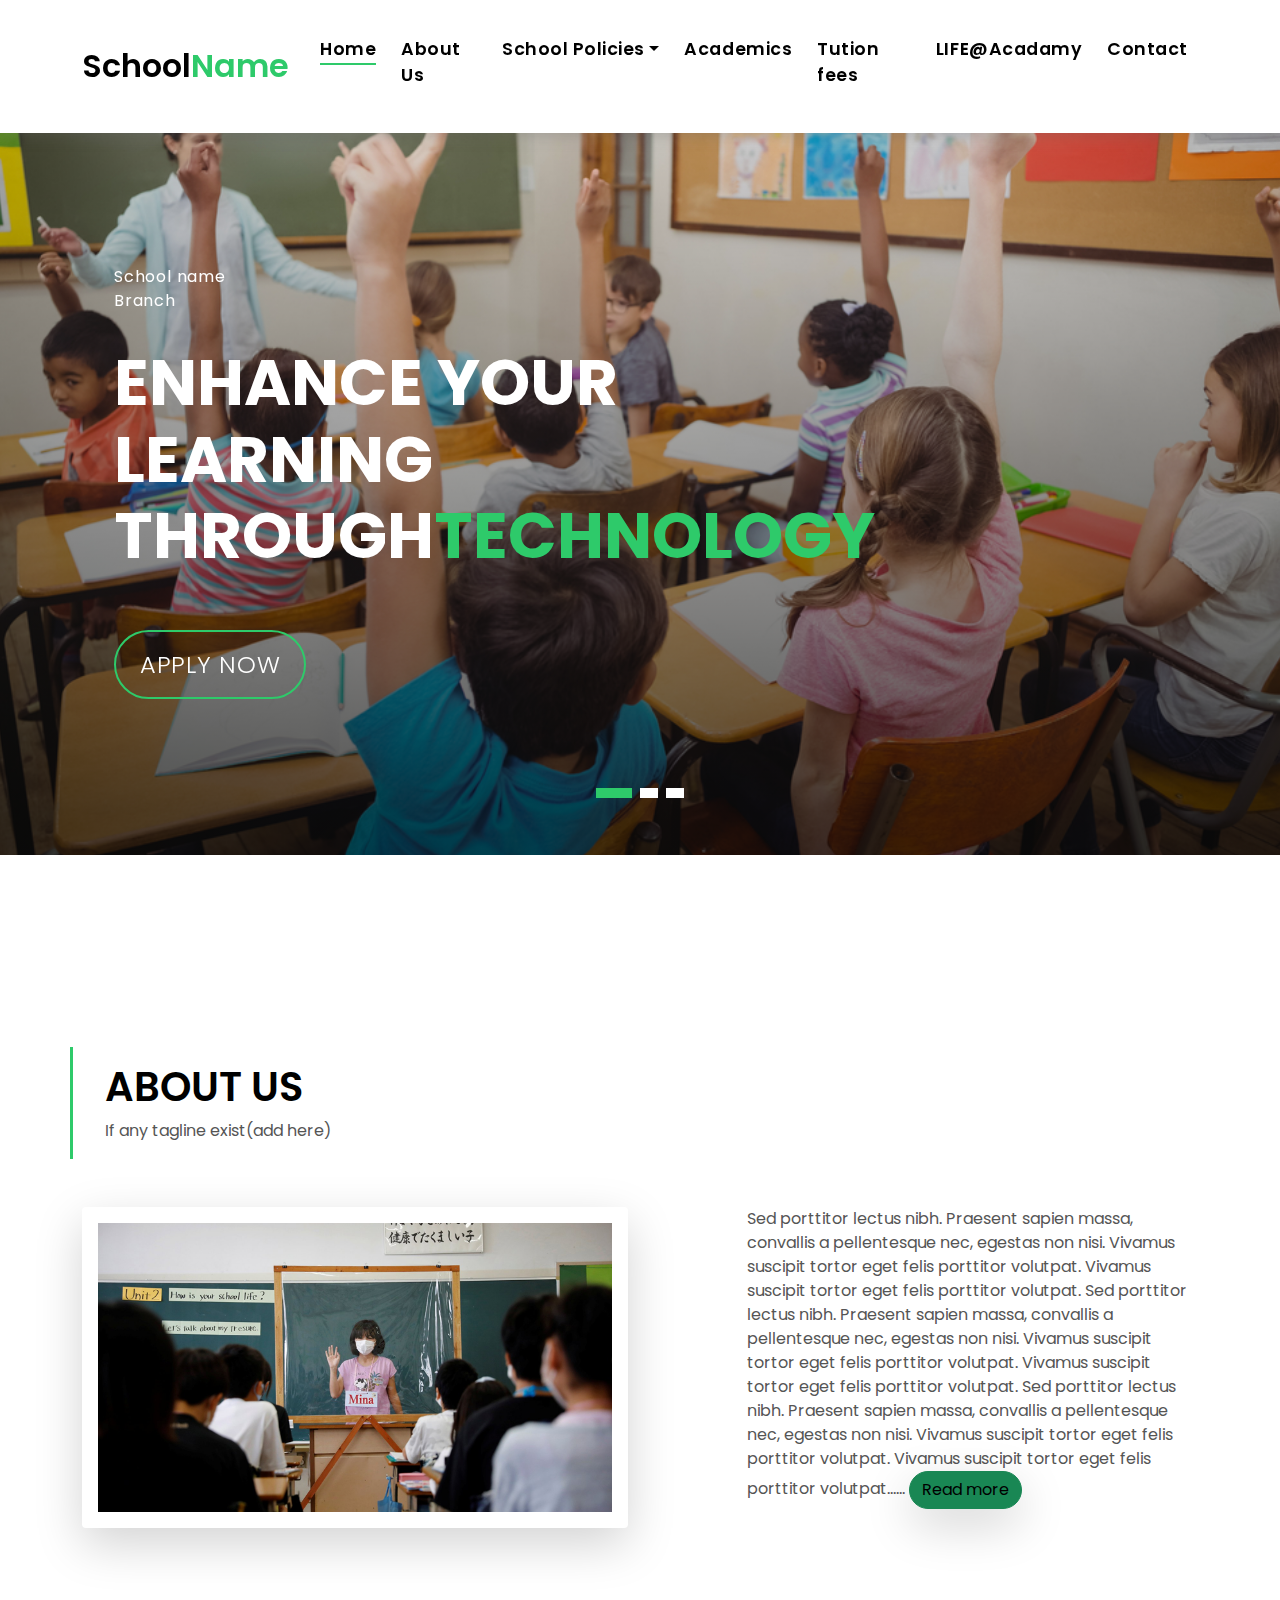
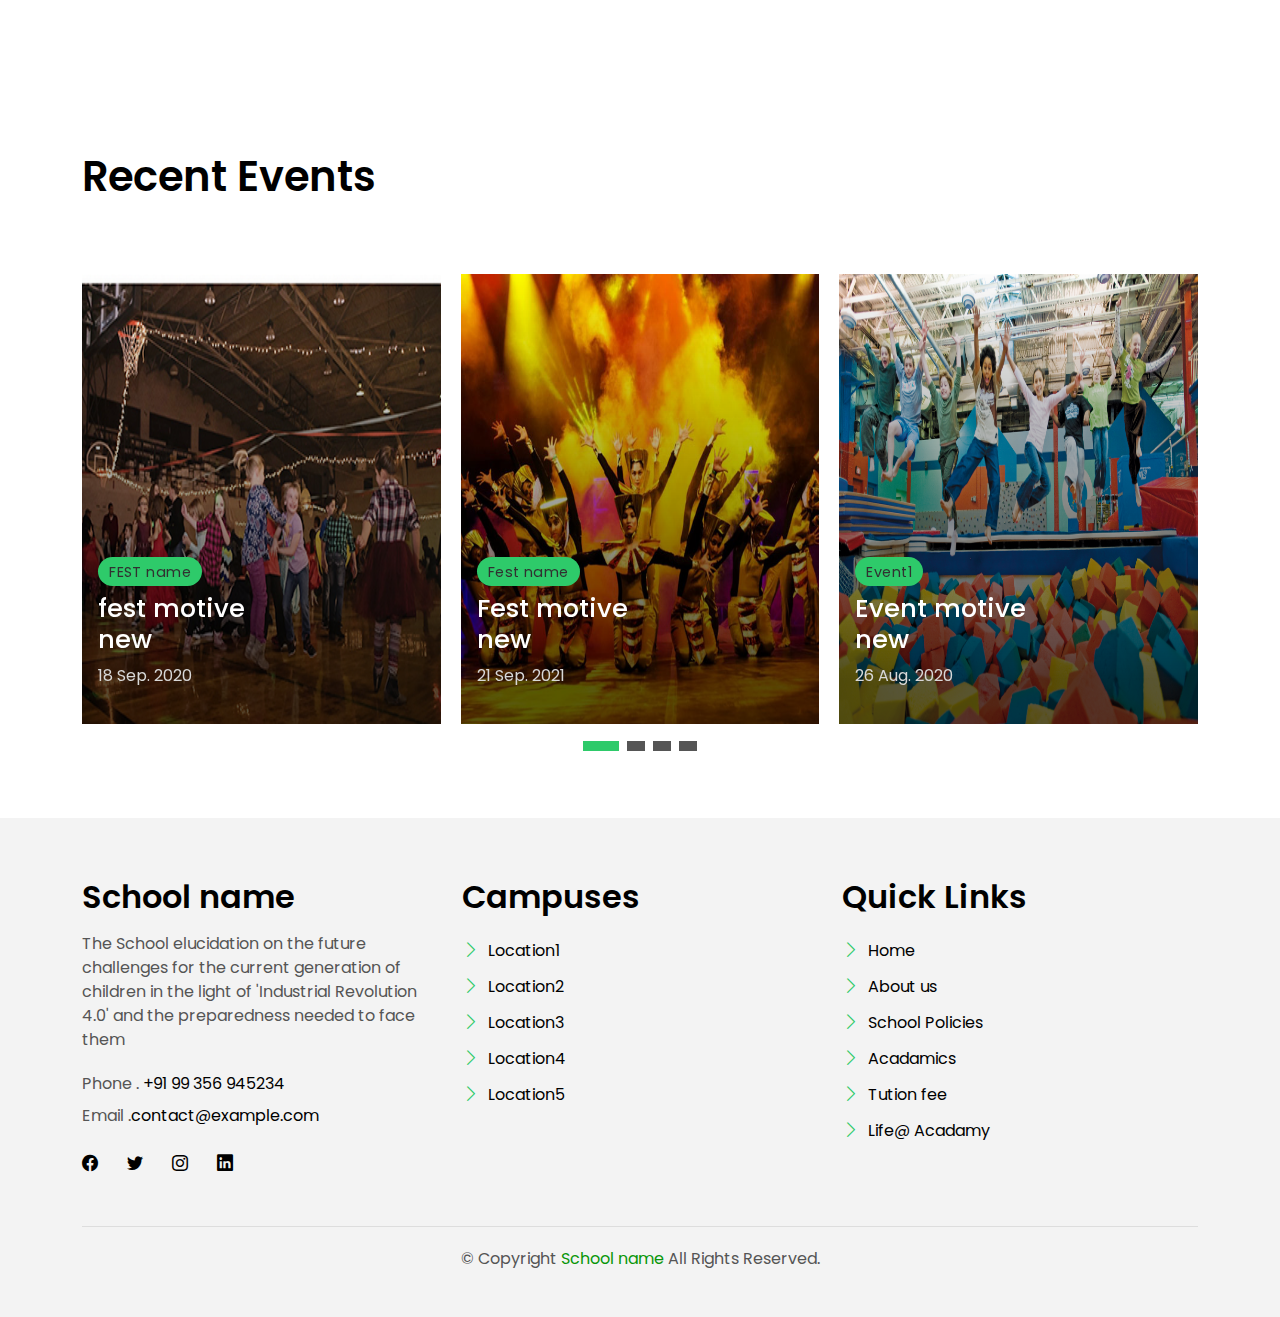
<file: index.html>
<!DOCTYPE html>
<html lang="en">

<head>
  <meta charset="utf-8">
  <meta content="width=device-width, initial-scale=1.0" name="viewport">

  <title>School name  - Index</title>
  <meta content="" name="description">
  <meta content="" name="keywords">

  <!-- Favicons -->
  <link href="assets/img/favicon.png" rel="icon">
  <link href="assets/img/apple-touch-icon.png" rel="apple-touch-icon">

  <!-- Google Fonts -->
  <link href="https://fonts.googleapis.com/css?family=Poppins:300,400,500,600,700" rel="stylesheet">

  <!-- Vendor CSS Files -->
  <link href="assets/vendor/animate.css/animate.min.css" rel="stylesheet">
  <link href="assets/vendor/bootstrap/css/bootstrap.min.css" rel="stylesheet">
  <link href="assets/vendor/bootstrap-icons/bootstrap-icons.css" rel="stylesheet">
  <link href="assets/vendor/swiper/swiper-bundle.min.css" rel="stylesheet">

  <!-- Main CSS File -->
  <link href="assets/css/style.css" rel="stylesheet">

 
</head>

<body>

  <!-- ======= Header/Navbar ======= -->
  <nav class="navbar navbar-default navbar-trans navbar-expand-lg fixed-top">
    <div class="container">
      <button class="navbar-toggler collapsed" type="button" data-bs-toggle="collapse" data-bs-target="#navbarDefault" aria-controls="navbarDefault" aria-expanded="false" aria-label="Toggle navigation">
        <span></span>
        <span></span>
        <span></span>
      </button>
      <a class="navbar-brand text-brand" href="index.html">School<span class="color-b">Name</span></a>

      <div class="navbar-collapse collapse justify-content-center" id="navbarDefault">
        <ul class="navbar-nav">

          <li class="nav-item">
            <a class="nav-link active" href="index.html">Home</a>
          </li>

          <li class="nav-item">
            <a class="nav-link " href="about.html">About Us</a>
          </li>

          <!-- <li class="nav-item">
            <a class="nav-link " href="property-grid.html">School Policies</a>
          </li> -->
          <li class="nav-item dropdown">
            <a class="nav-link dropdown-toggle" href="#" id="navbarDropdown" role="button" data-bs-toggle="dropdown" aria-haspopup="true" aria-expanded="false">School Policies</a>
            <div class="dropdown-menu">
              <a class="dropdown-item " href="./Policies/Attendance.html">Attendance Policy</a>
              <a class="dropdown-item " href="./Policies/Behavioral.html">Behavioural Policy</a>
              <a class="dropdown-item " href="./Policies/Dresscode.html">Dress code</a>
              <a class="dropdown-item " href="./Policies/Rules.html">Rules and Regulations</a>
            </div>
          </li>

          <li class="nav-item">
            <a class="nav-link " href="acadamics.html">Academics</a>
          </li>
          <li class="nav-item">
            <a class="nav-link " href="TutionFee.html">Tution fees</a>
          </li>
          <li class="nav-item">
            <a class="nav-link " href="life.html">LIFE@Acadamy</a>
          </li>

          <!-- <li class="nav-item dropdown">
            <a class="nav-link dropdown-toggle" href="#" id="navbarDropdown" role="button" data-bs-toggle="dropdown" aria-haspopup="true" aria-expanded="false">Pages</a>
            <div class="dropdown-menu">
              <a class="dropdown-item " href="property-single.html">Property Single</a>
              <a class="dropdown-item " href="blog-single.html">Blog Single</a>
              <a class="dropdown-item " href="agents-grid.html">Agents Grid</a>
              <a class="dropdown-item " href="agent-single.html">Agent Single</a>
            </div>
          </li> -->
          <li class="nav-item">
            <a class="nav-link " href="contact.html">Contact</a>
          </li>
        </ul>
      </div>

    </div>
  </nav><!-- End Header/Navbar -->

  <!-- ======= Intro Section ======= -->
  <div class="intro intro-carousel swiper-container position-relative" style="height: 95vh;">

    <div class="swiper-wrapper" >

      <div class="swiper-slide carousel-item-a intro-item bg-image" style="background-image: url(assets/img/SLIDER/2.jpg)">
        <div class="overlay overlay-a"></div>
        <div class="intro-content display-table">
          <div class="table-cell">
            <div class="container">
              <div class="row">
                <div class="col-lg-8">
                  <div class="intro-body">
                    <p class="intro-title-top">School name
                      <br> Branch
                    </p>
                    <h2 class="intro-title mb-4 ">
                      Enhance your Learning  <br/>
                      through<span class="color-b">technology</span>  
                    </h2>
                    <p class="intro-subtitle intro-price">
                      <a href="Apply.html"><span class="price-a">Apply now</span></a>
                    </p>
                  </div>
                </div>
              </div>
            </div>
          </div>
        </div>
      </div>
      <div class="swiper-slide carousel-item-a intro-item bg-image" style="background-image: url(assets/img/SLIDER/1.jpg)">
        <div class="overlay overlay-a"></div>
        <div class="intro-content display-table">
          <div class="table-cell">
            <div class="container">
              <div class="row">
                <div class="col-lg-8">
                  <div class="intro-body">
                  
                    <h1 class="intro-title mb-4">
                      Never a dull moment<br>
                      <span class="color-b">@School name </span> 
                      
                    </h1>
                    <p class="intro-subtitle intro-price">
                      <a href="Apply.html"><span class="price-a">Apply now</span></a>
                    </p>
                    
                  </div>
                </div>
              </div>
            </div>
          </div>
        </div>
      </div>
      <div class="swiper-slide carousel-item-a intro-item bg-image" style="background-image: url(assets/img/SLIDER/3.jpg)">
        <div class="overlay overlay-a"></div>
        <div class="intro-content display-table">
          <div class="table-cell">
            <div class="container">
              <div class="row">
                <div class="col-lg-8">
                  <div class="intro-body">
                    <h1 class="intro-title mb-4">
                      Let's fly <br/>
                      Sky-high
                    </h1>
                    <p class="intro-subtitle intro-price">
                      <a href="Apply.html"><span class="price-a">Apply now</span></a>
                    </p>
                  </div>
                </div>
              </div>
            </div>
          </div>
        </div>
      </div>
    </div>
    <div class="swiper-pagination"></div>
  </div><!-- End Intro Section -->

  <main id="main">
    <!-- ==============ABOUT US================ -->
     <!-- ======= Intro Single ======= -->
     <section class="intro-single">
      <div class="container">
        <div class="row">
            <div class="title-single-box">
              <h1 class="title-single">ABOUT US</h1>
              <span class="color-text-a">If any tagline exist(add here)</span>
            </div>
        </div>
        <br/>  <br/>
        <div class="row">
          <div class="col-md-6">
            <div class="agent-avatar-box">
              <img  src="assets/img/about.jpg" alt="" class="agent-avatar img-fluid shadow-lg p-3 mb-5 bg-body rounded">
            </div>
          </div>
          <div class="col-md-1"></div>
          <div class="col-md-5 section-md-t3">
            <div class="agent-info-box">
              <div class="agent-content mb-3">
                <p class="content-d color-text-a">
                  Sed porttitor lectus nibh. Praesent sapien massa, convallis a pellentesque nec, egestas non nisi.
                  Vivamus suscipit tortor
                  eget felis porttitor volutpat. Vivamus suscipit tortor eget felis porttitor volutpat.
                  Sed porttitor lectus nibh. Praesent sapien massa, convallis a pellentesque nec, egestas non nisi.
                  Vivamus suscipit tortor
                  eget felis porttitor volutpat. Vivamus suscipit tortor eget felis porttitor volutpat.
                  Sed porttitor lectus nibh. Praesent sapien massa, convallis a pellentesque nec, egestas non nisi.
                  Vivamus suscipit tortor
                  eget felis porttitor volutpat. Vivamus suscipit tortor eget felis porttitor volutpat......
                  <button style="border-radius: 20px;" class="btn btn-success shadow-lg"><a href="./about.html"> Read more</a></button>
                </p>
               
              </div>
             
            </div>
          </div>
        </div>
      </div>
    </section><!-- End Intro Single -->
    <!-- ======= Latest News Section ======= -->
    <section class="section-news section-t8">
      <div class="container">
        <div class="row">
          <div class="col-md-12">
            <div class="title-wrap d-flex justify-content-between">
              <div class="title-box">
                <h2 class="title-a">Recent Events</h2>
              </div>
            </div>
          </div>
        </div>

        <div id="news-carousel" class="swiper-container">
          <div class="swiper-wrapper">

            <div class="carousel-item-c swiper-slide">
              <div class="card-box-b card-shadow news-box">
                <div class="img-box-b">
                  <img src="assets/img/recentEvents/1.jpg" style="height: 450px;width: 100%;" alt="" class="img-b ">
                </div>
                <div class="card-overlay">
                  <div class="card-header-b">
                    <div class="card-category-b">
                      <a href="#" class="category-b">FEST name</a>
                    </div>
                    <div class="card-title-b">
                      <h2 class="title-2">
                        <a >fest motive
                          <br> new</a>
                      </h2>
                    </div>
                    <div class="card-date">
                      <span class="date-b">18 Sep. 2020</span>
                    </div>
                  </div>
                </div>
              </div>
            </div><!-- End carousel item -->

            <div class="carousel-item-c swiper-slide">
              <div class="card-box-b card-shadow news-box">
                <div class="img-box-b">
                  <img src="assets/img/recentEvents/2.jpg" alt=""style="height: 450px;width: 100%;" alt="" class="img-b ">
                </div>
                <div class="card-overlay">
                  <div class="card-header-b">
                    <div class="card-category-b">
                      <a href="#" class="category-b">Fest name</a>
                    </div>
                    <div class="card-title-b">
                      <h2 class="title-2">
                        <a href="blog-single.html">Fest motive
                          <br> new</a>
                      </h2>
                    </div>
                    <div class="card-date">
                      <span class="date-b">21 Sep. 2021</span>
                    </div>
                  </div>
                </div>
              </div>
            </div><!-- End carousel item -->

            <div class="carousel-item-c swiper-slide">
              <div class="card-box-b card-shadow news-box">
                <div class="img-box-b">
                  <img src="assets/img/recentEvents/3.jpg" alt="" style="height: 450px;width: 100%;" alt="" class="img-b ">
                </div>
                <div class="card-overlay">
                  <div class="card-header-b">
                    <div class="card-category-b">
                      <a href="#" class="category-b">Event1</a>
                    </div>
                    <div class="card-title-b">
                      <h2 class="title-2">
                        <a href="blog-single.html">Event motive
                          <br> new</a>
                      </h2>
                    </div>
                    <div class="card-date">
                      <span class="date-b">26 Aug. 2020</span>
                    </div>
                  </div>
                </div>
              </div>
            </div><!-- End carousel item -->

            <div class="carousel-item-c swiper-slide">
              <div class="card-box-b card-shadow news-box">
                <div class="img-box-b">
                  <img src="assets/img/recentEvents/4.jpg" alt="" style="height: 450px;width: 100%;" alt="" class="img-b ">
                </div>
                <div class="card-overlay">
                  <div class="card-header-b">
                    <div class="card-category-b">
                      <a href="#" class="category-b">Event2</a>
                    </div>
                    <div class="card-title-b">
                      <h2 class="title-2">
                        <a href="#">Event motive
                          <br> new</a>
                      </h2>
                    </div>
                    <div class="card-date">
                      <span class="date-b">01 Jan. 2020</span>
                    </div>
                  </div>
                </div>
              </div>
            </div><!-- End carousel item -->

          </div>
        </div>

        <div class="news-carousel-pagination carousel-pagination"></div>
      </div>
    </section><!-- End Latest News Section -->

  </main><!-- End #main -->

  <!-- ======= Footer ======= -->
  <section class="section-footer">
    <div class="container">
      <div class="row">
        <div class="col-sm-12 col-md-4">
          <div class="widget-a">
            <div class="w-header-a">
              <h3 class="w-title-a text-brand">School name</h3>
            </div>
            <div class="w-body-a">
              <p class="w-text-a color-text-a">
                The School elucidation on the future challenges for the current generation of children in the light of 'Industrial Revolution 4.0' and the preparedness needed to face them
              </p>
            </div>
            <div class="w-footer-a">
              <ul class="list-unstyled">
                <li class="color-a">
                  <span class="color-text-a">Phone .</span>  +91 99 356 945234
                </li>
                <li class="color-a">
                  <span class="color-text-a">Email .</span>contact@example.com
                </li>
              </ul>
              <div class="socials-a">
                <ul class="list-inline">
                  <li class="list-inline-item">
                    <a href="#">
                      <i class="bi bi-facebook" aria-hidden="true"></i>
                    </a>
                  </li>
                  <li class="list-inline-item">
                    <a href="#">
                      <i class="bi bi-twitter" aria-hidden="true"></i>
                    </a>
                  </li>
                  <li class="list-inline-item">
                    <a href="#">
                      <i class="bi bi-instagram" aria-hidden="true"></i>
                    </a>
                  </li>
                  <li class="list-inline-item">
                    <a href="#">
                      <i class="bi bi-linkedin" aria-hidden="true"></i>
                    </a>
                  </li>
                </ul>
              </div>
            </div>
          </div>
        </div>
        <div class="col-sm-12 col-md-4 section-md-t3">
          <div class="widget-a">
            <div class="w-header-a">
              <h3 class="w-title-a text-brand">Campuses</h3>
            </div>
            <div class="w-body-a">
              <div class="w-body-a">
                <ul class="list-unstyled">
                  <li class="item-list-a">
                    <i class="bi bi-chevron-right"></i> <a href="#">Location1</a>
                  </li>
                  <li class="item-list-a">
                    <i class="bi bi-chevron-right"></i> <a href="#">Location2</a>
                  </li>
                  <li class="item-list-a">
                    <i class="bi bi-chevron-right"></i> <a href="#">Location3</a>
                  </li>
                  <li class="item-list-a">
                    <i class="bi bi-chevron-right"></i> <a href="#">Location4</a>
                  </li>
                  <li class="item-list-a">
                    <i class="bi bi-chevron-right"></i> <a href="#">Location5</a>
                  </li>
                </ul>
              </div>
            </div>
          </div>
        </div>
        <div class="col-sm-12 col-md-4 section-md-t3">
          <div class="widget-a">
            <div class="w-header-a">
              <h3 class="w-title-a text-brand">Quick Links</h3>
            </div>
            <div class="w-body-a">
              <ul class="list-unstyled">
                <li class="item-list-a">
                  <i class="bi bi-chevron-right"></i> <a href="#">Home</a>
                </li>
                <li class="item-list-a">
                  <i class="bi bi-chevron-right"></i> <a href="#">About us</a>
                </li>
                <li class="item-list-a">
                  <i class="bi bi-chevron-right"></i> <a href="#">School Policies</a>
                </li>
                <li class="item-list-a">
                  <i class="bi bi-chevron-right"></i> <a href="#">Acadamics</a>
                </li>
                <li class="item-list-a">
                  <i class="bi bi-chevron-right"></i> <a href="#">Tution fee</a>
                </li>
                <li class="item-list-a">
                  <i class="bi bi-chevron-right"></i> <a href="#">Life@ Acadamy</a>
                </li>
              </ul>
            </div>
          </div>
        </div>
      </div>
    </div>
  </section>
  <footer>
    <div class="container">
      <div class="row">
        <div class="col-md-12">
         
          <div class="copyright-footer">
            <p class="copyright color-text-a">
              &copy; Copyright
              <span class="color-a" style="color: rgb(8, 150, 8);">School name</span> All Rights Reserved.
            </p>
          </div>
         
        </div>
      </div>
    </div>
  </footer><!-- End  Footer -->

  <div id="preloader"></div>
  <a href="#" class="back-to-top d-flex align-items-center justify-content-center"><i class="bi bi-arrow-up-short"></i></a>

  <!-- Vendor JS Files -->
  <script src="assets/vendor/bootstrap/js/bootstrap.bundle.min.js"></script>
  <script src="assets/vendor/php-email-form/validate.js"></script>
  <script src="assets/vendor/swiper/swiper-bundle.min.js"></script>

  <!-- Main JS File -->
  <script src="assets/js/main.js"></script>

</body>

</html>
</file>
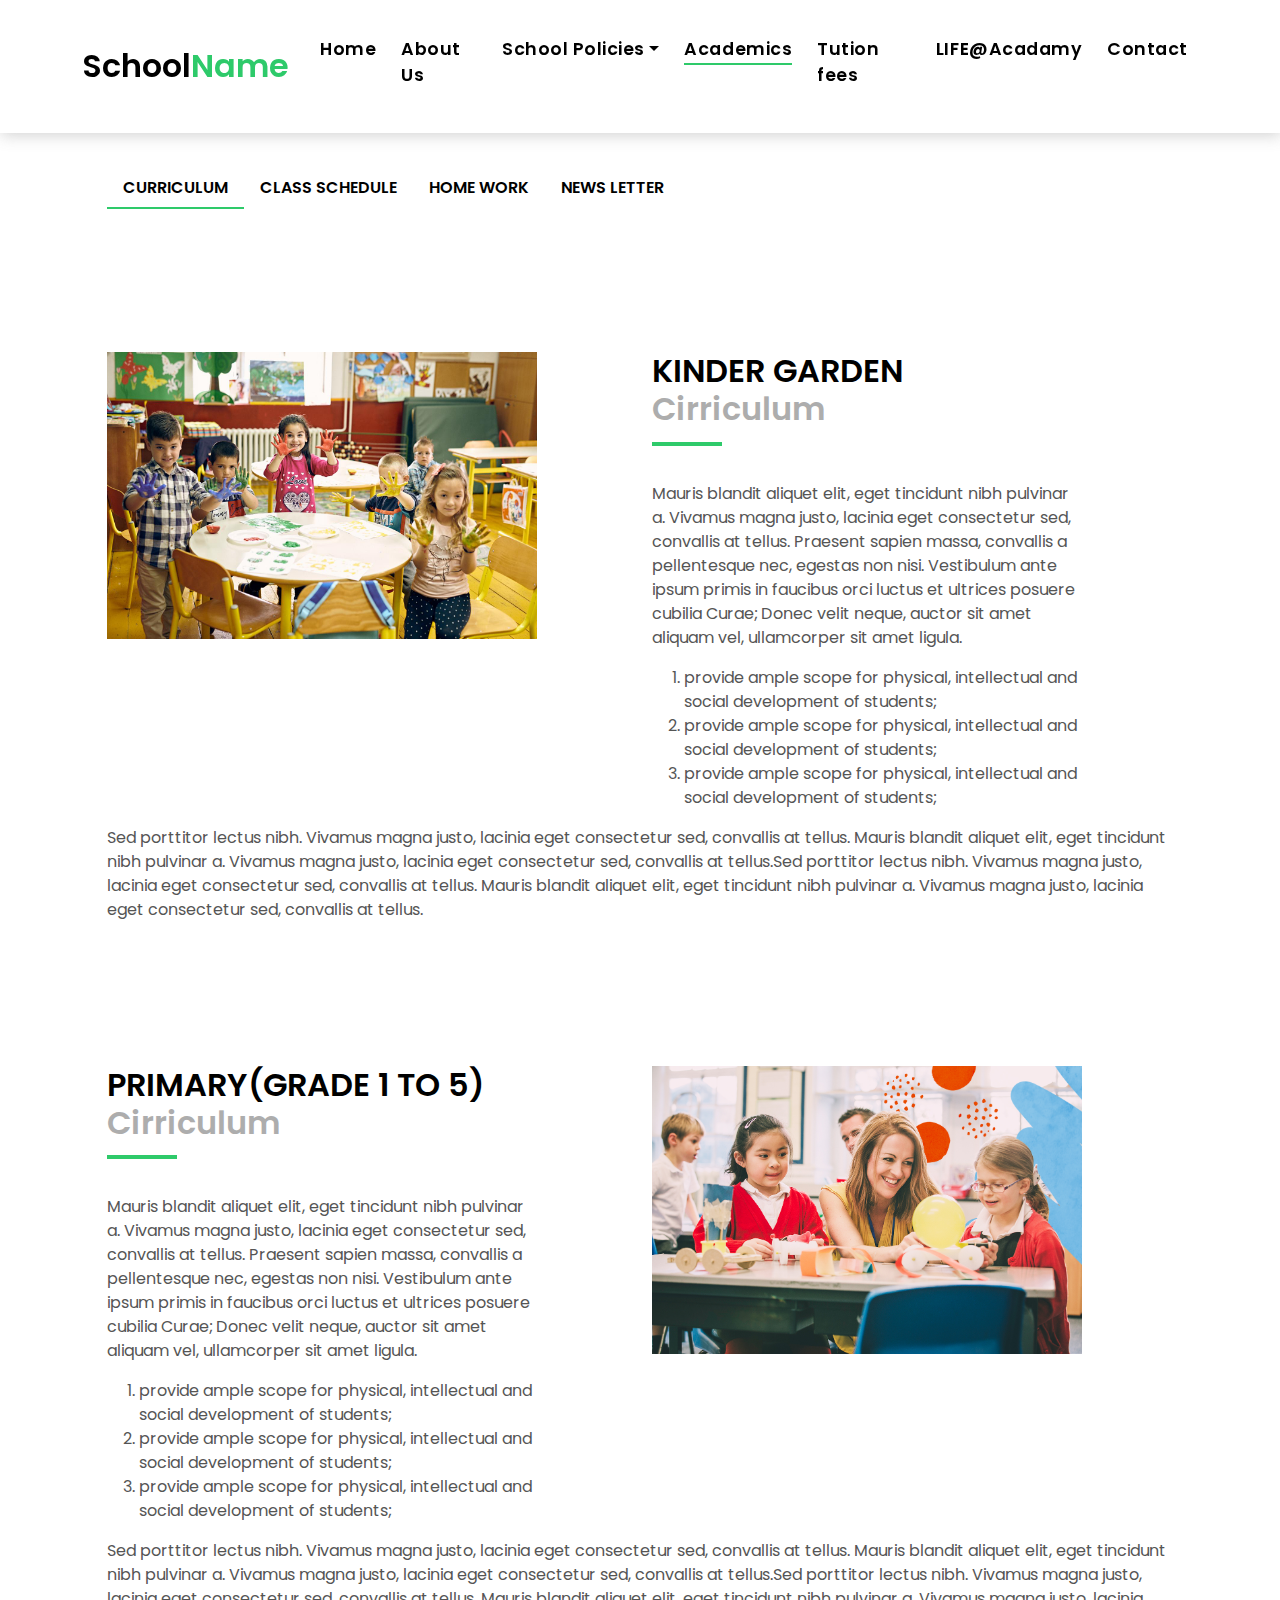
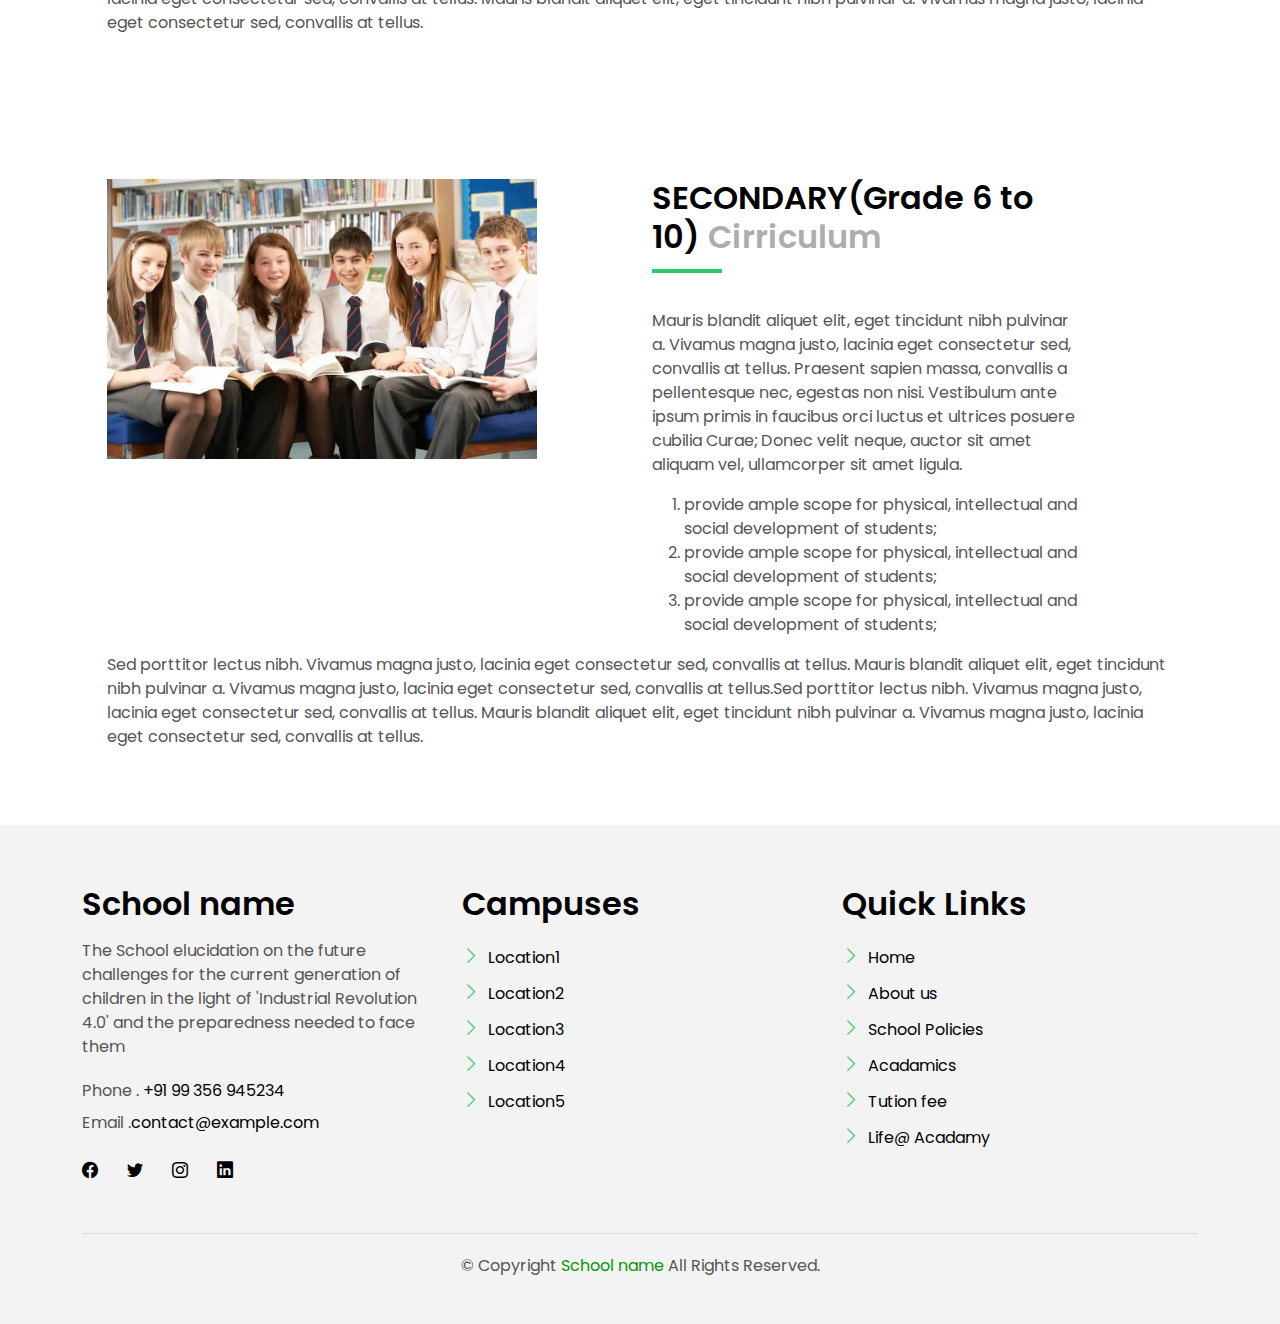
<file: acadamics.html>
<!DOCTYPE html>
<html lang="en">

<head>
  <meta charset="utf-8">
  <meta content="width=device-width, initial-scale=1.0" name="viewport">

  <title>School name - Index</title>
  <meta content="" name="description">
  <meta content="" name="keywords">

  <!-- Favicons -->
  <link href="assets/img/favicon.png" rel="icon">
  <link href="assets/img/apple-touch-icon.png" rel="apple-touch-icon">

  <!-- Google Fonts -->
  <link href="https://fonts.googleapis.com/css?family=Poppins:300,400,500,600,700" rel="stylesheet">

  <!-- Vendor CSS Files -->
  <link href="assets/vendor/animate.css/animate.min.css" rel="stylesheet">
  <link href="assets/vendor/bootstrap/css/bootstrap.min.css" rel="stylesheet">
  <link href="assets/vendor/bootstrap-icons/bootstrap-icons.css" rel="stylesheet">
  <link href="assets/vendor/swiper/swiper-bundle.min.css" rel="stylesheet">

  <!-- Main CSS File -->
  <link href="assets/css/style.css" rel="stylesheet">

</head>

<body>

  <!-- ======= Header/Navbar ======= -->
  <nav class="navbar navbar-default navbar-trans navbar-expand-lg fixed-top">
    <div class="container">
      <button class="navbar-toggler collapsed" type="button" data-bs-toggle="collapse" data-bs-target="#navbarDefault" aria-controls="navbarDefault" aria-expanded="false" aria-label="Toggle navigation">
        <span></span>
        <span></span>
        <span></span>
      </button>
      <a class="navbar-brand text-brand" href="index.html">School<span class="color-b">Name</span></a>

      <div class="navbar-collapse collapse justify-content-center" id="navbarDefault">
        <ul class="navbar-nav">

          <li class="nav-item">
            <a class="nav-link" href="index.html">Home</a>
          </li>

          <li class="nav-item">
            <a class="nav-link " href="about.html">About Us</a>
          </li>

          <!-- <li class="nav-item">
            <a class="nav-link " href="property-grid.html">School Policies</a>
          </li> -->
          <li class="nav-item dropdown">
            <a class="nav-link dropdown-toggle" href="#" id="navbarDropdown" role="button" data-bs-toggle="dropdown" aria-haspopup="true" aria-expanded="false">School Policies</a>
            <div class="dropdown-menu">
              <a class="dropdown-item " href="./Policies/Attendance.html">Attendance Policy</a>
              <a class="dropdown-item " href="./Policies/Behavioral.html">Behavioural Policy</a>
              <a class="dropdown-item " href="./Policies/Dresscode.html">Dress code</a>
              <a class="dropdown-item " href="./Policies/Rules.html">Rules and Regulations</a>
            </div>
          </li>

          <li class="nav-item">
            <a class="nav-link  active " href="#">Academics</a>
          </li>
          <li class="nav-item">
            <a class="nav-link " href="TutionFee.html">Tution fees</a>
          </li>
          <li class="nav-item">
            <a class="nav-link " href="life.html">LIFE@Acadamy</a>
          </li>

          <!-- <li class="nav-item dropdown">
            <a class="nav-link dropdown-toggle" href="#" id="navbarDropdown" role="button" data-bs-toggle="dropdown" aria-haspopup="true" aria-expanded="false">Pages</a>
            <div class="dropdown-menu">
              <a class="dropdown-item " href="property-single.html">Property Single</a>
              <a class="dropdown-item " href="blog-single.html">Blog Single</a>
              <a class="dropdown-item " href="agents-grid.html">Agents Grid</a>
              <a class="dropdown-item " href="agent-single.html">Agent Single</a>
            </div>
          </li> -->
          <li class="nav-item">
            <a class="nav-link " href="contact.html">Contact</a>
          </li>
        </ul>
      </div>

    </div>
  </nav><!-- End Header/Navbar -->
  <main id="main" style="margin-top: 120px;">
    <div class="col-md-10 offset-md-1">
        <ul class="Schedule nav nav-pills-a nav-pills mb-3 section-t3" id="pills-tab" role="tablist">
          <li class="nav-item">
            <a class="nav-link active" id="pills-curriculum-tab" data-bs-toggle="pill" href="#pills-curriculum" role="tab" aria-controls="pills-curriculum" aria-selected="true">CURRICULUM</a>
          </li>
          <li class="nav-item">
            <a class="nav-link" id="pills-schedule-tab" data-bs-toggle="pill" href="#pills-schedule" role="tab" aria-controls="pills-schedule" aria-selected="false">CLASS SCHEDULE</a>
          </li>
          <li class="nav-item">
            <a class="nav-link" id="pills-homeowork-tab" data-bs-toggle="pill" href="#pills-homeowork" role="tab" aria-controls="pills-homeowork" aria-selected="false">HOME WORK</a>
          </li>
          <li class="nav-item">
            <a class="nav-link" id="pills-newsletter-tab" data-bs-toggle="pill" href="#pills-newsletter" role="tab" aria-controls="pills-newsletter" aria-selected="false">NEWS LETTER</a>
          </li>
        </ul>
        <div class="tab-content" id="pills-tabContent">
          <div class="tab-pane fade show active" id="pills-curriculum" role="tabpanel" aria-labelledby="pills-curriculum-tab">
               
                    <!-- KINDER GARDEN  -->
                    <div class="row">
                        <div class="col-md-12 section-t8 position-relative">
                          <div class="row">
                            <div class="col-md-6 col-lg-5">
                              <img src="assets/img/Acadamics/1.jpg" alt="" class="img-fluid">
                            </div>
                            <div class="col-lg-1  d-none d-lg-block position-relative">
                             
                            </div>
                            <div class="col-md-6 col-lg-5 section-md-t3">
                              <div class="title-box-d">
                                <h3 class="title-d">KINDER GARDEN
                                  <span class="color-d">Cirriculum</span>
                                  <br> 
                                </h3>
                              </div>
                              <p class="color-text-a">
                                Mauris blandit aliquet elit, eget tincidunt nibh pulvinar a. Vivamus magna justo, lacinia eget
                                consectetur sed, convallis
                                at tellus. Praesent sapien massa, convallis a pellentesque nec, egestas non nisi. Vestibulum
                                ante ipsum primis in faucibus orci luctus et ultrices posuere cubilia Curae; Donec velit
                                neque, auctor sit amet aliquam vel, ullamcorper sit amet ligula.
                              </p>
                              <ol>
                                  <li>provide ample scope for physical, intellectual and social development of
                                    students;</li>
                                <li>provide ample scope for physical, intellectual and social development of
                                    students;</li>
                                <li>provide ample scope for physical, intellectual and social development of
                                    students;</li>
                              </ol>  
                            </div>
                            <p class="color-text-a">
                                Sed porttitor lectus nibh. Vivamus magna justo, lacinia eget consectetur sed, convallis at tellus.
                                Mauris blandit aliquet
                                elit, eget tincidunt nibh pulvinar a. Vivamus magna justo, lacinia eget consectetur sed,
                                convallis at tellus.Sed porttitor lectus nibh. Vivamus magna justo, lacinia eget consectetur sed, convallis at tellus.
                                Mauris blandit aliquet
                                elit, eget tincidunt nibh pulvinar a. Vivamus magna justo, lacinia eget consectetur sed,
                                convallis at tellus.
                              </p>
                          </div>
                        </div>
                    </div>
                    <!-- KINDER ENDED  -->
                     <!--PRIMARY   -->
                     <div class="row">
                        <div class="col-md-12 section-t8 position-relative">
                          <div class="row">
                            
                            <div class="col-md-6 col-lg-5 section-md-t3">
                              <div class="title-box-d">
                                <h3 class="title-d">PRIMARY(GRADE 1 TO 5)
                                  <span class="color-d">Cirriculum</span>
                                  <br> 
                                </h3>
                              </div>
                              <p class="color-text-a">
                                Mauris blandit aliquet elit, eget tincidunt nibh pulvinar a. Vivamus magna justo, lacinia eget
                                consectetur sed, convallis
                                at tellus. Praesent sapien massa, convallis a pellentesque nec, egestas non nisi. Vestibulum
                                ante ipsum primis in faucibus orci luctus et ultrices posuere cubilia Curae; Donec velit
                                neque, auctor sit amet aliquam vel, ullamcorper sit amet ligula.
                              </p>
                              <ol>
                                  <li>provide ample scope for physical, intellectual and social development of
                                    students;</li>
                                <li>provide ample scope for physical, intellectual and social development of
                                    students;</li>
                                <li>provide ample scope for physical, intellectual and social development of
                                    students;</li>
                              </ol>  
                            </div>
                            <div class="col-lg-1  d-none d-lg-block position-relative">
                               
                            </div>
                            <div class="col-md-6 col-lg-5">
                                <img src="assets/img/Acadamics/2.jpg" alt="" class="img-fluid">
                              </div>
                             
                            <p class="color-text-a">
                                Sed porttitor lectus nibh. Vivamus magna justo, lacinia eget consectetur sed, convallis at tellus.
                                Mauris blandit aliquet
                                elit, eget tincidunt nibh pulvinar a. Vivamus magna justo, lacinia eget consectetur sed,
                                convallis at tellus.Sed porttitor lectus nibh. Vivamus magna justo, lacinia eget consectetur sed, convallis at tellus.
                                Mauris blandit aliquet
                                elit, eget tincidunt nibh pulvinar a. Vivamus magna justo, lacinia eget consectetur sed,
                                convallis at tellus.
                              </p>
                          </div>
                        </div>
                    </div>
                    <!-- PRIMARY ENDED  -->
                     <!-- SECONDARY   -->
                     <div class="row">
                        <div class="col-md-12 section-t8 position-relative">
                          <div class="row">
                            <div class="col-md-6 col-lg-5">
                              <img src="assets/img/Acadamics/3.webp" alt="" class="img-fluid">
                            </div>
                            <div class="col-lg-1  d-none d-lg-block position-relative">
                             
                            </div>
                            <div class="col-md-6 col-lg-5 section-md-t3">
                              <div class="title-box-d">
                                <h3 class="title-d">SECONDARY(Grade 6 to 10)
                                  <span class="color-d">Cirriculum</span>
                                  <br> 
                                </h3>
                              </div>
                              <p class="color-text-a">
                                Mauris blandit aliquet elit, eget tincidunt nibh pulvinar a. Vivamus magna justo, lacinia eget
                                consectetur sed, convallis
                                at tellus. Praesent sapien massa, convallis a pellentesque nec, egestas non nisi. Vestibulum
                                ante ipsum primis in faucibus orci luctus et ultrices posuere cubilia Curae; Donec velit
                                neque, auctor sit amet aliquam vel, ullamcorper sit amet ligula.
                              </p>
                              <ol>
                                  <li>provide ample scope for physical, intellectual and social development of
                                    students;</li>
                                <li>provide ample scope for physical, intellectual and social development of
                                    students;</li>
                                <li>provide ample scope for physical, intellectual and social development of
                                    students;</li>
                              </ol>  
                            </div>
                            <p class="color-text-a">
                                Sed porttitor lectus nibh. Vivamus magna justo, lacinia eget consectetur sed, convallis at tellus.
                                Mauris blandit aliquet
                                elit, eget tincidunt nibh pulvinar a. Vivamus magna justo, lacinia eget consectetur sed,
                                convallis at tellus.Sed porttitor lectus nibh. Vivamus magna justo, lacinia eget consectetur sed, convallis at tellus.
                                Mauris blandit aliquet
                                elit, eget tincidunt nibh pulvinar a. Vivamus magna justo, lacinia eget consectetur sed,
                                convallis at tellus.
                              </p>
                          </div>
                        </div>
                    </div>
                    <!-- SECONDARY ENDED  -->
          </div>
          <div class="tab-pane fade" id="pills-schedule" role="tabpanel" aria-labelledby="pills-schedule-tab">
            <div class="row Schedule">
              <div class="title-box-d" style="margin:25px;">
                <h3 class="title-d">
                  <span class="color-d">Grade </span> wise Cirriculum
                  <br> 
                </h3>
              </div>
                <div class="col-1">
                  <div class="nav flex-column nav-pills" id="v-pills-tab" role="tablist" aria-orientation="vertical">
                    <a class="nav-link active" id="v-pills-grade1-tab" data-toggle="pill" href="#v-pills-grade1" role="tab" aria-controls="v-pills-grade1" aria-selected="true">1 st</a>
                    <a class="nav-link" id="v-pills-2-tab" data-toggle="pill" href="#v-pills-2" role="tab" aria-controls="v-pills-2" aria-selected="false">2 nd</a>
                    <a class="nav-link" id="v-pills-3-tab" data-toggle="pill" href="#v-pills-3" role="tab" aria-controls="v-pills-3" aria-selected="false">3 rd</a>
                    <a class="nav-link" id="v-pills-4-tab" data-toggle="pill" href="#v-pills-4" role="tab" aria-controls="v-pills-4" aria-selected="false">4 th</a>

                  </div>
                </div>
                <div class="col-1"></div>
                <div class="col-9" style="overflow-x: scroll; width:800px;">
                  <div class="tab-content" id="v-pills-tabContent">
                    <div class="tab-pane fade show active" id="v-pills-grade1" role="tabpanel" aria-labelledby="v-pills-grade1-tab">
                      <div class="title-box-d">
                        <h3 class="title-d">
                          <span class="color-d">Grade 1</span> Time table
                          <br> 
                        </h3>
                      </div>
                        <table class="table table-bordered" border="5" cellspacing="0" align="center">
                            <!--<caption>Timetable</caption>-->
                            <tr>
                                <td align="center" height="50" 
                                    width="100"><br>
                                    <b>Day/Period</b></br>
                                </td>
                                <td align="center" height="50" 
                                    width="100">
                                    <b>I<br>9:30-10:20</b>
                                </td>
                                <td align="center" height="50" 
                                    width="100">
                                    <b>II<br>10:20-11:10</b>
                                </td>
                                <td align="center" height="50" 
                                    width="100">
                                    <b>III<br>11:10-12:00</b>
                                </td>
                                <td align="center" height="50" 
                                    width="100">
                                    <b>12:00-12:40</b>
                                </td>
                                <td align="center" height="50" 
                                    width="100">
                                    <b>IV<br>12:40-1:30</b>
                                </td>
                                <td align="center" height="50" 
                                    width="100">
                                    <b>V<br>1:30-2:20</b>
                                </td>
                                <td align="center" height="50" 
                                    width="100">
                                    <b>VI<br>2:20-3:10</b>
                                </td>
                                <td align="center" height="50" 
                                    width="100">
                                    <b>VII<br>3:10-4:00</b>
                                </td>
                            </tr>
                            <tr>
                                <td align="center" height="50">
                                    <b>Monday</b></td>
                                <td align="center" height="50">Eng</td>
                                <td align="center" height="50">Mat</td>
                                <td align="center" height="50">Che</td>
                                <td rowspan="6" align="center" height="50">
                                    <h2>L<br>U<br>N<br>C<br>H</h2>
                                </td>
                                <td colspan="3" align="center" 
                                    height="50">LAB</td>
                                <td align="center" height="50">Phy</td>
                            </tr>
                            <tr>
                                <td align="center" height="50">
                                    <b>Tuesday</b>
                                </td>
                                <td colspan="3" align="center" 
                                    height="50">LAB
                                </td>
                                <td align="center" height="50">Eng</td>
                                <td align="center" height="50">Che</td>
                                <td align="center" height="50">Mat</td>
                                <td align="center" height="50">SPORTS</td>
                            </tr>
                            <tr>
                                <td align="center" height="50">
                                    <b>Wednesday</b>
                                </td>
                                <td align="center" height="50">Mat</td>
                                <td align="center" height="50">phy</td>
                                <td align="center" height="50">Eng</td>
                                <td align="center" height="50">Che</td>
                                <td colspan="3" align="center" 
                                    height="50">LIBRARY
                                </td>
                            </tr>
                            <tr>
                                <td align="center" height="50">
                                    <b>Thursday</b>
                                </td>
                                <td align="center" height="50">Phy</td>
                                <td align="center" height="50">Eng</td>
                                <td align="center" height="50">Che</td>
                                <td colspan="3" align="center" 
                                    height="50">LAB
                                </td>
                                <td align="center" height="50">Mat</td>
                            </tr>
                            <tr>
                                <td align="center" height="50">
                                    <b>Friday</b>
                                </td>
                                <td colspan="3" align="center" 
                                    height="50">LAB
                                </td>
                                <td align="center" height="50">Mat</td>
                                <td align="center" height="50">Che</td>
                                <td align="center" height="50">Eng</td>
                                <td align="center" height="50">Phy</td>
                            </tr>
                            <tr>
                                <td align="center" height="50">
                                    <b>Saturday</b>
                                </td>
                                <td align="center" height="50">Eng</td>
                                <td align="center" height="50">Che</td>
                                <td align="center" height="50">Mat</td>
                                <td colspan="3" align="center" 
                                    height="50">SEMINAR
                                </td>
                                <td align="center" height="50">SPORTS</td>
                            </tr>
                        </table>
                    </div>
                    <div class="tab-pane fade" id="v-pills-2" role="tabpanel" aria-labelledby="v-pills-2-tab">
                      <div class="title-box-d" >
                        <h3 class="title-d">
                          <span class="color-d">Grade 2</span> Time table
                          <br> 
                        </h3>
                      </div>
                        <table class="table table-bordered" border="5" cellspacing="0" align="center">
                            <!--<caption>Timetable</caption>-->
                            <tr>
                                <td align="center" height="50" 
                                    width="100"><br>
                                    <b>Day/Period</b></br>
                                </td>
                                <td align="center" height="50" 
                                    width="100">
                                    <b>I<br>9:30-10:20</b>
                                </td>
                                <td align="center" height="50" 
                                    width="100">
                                    <b>II<br>10:20-11:10</b>
                                </td>
                                <td align="center" height="50" 
                                    width="100">
                                    <b>III<br>11:10-12:00</b>
                                </td>
                                <td align="center" height="50" 
                                    width="100">
                                    <b>12:00-12:40</b>
                                </td>
                                <td align="center" height="50" 
                                    width="100">
                                    <b>IV<br>12:40-1:30</b>
                                </td>
                                <td align="center" height="50" 
                                    width="100">
                                    <b>V<br>1:30-2:20</b>
                                </td>
                                <td align="center" height="50" 
                                    width="100">
                                    <b>VI<br>2:20-3:10</b>
                                </td>
                                <td align="center" height="50" 
                                    width="100">
                                    <b>VII<br>3:10-4:00</b>
                                </td>
                            </tr>
                            <tr>
                                <td align="center" height="50">
                                    <b>Monday</b></td>
                                <td align="center" height="50">Eng</td>
                                <td align="center" height="50">Mat</td>
                                <td align="center" height="50">Che</td>
                                <td rowspan="6" align="center" height="50">
                                    <h2>L<br>U<br>N<br>C<br>H</h2>
                                </td>
                                <td colspan="3" align="center" 
                                    height="50">LAB</td>
                                <td align="center" height="50">Phy</td>
                            </tr>
                            <tr>
                                <td align="center" height="50">
                                    <b>Tuesday</b>
                                </td>
                                <td colspan="3" align="center" 
                                    height="50">LAB
                                </td>
                                <td align="center" height="50">Eng</td>
                                <td align="center" height="50">Che</td>
                                <td align="center" height="50">Mat</td>
                                <td align="center" height="50">SPORTS</td>
                            </tr>
                            <tr>
                                <td align="center" height="50">
                                    <b>Wednesday</b>
                                </td>
                                <td align="center" height="50">Mat</td>
                                <td align="center" height="50">phy</td>
                                <td align="center" height="50">Eng</td>
                                <td align="center" height="50">Che</td>
                                <td colspan="3" align="center" 
                                    height="50">LIBRARY
                                </td>
                            </tr>
                            <tr>
                                <td align="center" height="50">
                                    <b>Thursday</b>
                                </td>
                                <td align="center" height="50">Phy</td>
                                <td align="center" height="50">Eng</td>
                                <td align="center" height="50">Che</td>
                                <td colspan="3" align="center" 
                                    height="50">LAB
                                </td>
                                <td align="center" height="50">Mat</td>
                            </tr>
                            <tr>
                                <td align="center" height="50">
                                    <b>Friday</b>
                                </td>
                                <td colspan="3" align="center" 
                                    height="50">LAB
                                </td>
                                <td align="center" height="50">Mat</td>
                                <td align="center" height="50">Che</td>
                                <td align="center" height="50">Eng</td>
                                <td align="center" height="50">Phy</td>
                            </tr>
                            <tr>
                                <td align="center" height="50">
                                    <b>Saturday</b>
                                </td>
                                <td align="center" height="50">Eng</td>
                                <td align="center" height="50">Che</td>
                                <td align="center" height="50">Mat</td>
                                <td colspan="3" align="center" 
                                    height="50">SEMINAR
                                </td>
                                <td align="center" height="50">SPORTS</td>
                            </tr>
                        </table>
                    </div>
                    <div class="tab-pane fade" id="v-pills-3" role="tabpanel" aria-labelledby="v-pills-3-tab">
                      <div class="title-box-d">
                        <h3 class="title-d">
                          <span class="color-d">Grade 3</span> Time table
                          <br> 
                        </h3>
                      </div>
                        <table class="table table-bordered" border="5" cellspacing="0" align="center">
                            <!--<caption>Timetable</caption>-->
                            <tr>
                                <td align="center" height="50" 
                                    width="100"><br>
                                    <b>Day/Period</b></br>
                                </td>
                                <td align="center" height="50" 
                                    width="100">
                                    <b>I<br>9:30-10:20</b>
                                </td>
                                <td align="center" height="50" 
                                    width="100">
                                    <b>II<br>10:20-11:10</b>
                                </td>
                                <td align="center" height="50" 
                                    width="100">
                                    <b>III<br>11:10-12:00</b>
                                </td>
                                <td align="center" height="50" 
                                    width="100">
                                    <b>12:00-12:40</b>
                                </td>
                                <td align="center" height="50" 
                                    width="100">
                                    <b>IV<br>12:40-1:30</b>
                                </td>
                                <td align="center" height="50" 
                                    width="100">
                                    <b>V<br>1:30-2:20</b>
                                </td>
                                <td align="center" height="50" 
                                    width="100">
                                    <b>VI<br>2:20-3:10</b>
                                </td>
                                <td align="center" height="50" 
                                    width="100">
                                    <b>VII<br>3:10-4:00</b>
                                </td>
                            </tr>
                            <tr>
                                <td align="center" height="50">
                                    <b>Monday</b></td>
                                <td align="center" height="50">Eng</td>
                                <td align="center" height="50">Mat</td>
                                <td align="center" height="50">Che</td>
                                <td rowspan="6" align="center" height="50">
                                    <h2>L<br>U<br>N<br>C<br>H</h2>
                                </td>
                                <td colspan="3" align="center" 
                                    height="50">LAB</td>
                                <td align="center" height="50">Phy</td>
                            </tr>
                            <tr>
                                <td align="center" height="50">
                                    <b>Tuesday</b>
                                </td>
                                <td colspan="3" align="center" 
                                    height="50">LAB
                                </td>
                                <td align="center" height="50">Eng</td>
                                <td align="center" height="50">Che</td>
                                <td align="center" height="50">Mat</td>
                                <td align="center" height="50">SPORTS</td>
                            </tr>
                            <tr>
                                <td align="center" height="50">
                                    <b>Wednesday</b>
                                </td>
                                <td align="center" height="50">Mat</td>
                                <td align="center" height="50">phy</td>
                                <td align="center" height="50">Eng</td>
                                <td align="center" height="50">Che</td>
                                <td colspan="3" align="center" 
                                    height="50">LIBRARY
                                </td>
                            </tr>
                            <tr>
                                <td align="center" height="50">
                                    <b>Thursday</b>
                                </td>
                                <td align="center" height="50">Phy</td>
                                <td align="center" height="50">Eng</td>
                                <td align="center" height="50">Che</td>
                                <td colspan="3" align="center" 
                                    height="50">LAB
                                </td>
                                <td align="center" height="50">Mat</td>
                            </tr>
                            <tr>
                                <td align="center" height="50">
                                    <b>Friday</b>
                                </td>
                                <td colspan="3" align="center" 
                                    height="50">LAB
                                </td>
                                <td align="center" height="50">Mat</td>
                                <td align="center" height="50">Che</td>
                                <td align="center" height="50">Eng</td>
                                <td align="center" height="50">Phy</td>
                            </tr>
                            <tr>
                                <td align="center" height="50">
                                    <b>Saturday</b>
                                </td>
                                <td align="center" height="50">Eng</td>
                                <td align="center" height="50">Che</td>
                                <td align="center" height="50">Mat</td>
                                <td colspan="3" align="center" 
                                    height="50">SEMINAR
                                </td>
                                <td align="center" height="50">SPORTS</td>
                            </tr>
                        </table>
                    </div>
                    <div class="tab-pane fade" id="v-pills-4" role="tabpanel" aria-labelledby="v-pills-4-tab">
                      <div class="title-box-d" >
                        <h3 class="title-d">
                          <span class="color-d">Grade 4</span> Time table
                          <br> 
                        </h3>
                      </div>
                        <table class="table table-bordered" border="5" cellspacing="0" align="center">
                            <!--<caption>Timetable</caption>-->
                            <tr>
                                <td align="center" height="50" 
                                    width="100"><br>
                                    <b>Day/Period</b></br>
                                </td>
                                <td align="center" height="50" 
                                    width="100">
                                    <b>I<br>9:30-10:20</b>
                                </td>
                                <td align="center" height="50" 
                                    width="100">
                                    <b>II<br>10:20-11:10</b>
                                </td>
                                <td align="center" height="50" 
                                    width="100">
                                    <b>III<br>11:10-12:00</b>
                                </td>
                                <td align="center" height="50" 
                                    width="100">
                                    <b>12:00-12:40</b>
                                </td>
                                <td align="center" height="50" 
                                    width="100">
                                    <b>IV<br>12:40-1:30</b>
                                </td>
                                <td align="center" height="50" 
                                    width="100">
                                    <b>V<br>1:30-2:20</b>
                                </td>
                                <td align="center" height="50" 
                                    width="100">
                                    <b>VI<br>2:20-3:10</b>
                                </td>
                                <td align="center" height="50" 
                                    width="100">
                                    <b>VII<br>3:10-4:00</b>
                                </td>
                            </tr>
                            <tr>
                                <td align="center" height="50">
                                    <b>Monday</b></td>
                                <td align="center" height="50">Eng</td>
                                <td align="center" height="50">Mat</td>
                                <td align="center" height="50">Che</td>
                                <td rowspan="6" align="center" height="50">
                                    <h2>L<br>U<br>N<br>C<br>H</h2>
                                </td>
                                <td colspan="3" align="center" 
                                    height="50">LAB</td>
                                <td align="center" height="50">Phy</td>
                            </tr>
                            <tr>
                                <td align="center" height="50">
                                    <b>Tuesday</b>
                                </td>
                                <td colspan="3" align="center" 
                                    height="50">LAB
                                </td>
                                <td align="center" height="50">Eng</td>
                                <td align="center" height="50">Che</td>
                                <td align="center" height="50">Mat</td>
                                <td align="center" height="50">SPORTS</td>
                            </tr>
                            <tr>
                                <td align="center" height="50">
                                    <b>Wednesday</b>
                                </td>
                                <td align="center" height="50">Mat</td>
                                <td align="center" height="50">phy</td>
                                <td align="center" height="50">Eng</td>
                                <td align="center" height="50">Che</td>
                                <td colspan="3" align="center" 
                                    height="50">LIBRARY
                                </td>
                            </tr>
                            <tr>
                                <td align="center" height="50">
                                    <b>Thursday</b>
                                </td>
                                <td align="center" height="50">Phy</td>
                                <td align="center" height="50">Eng</td>
                                <td align="center" height="50">Che</td>
                                <td colspan="3" align="center" 
                                    height="50">LAB
                                </td>
                                <td align="center" height="50">Mat</td>
                            </tr>
                            <tr>
                                <td align="center" height="50">
                                    <b>Friday</b>
                                </td>
                                <td colspan="3" align="center" 
                                    height="50">LAB
                                </td>
                                <td align="center" height="50">Mat</td>
                                <td align="center" height="50">Che</td>
                                <td align="center" height="50">Eng</td>
                                <td align="center" height="50">Phy</td>
                            </tr>
                            <tr>
                                <td align="center" height="50">
                                    <b>Saturday</b>
                                </td>
                                <td align="center" height="50">Eng</td>
                                <td align="center" height="50">Che</td>
                                <td align="center" height="50">Mat</td>
                                <td colspan="3" align="center" 
                                    height="50">SEMINAR
                                </td>
                                <td align="center" height="50">SPORTS</td>
                            </tr>
                        </table>
                    </div>
                  </div>
                </div>
              </div>
          </div>
          <div class="tab-pane fade" id="pills-homeowork" role="tabpanel" aria-labelledby="pills-homeowork-tab">
            <table class="table table-bordered">
              <thead>
                <tr>
                  <th scope="col">Class</th>
                  <th scope="col"  colspan="3">HOME WORK</th>
                  
                </tr>
              </thead>
              <tbody>
                <tr>
                  <th scope="row">1</th>
                  <td colspan="3">
                    <p><b>Subject1:</b>Complete all your exercise problems and read your notes</p> <br/>
                    <p><b>Subject2:</b>Complete all your exercise problems and read your notes</p> <br/>
                    <p><b>Subject3:</b>Complete all your exercise problems and read your notes</p> <br/>
                  </td>
                  
                </tr>
                <tr>
                  <th scope="row">2</th>
                  <td colspan="3">
                    <p><b>Subject1:</b>Complete all your exercise problems and read your notes</p> <br/>
                    <p><b>Subject2:</b>Complete all your exercise problems and read your notes</p> <br/>
                    <p><b>Subject3:</b>Complete all your exercise problems and read your notes</p> <br/>
                  </td>
                </tr>
                <tr>
                  <th scope="row">3</th>
                  <td colspan="3">
                    <p><b>Subject1:</b>Complete all your exercise problems and read your notes</p> <br/>
                    <p><b>Subject2:</b>Complete all your exercise problems and read your notes</p> <br/>
                    <p><b>Subject3:</b>Complete all your exercise problems and read your notes</p> <br/>
                  </td>
                </tr>
              </tbody>
            </table>
          </div>
          <div class="tab-pane fade" id="pills-newsletter" role="tabpanel" aria-labelledby="pills-newsletter-tab">
            <table class="table table-bordered">
              <thead>
                <tr>
                  <th scope="col">Class</th>
                  <th scope="col" colspan="1">Week</th>
                  <th scope="col"  colspan="2">NEWS LETTER</th>
                  
                </tr>
              </thead>
              <tbody>
                <tr>
                  <th scope="row">1</th>
                  <th scope="row" colspan="1">12-18 sep</th>
                  <td colspan="2">
                    <p><b>What did we learn this week:</b>Complete all your exercise problems and read your notes</p> <br/>
                    <p><b>Reading suggestions:</b>Complete all your exercise problems and read your notes</p> <br/>
                    <p><b>Next week plan:</b>Complete all your exercise problems and read your notes</p> <br/>
                  </td>
                  
                </tr>
                <tr>
                  <th scope="row">2</th>
                  <th scope="row" colspan="1">12-18 sep</th>
                  <td colspan="2">
                    <p><b>What did we learn this week:</b>Complete all your exercise problems and read your notes</p> <br/>
                    <p><b>Reading suggestions:</b>Complete all your exercise problems and read your notes</p> <br/>
                    <p><b>Next week plan:</b>Complete all your exercise problems and read your notes</p> <br/>
                  </td>
                </tr>
                <tr>
                  <th scope="row">3</th>
                  <th scope="row" colspan="1">12-18 sep</th>
                  <td colspan="2">
                    <p><b>What did we learn this week:</b>Complete all your exercise problems and read your notes</p> <br/>
                    <p><b>Reading suggestions:</b>Complete all your exercise problems and read your notes</p> <br/>
                    <p><b>Next week plan:</b>Complete all your exercise problems and read your notes</p> <br/>
                  </td>
                </tr>
                <tr>
                  <th scope="row">4</th>
                  <th scope="row" colspan="1">12-18 sep</th>
                  <td colspan="2">
                    <p><b>What did we learn this week:</b>Complete all your exercise problems and read your notes</p> <br/>
                    <p><b>Reading suggestions:</b>Complete all your exercise problems and read your notes</p> <br/>
                    <p><b>Next week plan:</b>Complete all your exercise problems and read your notes</p> <br/>
                  </td>
                </tr>
                <tr>
                  <th scope="row">5</th>
                  <th scope="row" colspan="1">12-18 sep</th>
                  <td colspan="2">
                    <p><b>What did we learn this week:</b>Complete all your exercise problems and read your notes</p> <br/>
                    <p><b>Reading suggestions:</b>Complete all your exercise problems and read your notes</p> <br/>
                    <p><b>Next week plan:</b>Complete all your exercise problems and read your notes</p> <br/>
                  </td>
                </tr>
              </tbody>
            </table>
          </div>
        </div>
      </div>
  </main><!-- End #main -->

  <!-- ======= Footer ======= -->
  <section class="section-footer">
    <div class="container">
      <div class="row">
        <div class="col-sm-12 col-md-4">
          <div class="widget-a">
            <div class="w-header-a">
              <h3 class="w-title-a text-brand">School name</h3>
            </div>
            <div class="w-body-a">
              <p class="w-text-a color-text-a">
                The School elucidation on the future challenges for the current generation of children in the light of 'Industrial Revolution 4.0' and the preparedness needed to face them
              </p>
            </div>
            <div class="w-footer-a">
              <ul class="list-unstyled">
                <li class="color-a">
                  <span class="color-text-a">Phone .</span>  +91 99 356 945234
                </li>
                <li class="color-a">
                  <span class="color-text-a">Email .</span>contact@example.com
                </li>
              </ul>
              <div class="socials-a">
                <ul class="list-inline">
                  <li class="list-inline-item">
                    <a href="#">
                      <i class="bi bi-facebook" aria-hidden="true"></i>
                    </a>
                  </li>
                  <li class="list-inline-item">
                    <a href="#">
                      <i class="bi bi-twitter" aria-hidden="true"></i>
                    </a>
                  </li>
                  <li class="list-inline-item">
                    <a href="#">
                      <i class="bi bi-instagram" aria-hidden="true"></i>
                    </a>
                  </li>
                  <li class="list-inline-item">
                    <a href="#">
                      <i class="bi bi-linkedin" aria-hidden="true"></i>
                    </a>
                  </li>
                </ul>
              </div>
            </div>
          </div>
        </div>
        <div class="col-sm-12 col-md-4 section-md-t3">
          <div class="widget-a">
            <div class="w-header-a">
              <h3 class="w-title-a text-brand">Campuses</h3>
            </div>
            <div class="w-body-a">
              <div class="w-body-a">
                <ul class="list-unstyled">
                  <li class="item-list-a">
                    <i class="bi bi-chevron-right"></i> <a href="#">Location1</a>
                  </li>
                  <li class="item-list-a">
                    <i class="bi bi-chevron-right"></i> <a href="#">Location2</a>
                  </li>
                  <li class="item-list-a">
                    <i class="bi bi-chevron-right"></i> <a href="#">Location3</a>
                  </li>
                  <li class="item-list-a">
                    <i class="bi bi-chevron-right"></i> <a href="#">Location4</a>
                  </li>
                  <li class="item-list-a">
                    <i class="bi bi-chevron-right"></i> <a href="#">Location5</a>
                  </li>
                </ul>
              </div>
            </div>
          </div>
        </div>
        <div class="col-sm-12 col-md-4 section-md-t3">
          <div class="widget-a">
            <div class="w-header-a">
              <h3 class="w-title-a text-brand">Quick Links</h3>
            </div>
            <div class="w-body-a">
              <ul class="list-unstyled">
                <li class="item-list-a">
                  <i class="bi bi-chevron-right"></i> <a href="#">Home</a>
                </li>
                <li class="item-list-a">
                  <i class="bi bi-chevron-right"></i> <a href="#">About us</a>
                </li>
                <li class="item-list-a">
                  <i class="bi bi-chevron-right"></i> <a href="#">School Policies</a>
                </li>
                <li class="item-list-a">
                  <i class="bi bi-chevron-right"></i> <a href="#">Acadamics</a>
                </li>
                <li class="item-list-a">
                  <i class="bi bi-chevron-right"></i> <a href="#">Tution fee</a>
                </li>
                <li class="item-list-a">
                  <i class="bi bi-chevron-right"></i> <a href="#">Life@ Acadamy</a>
                </li>
              </ul>
            </div>
          </div>
        </div>
      </div>
    </div>
  </section>
  <footer>
    <div class="container">
      <div class="row">
        <div class="col-md-12">
         
          <div class="copyright-footer">
            <p class="copyright color-text-a">
              &copy; Copyright
              <span class="color-a" style="color: rgb(8, 150, 8);">School name</span> All Rights Reserved.
            </p>
          </div>
         
        </div>
      </div>
    </div>
  </footer><!-- End  Footer -->

  <div id="preloader"></div>
  <a href="#" class="back-to-top d-flex align-items-center justify-content-center"><i class="bi bi-arrow-up-short"></i></a>

  <!-- Vendor JS Files -->
  <script src="assets/vendor/bootstrap/js/bootstrap.bundle.min.js"></script>
  <script src="assets/vendor/php-email-form/validate.js"></script>
  <script src="assets/vendor/swiper/swiper-bundle.min.js"></script>
  <script src="https://code.jquery.com/jquery-3.3.1.slim.min.js" integrity="sha384-q8i/X+965DzO0rT7abK41JStQIAqVgRVzpbzo5smXKp4YfRvH+8abtTE1Pi6jizo" crossorigin="anonymous"></script>
<script src="https://cdnjs.cloudflare.com/ajax/libs/popper.js/1.14.3/umd/popper.min.js" integrity="sha384-ZMP7rVo3mIykV+2+9J3UJ46jBk0WLaUAdn689aCwoqbBJiSnjAK/l8WvCWPIPm49" crossorigin="anonymous"></script>
<script src="https://stackpath.bootstrapcdn.com/bootstrap/4.1.3/js/bootstrap.min.js" integrity="sha384-ChfqqxuZUCnJSK3+MXmPNIyE6ZbWh2IMqE241rYiqJxyMiZ6OW/JmZQ5stwEULTy" crossorigin="anonymous"></script>

  <!-- Main JS File -->
  <script src="assets/js/main.js"></script>

</body>

</html>
</file>
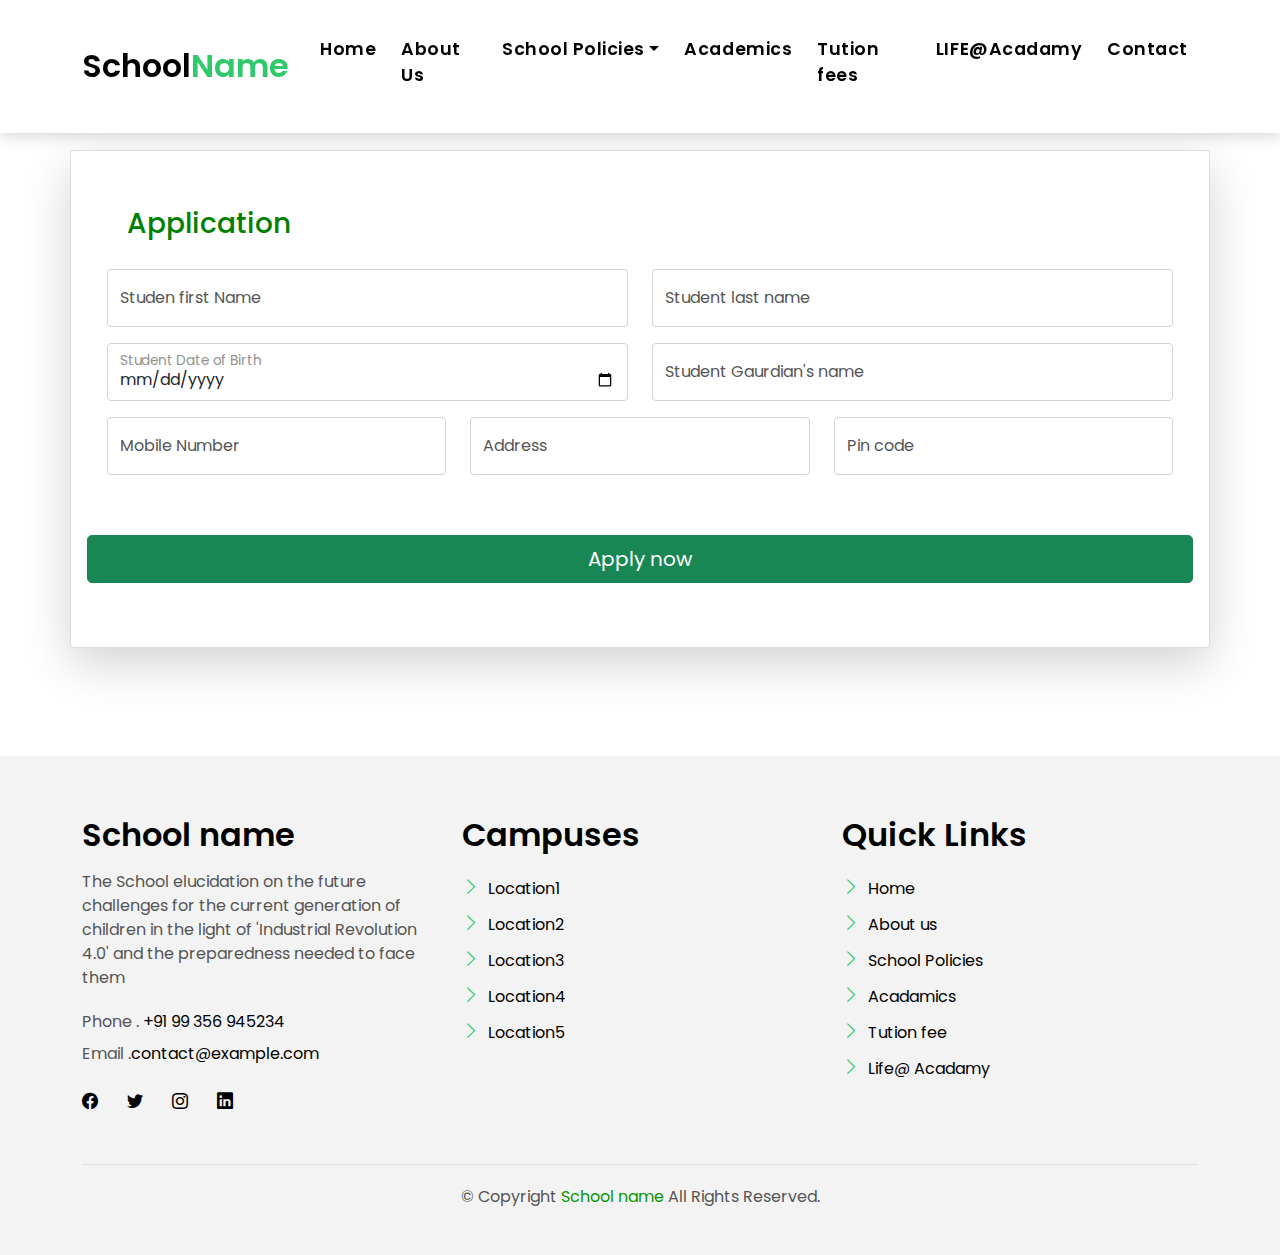
<file: Apply.html>
<!DOCTYPE html>
<html lang="en">

<head>
  <meta charset="utf-8">
  <meta content="width=device-width, initial-scale=1.0" name="viewport">

  <title>Application</title>
  <meta content="" name="description">
  <meta content="" name="keywords">

  <!-- Favicons -->
  <link href="./assets/img/favicon.png" rel="icon">
  <link href="./assets/img/apple-touch-icon.png" rel="apple-touch-icon">

  <!-- Google Fonts -->
  <link href="https://fonts.googleapis.com/css?family=Poppins:300,400,500,600,700" rel="stylesheet">

  <!-- Vendor CSS Files -->
  <link href="./assets/vendor/animate.css/animate.min.css" rel="stylesheet">
  <link href="./assets/vendor/bootstrap/css/bootstrap.min.css" rel="stylesheet">
  <link href="./assets/vendor/bootstrap-icons/bootstrap-icons.css" rel="stylesheet">
  <link href="./assets/vendor/swiper/swiper-bundle.min.css" rel="stylesheet">

  <!--  Main CSS File -->
  <link href="./assets/css/style.css" rel="stylesheet">


</head>

<body>

  <!-- ======= Header/Navbar ======= -->
  <nav class="navbar navbar-default navbar-trans navbar-expand-lg fixed-top">
    <div class="container">
      <button class="navbar-toggler collapsed" type="button" data-bs-toggle="collapse" data-bs-target="#navbarDefault" aria-controls="navbarDefault" aria-expanded="false" aria-label="Toggle navigation">
        <span></span>
        <span></span>
        <span></span>
      </button>
      <a class="navbar-brand text-brand" href="index.html">School<span class="color-b">Name</span></a>

      <div class="navbar-collapse collapse justify-content-center" id="navbarDefault">
        <ul class="navbar-nav">

          <li class="nav-item">
            <a class="nav-link " href="./index.html">Home</a>
          </li>

          <li class="nav-item">
            <a class="nav-link " href="./about.html">About Us</a>
          </li>

          <!-- <li class="nav-item">
            <a class="nav-link " href="property-grid.html">School Policies</a>
          </li> -->
          <li class="nav-item dropdown">
            <a class="nav-link dropdown-toggle" href="#" id="navbarDropdown" role="button" data-bs-toggle="dropdown" aria-haspopup="true" aria-expanded="false">School Policies</a>
            <div class="dropdown-menu">
              <a class="dropdown-item active" href="./Policies/Attendance.html">Attendance Policy</a>
              <a class="dropdown-item " href="./Policies/Behavioral.html">Behavioural Policy</a>
              <a class="dropdown-item " href="./Policies/Dresscode.html">Dress code</a>
              <a class="dropdown-item " href="./Policies/Rules.html">Rules and Regulations</a>
            </div>
          </li>

          <li class="nav-item">
            <a class="nav-link " href="./acadamics.html">Academics</a>
          </li>
          <li class="nav-item">
            <a class="nav-link " href="./TutionFee.html">Tution fees</a>
          </li>
          <li class="nav-item">
            <a class="nav-link " href="./life.html">LIFE@Acadamy</a>
          </li>

         
          <li class="nav-item">
            <a class="nav-link " href="./contact.html">Contact</a>
          </li>
        </ul>
      </div>

    </div>
  </nav><!-- End Header/Navbar -->

 

  <main id="main">
    <section id="blog" class="blog">
        <div class="container" data-aos="fade-up">
  
          <div class="row">
  
            <div style="margin-top: 150px;" class=" card shadow-lg p-3 mb-5 bg-body rounded">
                <div class=" container" style="padding: 20px; ">
                    <div class="title" style="padding: 20px;" >
                        <h3 style="color:green;" >Application</h3>
                    </div>
                    <div class="row">
                        <div class="col">
                            <div class="form-floating mb-3">
                                <input type="text" class="form-control" id="floatingInput" placeholder="First name">
                                <label for="floatingInput">Studen first Name</label>
                            </div>
                        </div>
                        <div class="col">
                            <div class="form-floating mb-3">
                                <input type="text" class="form-control" id="floatingInput" placeholder="Last name">
                                <label for="floatingInput">Student last name</label>
                            </div>
                        </div>
                    </div>
                    
                    <div class="row">
                        <div class="col">
                            <div class="form-floating mb-3">
                                <input type="date" class="form-control" id="floatingInput" placeholder="">
                                <label for="floatingInput">Student Date of Birth</label>
                            </div>
                        </div>
                        <div class="col">
                            <div class="form-floating mb-3">
                                <input type="text" class="form-control" id="floatingInput" placeholder="Select contest end date">
                                <label for="floatingInput">Student Gaurdian's name</label>
                            </div>
                        </div>
                    </div>
                    <div class="row">
                        <div class="col">
                            <div class="form-floating mb-3">
                                <input type="tel" name="votingStart" class="form-control" id="floatingInput" placeholder="Select contest start date">
                                <label for="floatingInput">Mobile Number</label>
                            </div>
                        </div>
                        <div class="col">
                            <div class="form-floating mb-3">
                                <input type="text" name="votingEnd" class="form-control" id="floatingInput" placeholder="Select contest end date">
                                <label for="floatingInput">Address</label>
                            </div>
                        </div>
                        <div class="col">
                            <div class="form-floating mb-3">
                                <input type="text" name="WinnerDate" class="form-control" id="floatingInput" placeholder="Select contest end date">
                                <label for="floatingInput">Pin code</label>
                            </div>
                        </div>
                    </div>
                   
                    <br/>
                    
                    </div>
                    <button type="button" class="btn btn-success btn-lg">Apply now</button>	 
                    <br/>
                    <br/> 
                 </div>
              
            </div><!-- End blog entries list -->
  
          </div>
  
        </div>
      </section><!-- End Blog Single Section -->
  
  </main><!-- End #main -->

  <!-- ======= Footer ======= -->
  <section class="section-footer">
    <div class="container">
      <div class="row">
        <div class="col-sm-12 col-md-4">
          <div class="widget-a">
            <div class="w-header-a">
              <h3 class="w-title-a text-brand">School name</h3>
            </div>
            <div class="w-body-a">
              <p class="w-text-a color-text-a">
                The School elucidation on the future challenges for the current generation of children in the light of 'Industrial Revolution 4.0' and the preparedness needed to face them
              </p>
            </div>
            <div class="w-footer-a">
              <ul class="list-unstyled">
                <li class="color-a">
                  <span class="color-text-a">Phone .</span>  +91 99 356 945234
                </li>
                <li class="color-a">
                  <span class="color-text-a">Email .</span>contact@example.com
                </li>
              </ul>
              <div class="socials-a">
                <ul class="list-inline">
                  <li class="list-inline-item">
                    <a href="#">
                      <i class="bi bi-facebook" aria-hidden="true"></i>
                    </a>
                  </li>
                  <li class="list-inline-item">
                    <a href="#">
                      <i class="bi bi-twitter" aria-hidden="true"></i>
                    </a>
                  </li>
                  <li class="list-inline-item">
                    <a href="#">
                      <i class="bi bi-instagram" aria-hidden="true"></i>
                    </a>
                  </li>
                  <li class="list-inline-item">
                    <a href="#">
                      <i class="bi bi-linkedin" aria-hidden="true"></i>
                    </a>
                  </li>
                </ul>
              </div>
            </div>
          </div>
        </div>
        <div class="col-sm-12 col-md-4 section-md-t3">
          <div class="widget-a">
            <div class="w-header-a">
              <h3 class="w-title-a text-brand">Campuses</h3>
            </div>
            <div class="w-body-a">
              <div class="w-body-a">
                <ul class="list-unstyled">
                  <li class="item-list-a">
                    <i class="bi bi-chevron-right"></i> <a href="#">Location1</a>
                  </li>
                  <li class="item-list-a">
                    <i class="bi bi-chevron-right"></i> <a href="#">Location2</a>
                  </li>
                  <li class="item-list-a">
                    <i class="bi bi-chevron-right"></i> <a href="#">Location3</a>
                  </li>
                  <li class="item-list-a">
                    <i class="bi bi-chevron-right"></i> <a href="#">Location4</a>
                  </li>
                  <li class="item-list-a">
                    <i class="bi bi-chevron-right"></i> <a href="#">Location5</a>
                  </li>
                </ul>
              </div>
            </div>
          </div>
        </div>
        <div class="col-sm-12 col-md-4 section-md-t3">
          <div class="widget-a">
            <div class="w-header-a">
              <h3 class="w-title-a text-brand">Quick Links</h3>
            </div>
            <div class="w-body-a">
              <ul class="list-unstyled">
                <li class="item-list-a">
                  <i class="bi bi-chevron-right"></i> <a href="#">Home</a>
                </li>
                <li class="item-list-a">
                  <i class="bi bi-chevron-right"></i> <a href="#">About us</a>
                </li>
                <li class="item-list-a">
                  <i class="bi bi-chevron-right"></i> <a href="#">School Policies</a>
                </li>
                <li class="item-list-a">
                  <i class="bi bi-chevron-right"></i> <a href="#">Acadamics</a>
                </li>
                <li class="item-list-a">
                  <i class="bi bi-chevron-right"></i> <a href="#">Tution fee</a>
                </li>
                <li class="item-list-a">
                  <i class="bi bi-chevron-right"></i> <a href="#">Life@ Acadamy</a>
                </li>
              </ul>
            </div>
          </div>
        </div>
      </div>
    </div>
  </section>
  <footer>
    <div class="container">
      <div class="row">
        <div class="col-md-12">
         
          <div class="copyright-footer">
            <p class="copyright color-text-a">
              &copy; Copyright
              <span class="color-a" style="color: rgb(8, 150, 8);">School name</span> All Rights Reserved.
            </p>
          </div>
         
        </div>
      </div>
    </div>
  </footer><!-- End  Footer -->

  <div id="preloader"></div>
  <a href="#" class="back-to-top d-flex align-items-center justify-content-center"><i class="bi bi-arrow-up-short"></i></a>

  <!-- Vendor JS Files -->
  <script src="./assets/vendor/bootstrap/js/bootstrap.bundle.min.js"></script>
  <script src="./assets/vendor/php-email-form/validate.js"></script>
  <script src="./assets/vendor/swiper/swiper-bundle.min.js"></script>

  <!-- Main JS File -->
  <script src="./assets/js/main.js"></script>

</body>

</html>
</file>
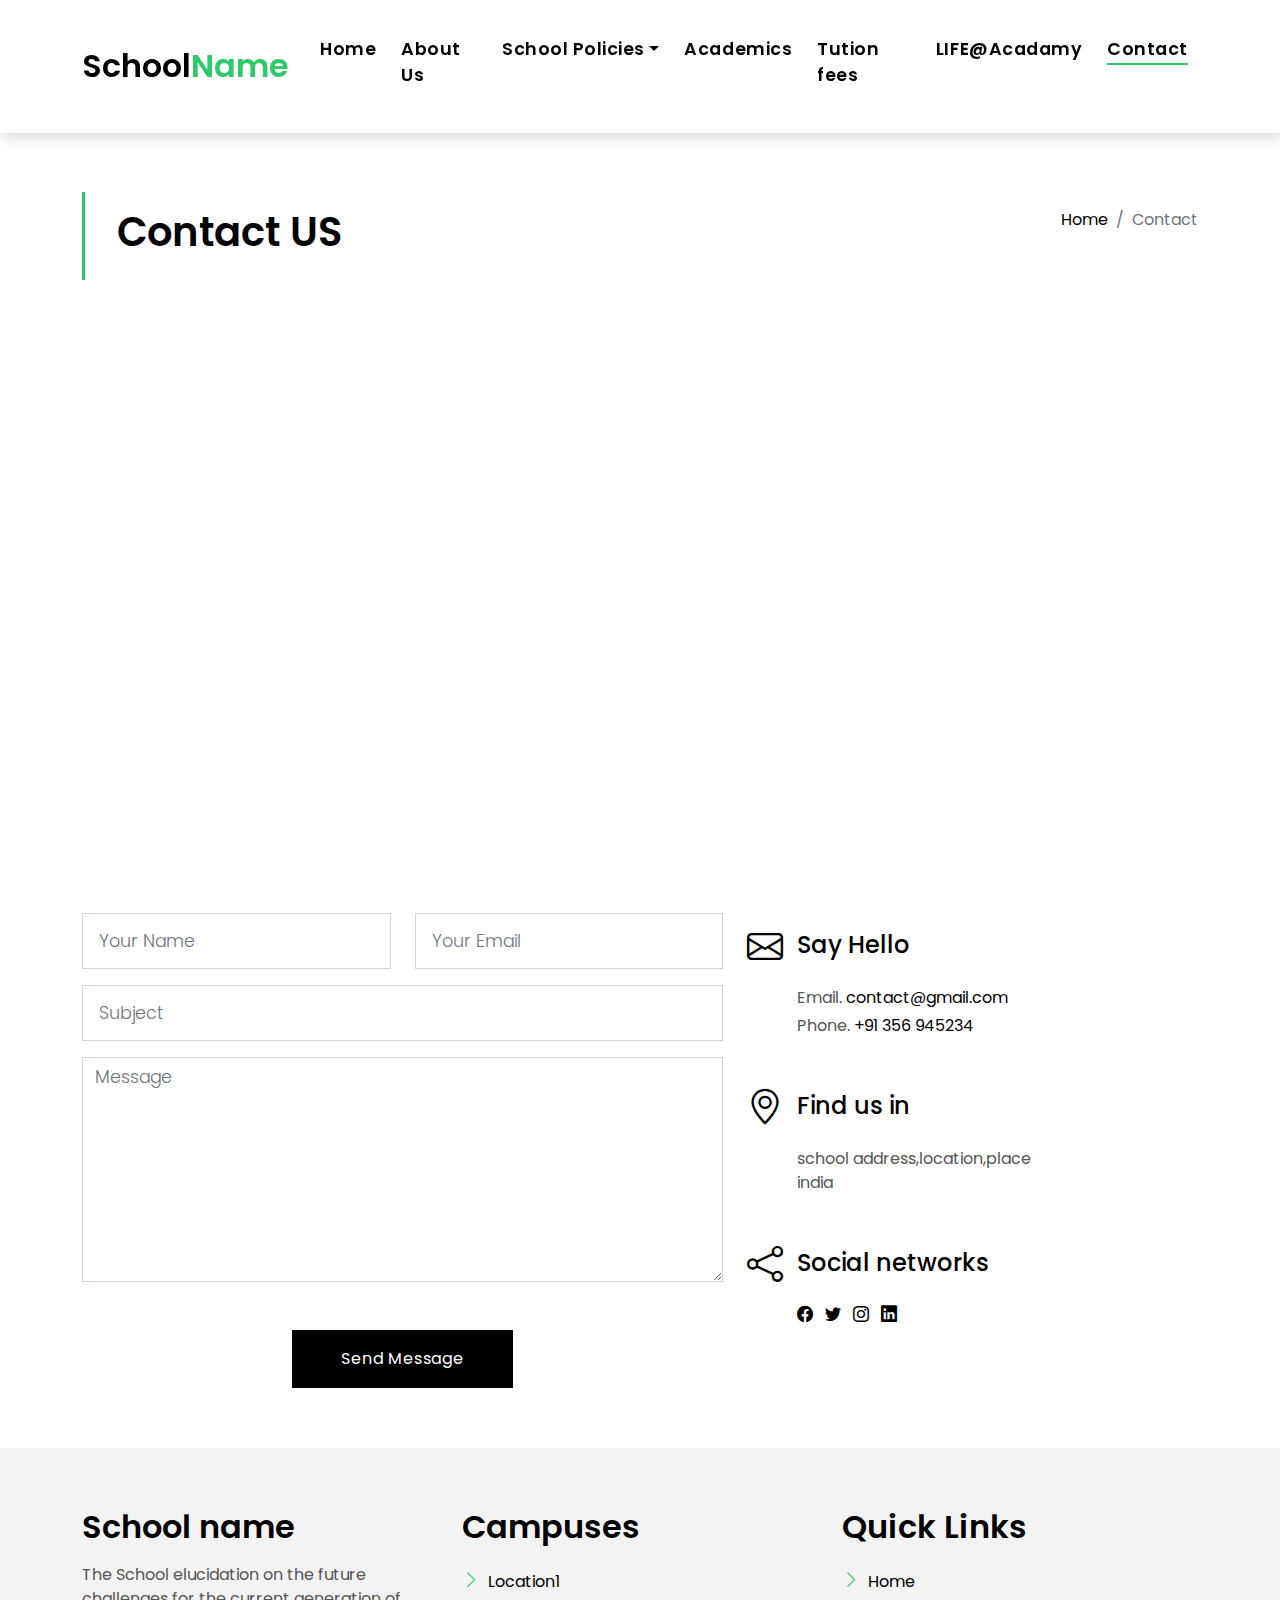
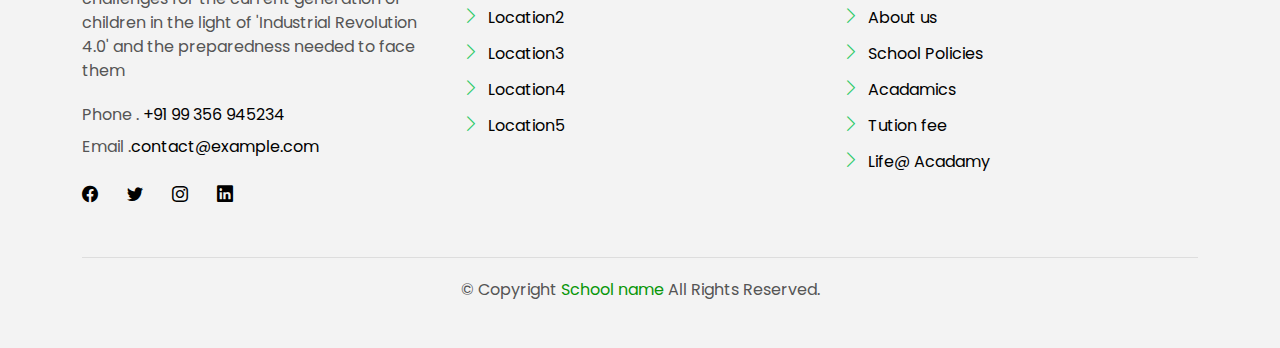
<file: contact.html>
<!DOCTYPE html>
<html lang="en">

<head>
  <meta charset="utf-8">
  <meta content="width=device-width, initial-scale=1.0" name="viewport">

  <title>School name  - Index</title>
  <meta content="" name="description">
  <meta content="" name="keywords">

  <!-- Favicons -->
  <link href="assets/img/favicon.png" rel="icon">
  <link href="assets/img/apple-touch-icon.png" rel="apple-touch-icon">

  <!-- Google Fonts -->
  <link href="https://fonts.googleapis.com/css?family=Poppins:300,400,500,600,700" rel="stylesheet">

  <!-- Vendor CSS Files -->
  <link href="assets/vendor/animate.css/animate.min.css" rel="stylesheet">
  <link href="assets/vendor/bootstrap/css/bootstrap.min.css" rel="stylesheet">
  <link href="assets/vendor/bootstrap-icons/bootstrap-icons.css" rel="stylesheet">
  <link href="assets/vendor/swiper/swiper-bundle.min.css" rel="stylesheet">

  <!--  Main CSS File -->
  <link href="assets/css/style.css" rel="stylesheet">

</head>

<body>



  <!-- ======= Header/Navbar ======= -->
    <!-- ======= Header/Navbar ======= -->
    <nav class="navbar navbar-default navbar-trans navbar-expand-lg fixed-top">
      <div class="container">
        <button class="navbar-toggler collapsed" type="button" data-bs-toggle="collapse" data-bs-target="#navbarDefault" aria-controls="navbarDefault" aria-expanded="false" aria-label="Toggle navigation">
          <span></span>
          <span></span>
          <span></span>
        </button>
        <a class="navbar-brand text-brand" href="index.html">School<span class="color-b">Name</span></a>
  
        <div class="navbar-collapse collapse justify-content-center" id="navbarDefault">
          <ul class="navbar-nav">
  
            <li class="nav-item">
              <a class="nav-link " href="index.html">Home</a>
            </li>
  
            <li class="nav-item">
              <a class="nav-link " href="about.html">About Us</a>
            </li>
  
            <!-- <li class="nav-item">
              <a class="nav-link " href="property-grid.html">School Policies</a>
            </li> -->
            <li class="nav-item dropdown">
              <a class="nav-link dropdown-toggle" href="#" id="navbarDropdown" role="button" data-bs-toggle="dropdown" aria-haspopup="true" aria-expanded="false">School Policies</a>
              <div class="dropdown-menu">
                <a class="dropdown-item " href="./Policies/Attendance.html">Attendance Policy</a>
                <a class="dropdown-item " href="./Policies/Behavioral.html">Behavioural Policy</a>
                <a class="dropdown-item " href="./Policies/Dresscode.html">Dress code</a>
                <a class="dropdown-item " href="./Policies/Rules.html">Rules and Regulations</a>
              </div>
            </li>
  
            <li class="nav-item">
              <a class="nav-link " href="acadamics.html">Academics</a>
            </li>
            <li class="nav-item">
              <a class="nav-link " href="TutionFee.html">Tution fees</a>
            </li>
            <li class="nav-item">
              <a class="nav-link " href="life.html">LIFE@Acadamy</a>
            </li>
  
            
            <li class="nav-item">
              <a class="nav-link active" href="contact.html">Contact</a>
            </li>
          </ul>
        </div>
  
      </div>
    </nav><!-- End Header/Navbar -->

  <main id="main">

    <!-- ======= Intro Single ======= -->
    <section class="intro-single">
      <div class="container">
        <div class="row">
          <div class="col-md-12 col-lg-8">
            <div class="title-single-box">
              <h1 class="title-single">Contact US</h1>
            </div>
          </div>
          <div class="col-md-12 col-lg-4">
            <nav aria-label="breadcrumb" class="breadcrumb-box d-flex justify-content-lg-end">
              <ol class="breadcrumb">
                <li class="breadcrumb-item">
                  <a href="index.html">Home</a>
                </li>
                <li class="breadcrumb-item active" aria-current="page">
                  Contact
                </li>
              </ol>
            </nav>
          </div>
        </div>
      </div>
    </section><!-- End Intro Single-->

    <!-- ======= Contact Single ======= -->
    <section class="contact">
      <div class="container">
        <div class="row">
          <div class="col-sm-12">
            <div class="contact-map box">
              <div id="map" class="contact-map">
                <iframe src="https://www.google.com/maps/embed?pb=!1m18!1m12!1m3!1d3022.1422937950147!2d-73.98731968482413!3d40.75889497932681!2m3!1f0!2f0!3f0!3m2!1i1024!2i768!4f13.1!3m3!1m2!1s0x89c25855c6480299%3A0x55194ec5a1ae072e!2sTimes+Square!5e0!3m2!1ses-419!2sve!4v1510329142834" width="100%" height="450" frameborder="0" style="border:0" allowfullscreen></iframe>
              </div>
            </div>
          </div>
          <div class="col-sm-12 section-t8">
            <div class="row">
              <div class="col-md-7">
                <form action="forms/contact.php" method="post" role="form" class="php-email-form">
                  <div class="row">
                    <div class="col-md-6 mb-3">
                      <div class="form-group">
                        <input type="text" name="name" class="form-control form-control-lg form-control-a" placeholder="Your Name" required>
                      </div>
                    </div>
                    <div class="col-md-6 mb-3">
                      <div class="form-group">
                        <input name="email" type="email" class="form-control form-control-lg form-control-a" placeholder="Your Email" required>
                      </div>
                    </div>
                    <div class="col-md-12 mb-3">
                      <div class="form-group">
                        <input type="text" name="subject" class="form-control form-control-lg form-control-a" placeholder="Subject" required>
                      </div>
                    </div>
                    <div class="col-md-12">
                      <div class="form-group">
                        <textarea name="message" class="form-control" name="message" cols="45" rows="8" placeholder="Message" required></textarea>
                      </div>
                    </div>
                    <div class="col-md-12 my-3">
                      <div class="mb-3">
                        <div class="loading">Loading</div>
                        <div class="error-message"></div>
                        <div class="sent-message">Your message has been sent. Thank you!</div>
                      </div>
                    </div>

                    <div class="col-md-12 text-center">
                      <button type="submit" class="btn btn-a">Send Message</button>
                    </div>
                  </div>
                </form>
              </div>
              <div class="col-md-5 section-md-t3">
                <div class="icon-box section-b2">
                  <div class="icon-box-icon">
                    <span class="bi bi-envelope"></span>
                  </div>
                  <div class="icon-box-content table-cell">
                    <div class="icon-box-title">
                      <h4 class="icon-title">Say Hello</h4>
                    </div>
                    <div class="icon-box-content">
                      <p class="mb-1">Email.
                        <span class="color-a">contact@gmail.com</span>
                      </p>
                      <p class="mb-1">Phone.
                        <span class="color-a">+91 356 945234</span>
                      </p>
                    </div>
                  </div>
                </div>
                <div class="icon-box section-b2">
                  <div class="icon-box-icon">
                    <span class="bi bi-geo-alt"></span>
                  </div>
                  <div class="icon-box-content table-cell">
                    <div class="icon-box-title">
                      <h4 class="icon-title">Find us in</h4>
                    </div>
                    <div class="icon-box-content">
                      <p class="mb-1">
                        school address,location,place
                        <br> india
                      </p>
                    </div>
                  </div>
                </div>
                <div class="icon-box">
                  <div class="icon-box-icon">
                    <span class="bi bi-share"></span>
                  </div>
                  <div class="icon-box-content table-cell">
                    <div class="icon-box-title">
                      <h4 class="icon-title">Social networks</h4>
                    </div>
                    <div class="icon-box-content">
                      <div class="socials-footer">
                        <ul class="list-inline">
                          <li class="list-inline-item">
                            <a href="#" class="link-one">
                              <i class="bi bi-facebook" aria-hidden="true"></i>
                            </a>
                          </li>
                          <li class="list-inline-item">
                            <a href="#" class="link-one">
                              <i class="bi bi-twitter" aria-hidden="true"></i>
                            </a>
                          </li>
                          <li class="list-inline-item">
                            <a href="#" class="link-one">
                              <i class="bi bi-instagram" aria-hidden="true"></i>
                            </a>
                          </li>
                          <li class="list-inline-item">
                            <a href="#" class="link-one">
                              <i class="bi bi-linkedin" aria-hidden="true"></i>
                            </a>
                          </li>
                        </ul>
                      </div>
                    </div>
                  </div>
                </div>
              </div>
            </div>
          </div>
        </div>
      </div>
    </section><!-- End Contact Single-->

  </main><!-- End #main -->

  <!-- ======= Footer ======= -->
  <!-- ======= Footer ======= -->
  <section class="section-footer">
    <div class="container">
      <div class="row">
        <div class="col-sm-12 col-md-4">
          <div class="widget-a">
            <div class="w-header-a">
              <h3 class="w-title-a text-brand">School name</h3>
            </div>
            <div class="w-body-a">
              <p class="w-text-a color-text-a">
                The School elucidation on the future challenges for the current generation of children in the light of 'Industrial Revolution 4.0' and the preparedness needed to face them
              </p>
            </div>
            <div class="w-footer-a">
              <ul class="list-unstyled">
                <li class="color-a">
                  <span class="color-text-a">Phone .</span>  +91 99 356 945234
                </li>
                <li class="color-a">
                  <span class="color-text-a">Email .</span>contact@example.com
                </li>
              </ul>
              <div class="socials-a">
                <ul class="list-inline">
                  <li class="list-inline-item">
                    <a href="#">
                      <i class="bi bi-facebook" aria-hidden="true"></i>
                    </a>
                  </li>
                  <li class="list-inline-item">
                    <a href="#">
                      <i class="bi bi-twitter" aria-hidden="true"></i>
                    </a>
                  </li>
                  <li class="list-inline-item">
                    <a href="#">
                      <i class="bi bi-instagram" aria-hidden="true"></i>
                    </a>
                  </li>
                  <li class="list-inline-item">
                    <a href="#">
                      <i class="bi bi-linkedin" aria-hidden="true"></i>
                    </a>
                  </li>
                </ul>
              </div>
            </div>
          </div>
        </div>
        <div class="col-sm-12 col-md-4 section-md-t3">
          <div class="widget-a">
            <div class="w-header-a">
              <h3 class="w-title-a text-brand">Campuses</h3>
            </div>
            <div class="w-body-a">
              <div class="w-body-a">
                <ul class="list-unstyled">
                  <li class="item-list-a">
                    <i class="bi bi-chevron-right"></i> <a href="#">Location1</a>
                  </li>
                  <li class="item-list-a">
                    <i class="bi bi-chevron-right"></i> <a href="#">Location2</a>
                  </li>
                  <li class="item-list-a">
                    <i class="bi bi-chevron-right"></i> <a href="#">Location3</a>
                  </li>
                  <li class="item-list-a">
                    <i class="bi bi-chevron-right"></i> <a href="#">Location4</a>
                  </li>
                  <li class="item-list-a">
                    <i class="bi bi-chevron-right"></i> <a href="#">Location5</a>
                  </li>
                </ul>
              </div>
            </div>
          </div>
        </div>
        <div class="col-sm-12 col-md-4 section-md-t3">
          <div class="widget-a">
            <div class="w-header-a">
              <h3 class="w-title-a text-brand">Quick Links</h3>
            </div>
            <div class="w-body-a">
              <ul class="list-unstyled">
                <li class="item-list-a">
                  <i class="bi bi-chevron-right"></i> <a href="#">Home</a>
                </li>
                <li class="item-list-a">
                  <i class="bi bi-chevron-right"></i> <a href="#">About us</a>
                </li>
                <li class="item-list-a">
                  <i class="bi bi-chevron-right"></i> <a href="#">School Policies</a>
                </li>
                <li class="item-list-a">
                  <i class="bi bi-chevron-right"></i> <a href="#">Acadamics</a>
                </li>
                <li class="item-list-a">
                  <i class="bi bi-chevron-right"></i> <a href="#">Tution fee</a>
                </li>
                <li class="item-list-a">
                  <i class="bi bi-chevron-right"></i> <a href="#">Life@ Acadamy</a>
                </li>
              </ul>
            </div>
          </div>
        </div>
      </div>
    </div>
  </section>
  <footer>
    <div class="container">
      <div class="row">
        <div class="col-md-12">
         
          <div class="copyright-footer">
            <p class="copyright color-text-a">
              &copy; Copyright
              <span class="color-a" style="color: rgb(8, 150, 8);">School name</span> All Rights Reserved.
            </p>
          </div>
         
        </div>
      </div>
    </div>
  </footer><!-- End  Footer -->

  <div id="preloader"></div>
  <a href="#" class="back-to-top d-flex align-items-center justify-content-center"><i class="bi bi-arrow-up-short"></i></a>

  <!-- Vendor JS Files -->
  <script src="assets/vendor/bootstrap/js/bootstrap.bundle.min.js"></script>
  <script src="assets/vendor/php-email-form/validate.js"></script>
  <script src="assets/vendor/swiper/swiper-bundle.min.js"></script>

  <!-- Main JS File -->
  <script src="assets/js/main.js"></script>

</body>

</html>
</file>
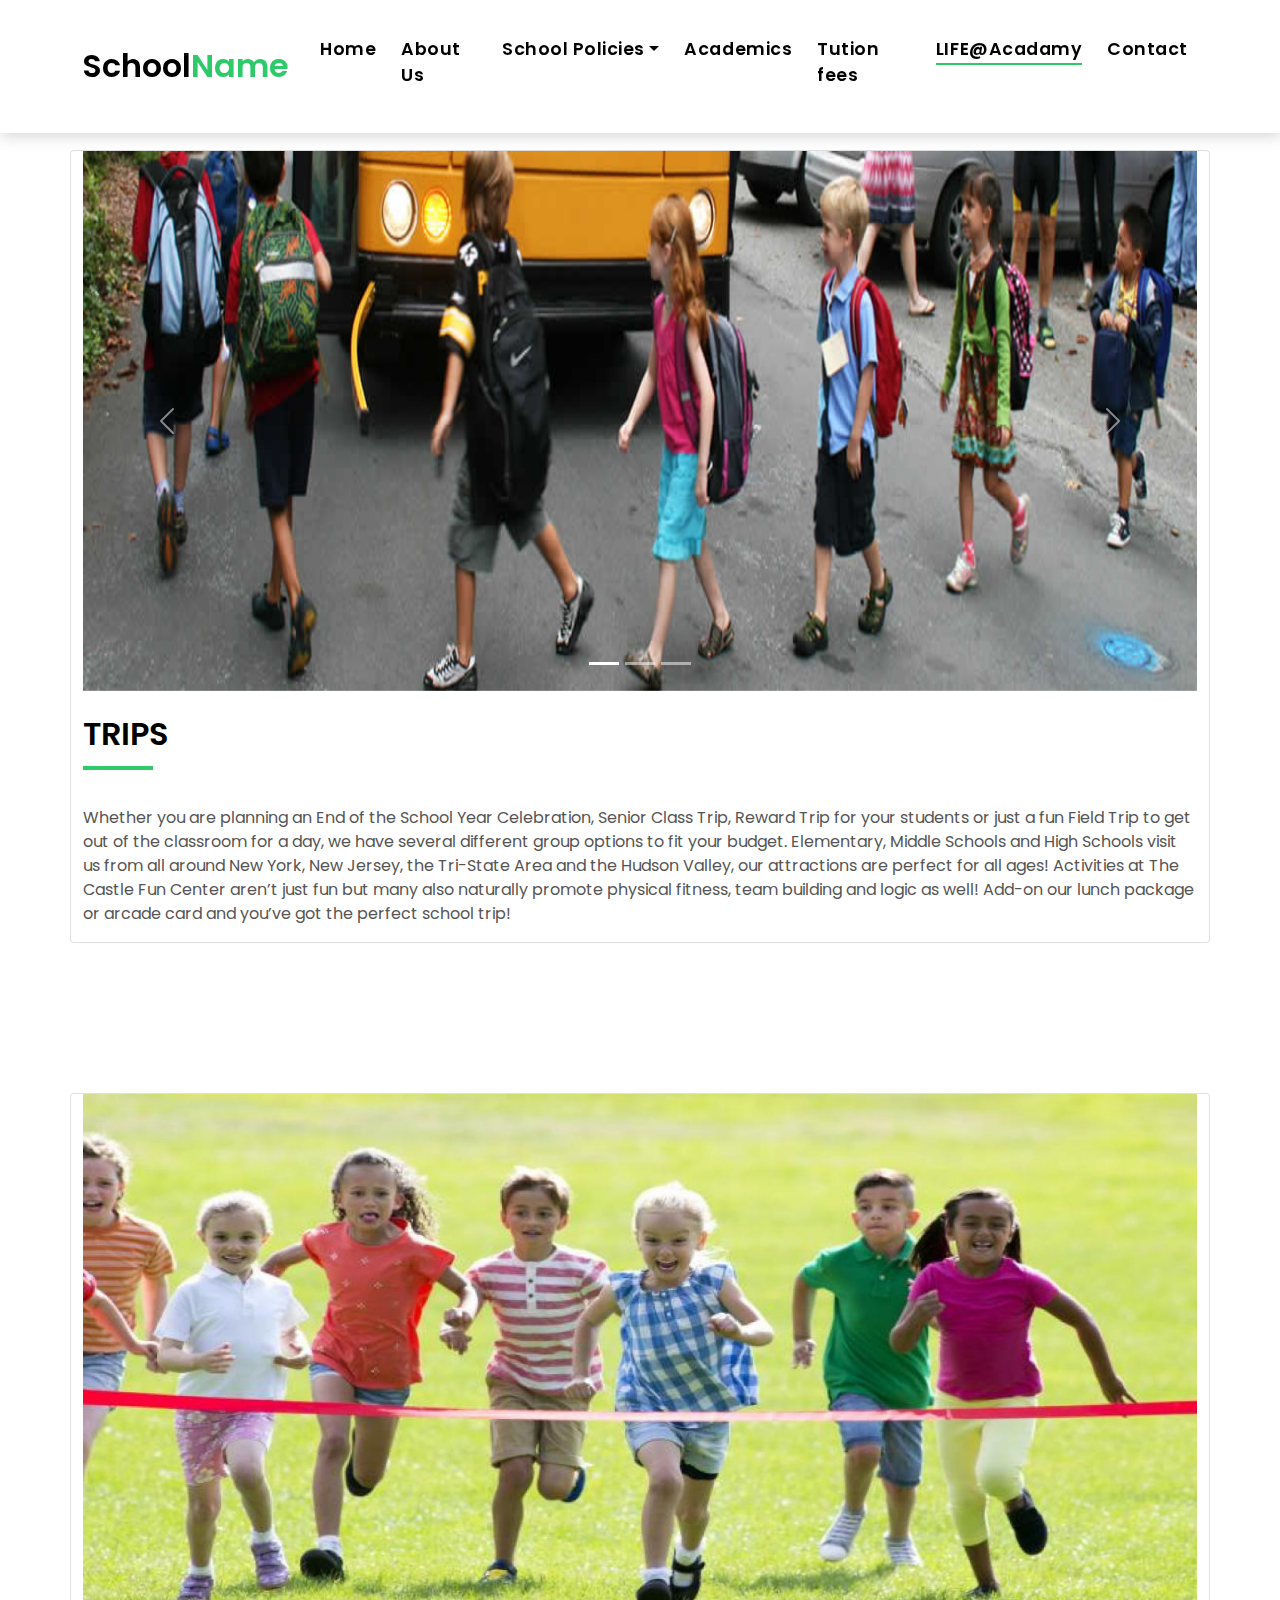
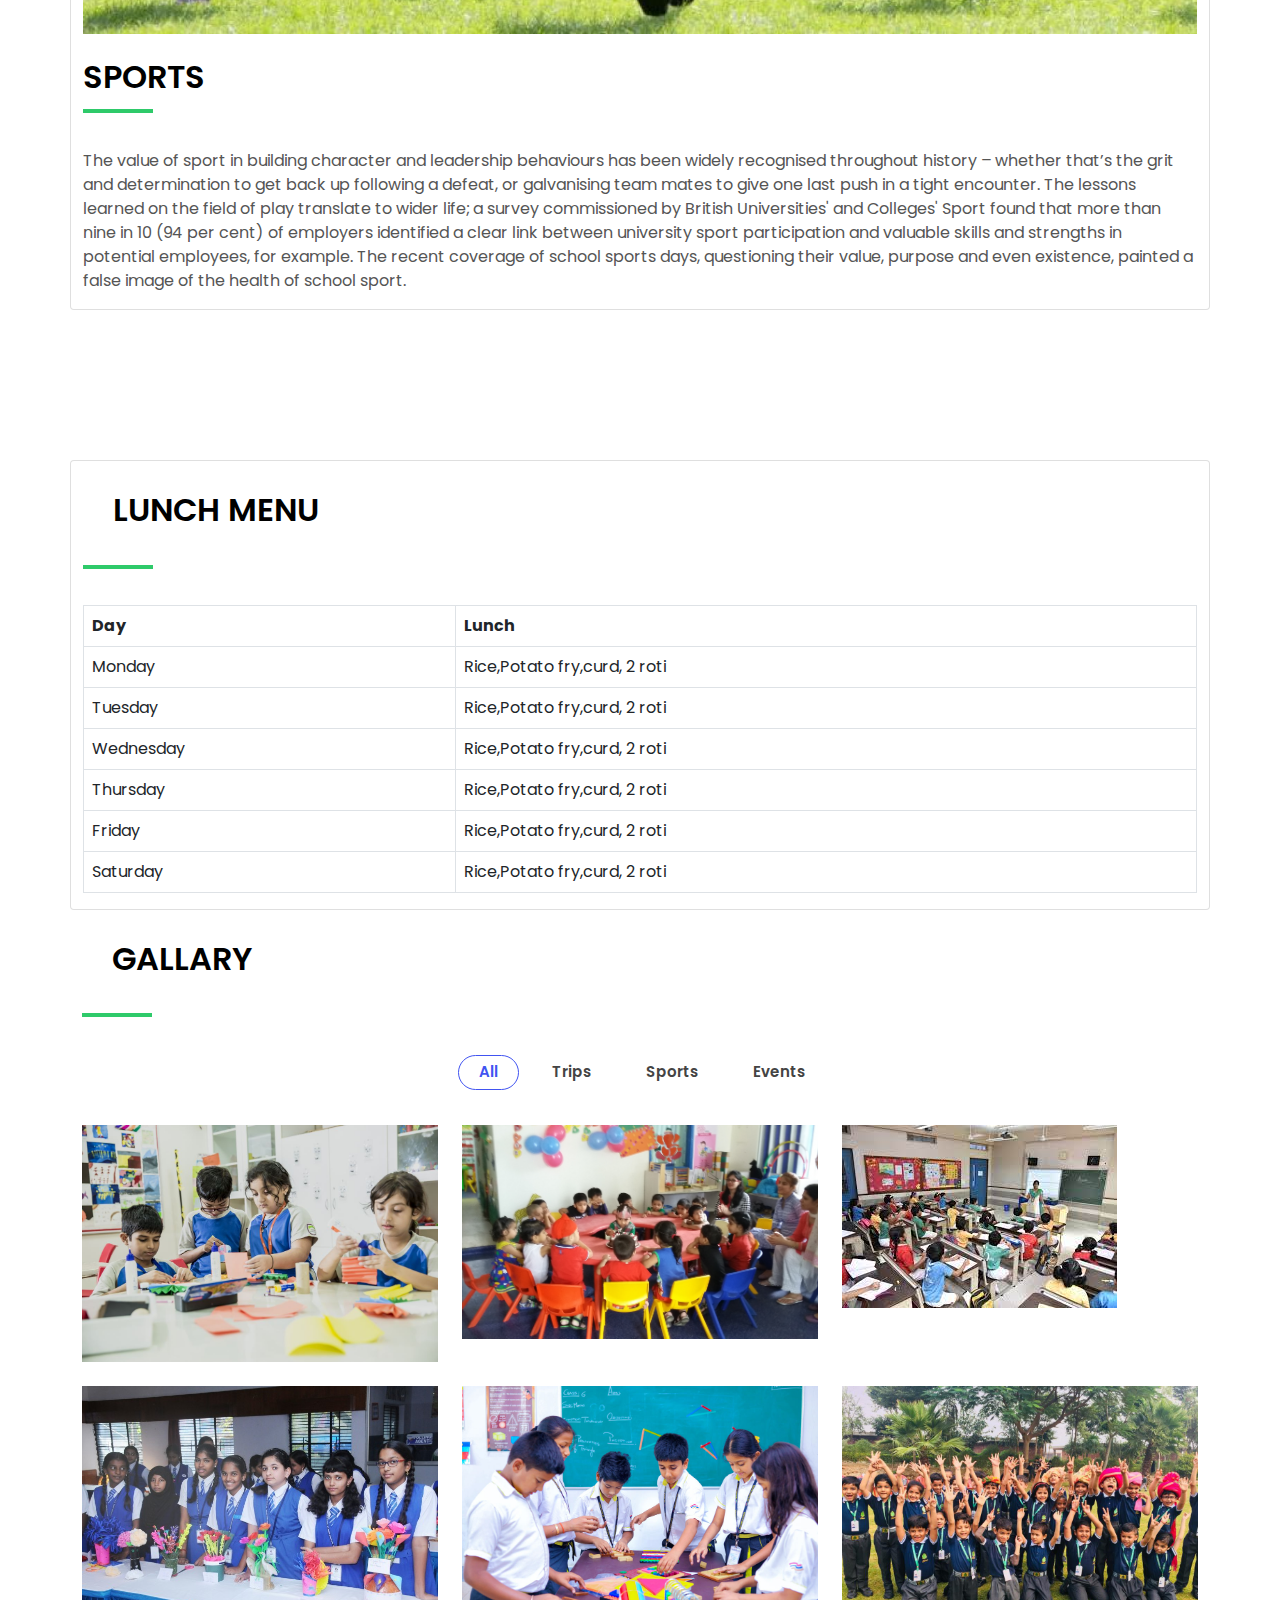
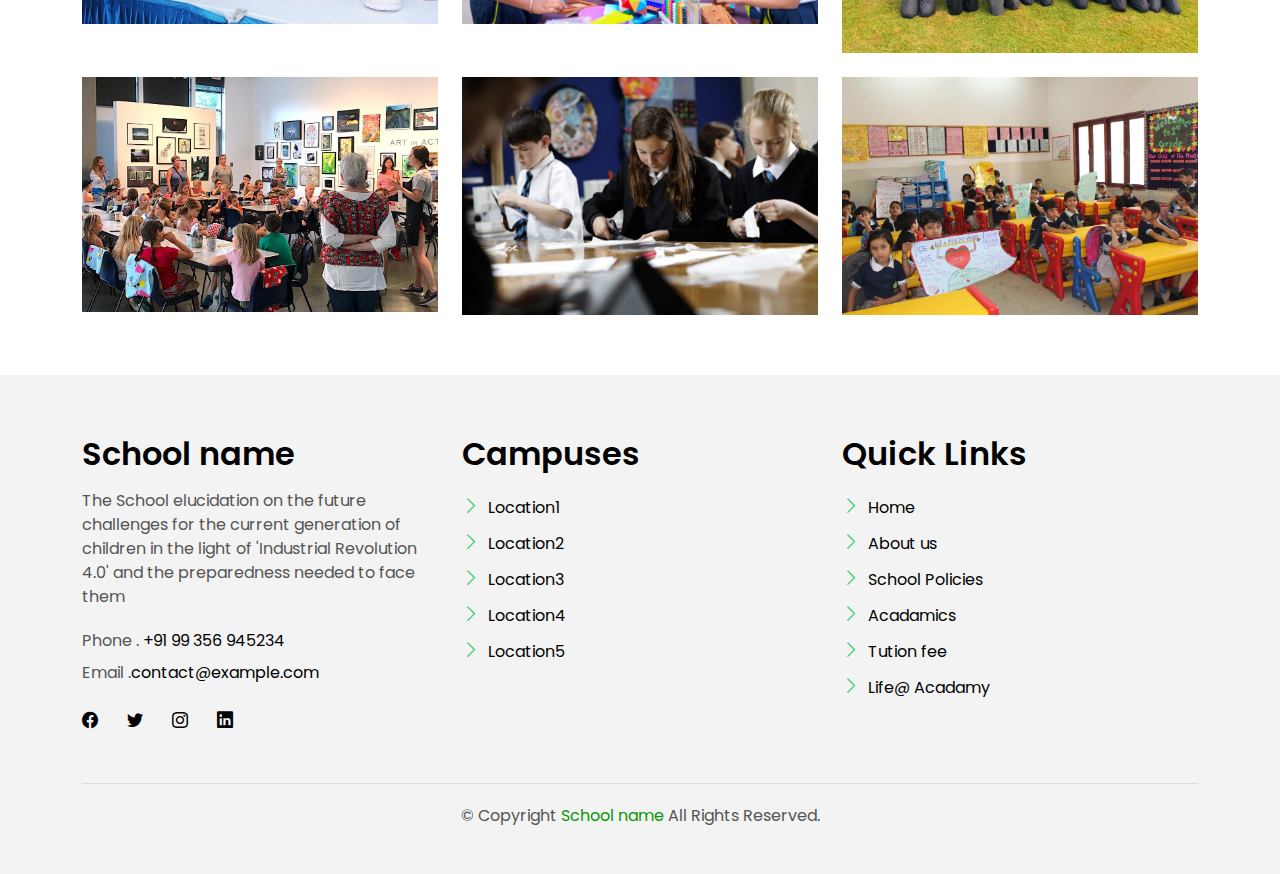
<file: life.html>
<!DOCTYPE html>
<html lang="en">

<head>
  <meta charset="utf-8">
  <meta content="width=device-width, initial-scale=1.0" name="viewport">

  <title>School name - Index</title>
  <meta content="" name="description">
  <meta content="" name="keywords">

  <!-- Favicons -->
  <link href="assets/img/favicon.png" rel="icon">
  <link href="assets/img/apple-touch-icon.png" rel="apple-touch-icon">

  <!-- Google Fonts -->
  <link href="https://fonts.googleapis.com/css?family=Poppins:300,400,500,600,700" rel="stylesheet">

  <!-- Vendor CSS Files -->
  <link href="assets/vendor/animate.css/animate.min.css" rel="stylesheet">
  <link href="assets/vendor/bootstrap/css/bootstrap.min.css" rel="stylesheet">
  <link href="assets/vendor/bootstrap-icons/bootstrap-icons.css" rel="stylesheet">
  <link href="assets/vendor/swiper/swiper-bundle.min.css" rel="stylesheet">

  <!--  Main CSS File -->
  <link href="assets/css/style.css" rel="stylesheet">

 
</head>

<body>

  <!-- ======= Header/Navbar ======= -->
  <nav class="navbar navbar-default navbar-trans navbar-expand-lg fixed-top">
    <div class="container">
      <button class="navbar-toggler collapsed" type="button" data-bs-toggle="collapse" data-bs-target="#navbarDefault" aria-controls="navbarDefault" aria-expanded="false" aria-label="Toggle navigation">
        <span></span>
        <span></span>
        <span></span>
      </button>
      <a class="navbar-brand text-brand" href="index.html">School<span class="color-b">Name</span></a>

      <div class="navbar-collapse collapse justify-content-center" id="navbarDefault">
        <ul class="navbar-nav">

          <li class="nav-item">
            <a class="nav-link" href="index.html">Home</a>
          </li>

          <li class="nav-item">
            <a class="nav-link " href="about.html">About Us</a>
          </li>

          <!-- <li class="nav-item">
            <a class="nav-link " href="property-grid.html">School Policies</a>
          </li> -->
          <li class="nav-item dropdown">
            <a class="nav-link dropdown-toggle" href="#" id="navbarDropdown" role="button" data-bs-toggle="dropdown" aria-haspopup="true" aria-expanded="false">School Policies</a>
            <div class="dropdown-menu">
              <a class="dropdown-item " href="./Policies/Attendance.html">Attendance Policy</a>
              <a class="dropdown-item " href="./Policies/Behavioral.html">Behavioural Policy</a>
              <a class="dropdown-item " href="./Policies/Dresscode.html">Dress code</a>
              <a class="dropdown-item " href="./Policies/Rules.html">Rules and Regulations</a>
            </div>
          </li>

          <li class="nav-item">
            <a class="nav-link " href="acadamics.html">Academics</a>
          </li>
          <li class="nav-item">
            <a class="nav-link " href="TutionFee.html">Tution fees</a>
          </li>
          <li class="nav-item">
            <a class="nav-link  active " href="life.html">LIFE@Acadamy</a>
          </li>
          <li class="nav-item">
            <a class="nav-link " href="contact.html">Contact</a>
          </li>
        </ul>
      </div>

    </div>
  </nav><!-- End Header/Navbar -->
  <main id="main">
    <!-- ==============ABOUT US================ -->
     <!-- ======= Intro Single ======= -->
     <section class="section-about">
        <div class="container card" style="margin-top: 150px;">
            <div >
                <div id="carouselExampleIndicators" class="carousel slide" data-bs-ride="carousel">
                    <div class="carousel-indicators">
                      <button type="button" data-bs-target="#carouselExampleIndicators" data-bs-slide-to="0" class="active" aria-current="true" aria-label="Slide 1"></button>
                      <button type="button" data-bs-target="#carouselExampleIndicators" data-bs-slide-to="1" aria-label="Slide 2"></button>
                      <button type="button" data-bs-target="#carouselExampleIndicators" data-bs-slide-to="2" aria-label="Slide 3"></button>
                    </div>
                    <div class="carousel-inner">
                      <div class="carousel-item active">
                        <img src="assets/img/life/1.jpg" style="height: 60vh;" class="d-block w-100" alt="...">
                      </div>
                      <div class="carousel-item">
                        <img src="assets/img/life/2.png"style="height: 60vh;" class="d-block w-100" alt="...">
                      </div>
                      <div class="carousel-item">
                        <img src="assets/img/life/3.jpg" style="height: 60vh;"class="d-block w-100" alt="...">
                      </div>
                    </div>
                    <button class="carousel-control-prev" type="button" data-bs-target="#carouselExampleIndicators" data-bs-slide="prev">
                      <span class="carousel-control-prev-icon" aria-hidden="true"></span>
                      <span class="visually-hidden">Previous</span>
                    </button>
                    <button class="carousel-control-next" type="button" data-bs-target="#carouselExampleIndicators" data-bs-slide="next">
                      <span class="carousel-control-next-icon" aria-hidden="true"></span>
                      <span class="visually-hidden">Next</span>
                    </button>
                  </div>
            </div>
            <br/>
            <div class="title-box-d">
                <h3 class="title-d">TRIPS
                  
                  <br> 
                </h3>
              </div>
              <div>
                  <p>
                    Whether you are planning an End of the School Year Celebration,  Senior Class Trip, Reward Trip for your students or just a fun Field Trip to get out of the classroom for a day, we have several different group options to fit your budget.  Elementary, Middle Schools and High Schools visit us from all around New York, New Jersey, the Tri-State Area and the Hudson Valley, our attractions are perfect for all ages!

                    Activities at The Castle Fun Center aren’t just fun but many also naturally promote physical fitness, team building and logic as well!  Add-on our lunch package or arcade card and you’ve got the perfect school trip!
                  </p>
              </div>
        </div>
      </section>
    <!-- ======= Latest News Section ======= -->
    <section class="section-about">
        <div class="container card" style="margin-top: 150px;">
            <div >
                <div id="carouselExampleIndicators" class="carousel slide" data-bs-ride="carousel">
                    
                    <div class="carousel-inner">
                      <div class="carousel-item active">
                        <img src="assets/img/life/sports/3.jpg" style="height: 60vh;" class="d-block w-100" alt="...">
                      </div>
                      <div class="carousel-item">
                        <img src="assets/img/life/sports/2.jpg"style="height: 60vh;" class="d-block w-100" alt="...">
                      </div>
                      <div class="carousel-item">
                        <img src="assets/img/life/sports/1.jpg" style="height: 60vh;"class="d-block w-100" alt="...">
                      </div>
                    </div>
                  
                  </div>
            </div>
            <br/>
            <div class="title-box-d">
                <h3 class="title-d">SPORTS
                  
                  <br> 
                </h3>
              </div>
              <div>
                  <p>
                    The value of sport in building character and leadership behaviours has been widely recognised throughout history – whether that’s the grit and determination to get back up following a defeat, or galvanising team mates to give one last push in a tight encounter.

The lessons learned on the field of play translate to wider life; a survey commissioned by British Universities' and Colleges' Sport found that more than nine in 10 (94 per cent) of employers identified a clear link between university sport participation and valuable skills and strengths in potential employees, for example.

The recent coverage of school sports days, questioning their value, purpose and even existence, painted a false image of the health of school sport.
                  </p>
              </div>
        </div>
      </section>
      <section class="section-about">
        <div class="container card" style="margin-top: 150px;">
            <div class="title-box-d">
                <h3 style="margin: 30px;" class="title-d">LUNCH MENU
                  <br> 
                </h3>
            </div>
              <div>
                <table class="table table-bordered">
                    <thead>
                      <tr>
                        <th scope="col">Day</th>
                        
                        <th scope="col">Lunch</th>
                       
                      </tr>
                    </thead>
                    <tbody>
                      <tr>
                        <td>Monday</td>
                        <td>Rice,Potato fry,curd, 2 roti</td>
                      </tr>
                      <tr>
                        <td>Tuesday</td>
                        <td>Rice,Potato fry,curd, 2 roti</td>
                      </tr>
                      <tr>
                        <td>Wednesday</td>
                        <td>Rice,Potato fry,curd, 2 roti</td>
                      </tr>
                      <tr>
                        <td>Thursday</td>
                        <td>Rice,Potato fry,curd, 2 roti</td>
                      </tr>
                      <tr>
                        <td>Friday</td>
                        <td>Rice,Potato fry,curd, 2 roti</td>
                      </tr>
                      <tr>
                        <td>Saturday</td>
                        <td>Rice,Potato fry,curd, 2 roti</td>
                      </tr>
                    </tbody>
                  </table>
              </div>
        </div>
     
    </section>
<!-- ============PORTFOLIO============= -->
    <!-- ======= Portfolio Section ======= -->
    <section id="portfolio" class="portfolio">

        <div class="container" data-aos="fade-up">
  
            <div class="title-box-d">
                <h3 style="margin: 30px;" class="title-d"> GALLARY
                  <br> 
                </h3>
            </div>
  
          <div class="row" data-aos="fade-up" data-aos-delay="100">
            <div class="col-lg-12 d-flex justify-content-center">
              <ul id="portfolio-flters">
                <li data-filter="*" class="filter-active">All</li>
                <li data-filter=".filter-app">Trips</li>
                <li data-filter=".filter-card">Sports</li>
                <li data-filter=".filter-web">Events</li>
              </ul>
            </div>
          </div>
  
          <div class="row gy-4 portfolio-container" data-aos="fade-up" data-aos-delay="200">
  
            <div class="col-lg-4 col-md-6 portfolio-item filter-app">
              <div class="portfolio-wrap">
                <img src="assets/img/portfolio/portfolio-1.jpg" class="img-fluid" alt="">
                <div class="portfolio-info">
                  <h4>App 1</h4>
                  <p>App</p>
                  <div class="portfolio-links">
                    <a href="assets/img/portfolio/portfolio-1.jpg" data-gallery="portfolioGallery" class="portfokio-lightbox" title="App 1"><i class="bi bi-plus"></i></a>
                    <a href="portfolio-details.html" title="More Details"><i class="bi bi-link"></i></a>
                  </div>
                </div>
              </div>
            </div>
  
            <div class="col-lg-4 col-md-6 portfolio-item filter-web">
              <div class="portfolio-wrap">
                <img src="assets/img/portfolio/portfolio-2.jpg" class="img-fluid" alt="">
                <div class="portfolio-info">
                  <h4>Web 3</h4>
                  <p>Web</p>
                  <div class="portfolio-links">
                    <a href="assets/img/portfolio/portfolio-2.jpg" data-gallery="portfolioGallery" class="portfokio-lightbox" title="Web 3"><i class="bi bi-plus"></i></a>
                    <a href="portfolio-details.html" title="More Details"><i class="bi bi-link"></i></a>
                  </div>
                </div>
              </div>
            </div>
  
            <div class="col-lg-4 col-md-6 portfolio-item filter-app">
              <div class="portfolio-wrap">
                <img src="assets/img/portfolio/portfolio-3.jpg" class="img-fluid" alt="">
                <div class="portfolio-info">
                  <h4>App 2</h4>
                  <p>App</p>
                  <div class="portfolio-links">
                    <a href="assets/img/portfolio/portfolio-3.jpg" data-gallery="portfolioGallery" class="portfokio-lightbox" title="App 2"><i class="bi bi-plus"></i></a>
                    <a href="portfolio-details.html" title="More Details"><i class="bi bi-link"></i></a>
                  </div>
                </div>
              </div>
            </div>
  
            <div class="col-lg-4 col-md-6 portfolio-item filter-card">
              <div class="portfolio-wrap">
                <img src="assets/img/portfolio/portfolio-4.jpg" class="img-fluid" alt="">
                <div class="portfolio-info">
                  <h4>Card 2</h4>
                  <p>Card</p>
                  <div class="portfolio-links">
                    <a href="assets/img/portfolio/portfolio-4.jpg" data-gallery="portfolioGallery" class="portfokio-lightbox" title="Card 2"><i class="bi bi-plus"></i></a>
                    <a href="portfolio-details.html" title="More Details"><i class="bi bi-link"></i></a>
                  </div>
                </div>
              </div>
            </div>
  
            <div class="col-lg-4 col-md-6 portfolio-item filter-web">
              <div class="portfolio-wrap">
                <img src="assets/img/portfolio/portfolio-5.jpg" class="img-fluid" alt="">
                <div class="portfolio-info">
                  <h4>Web 2</h4>
                  <p>Web</p>
                  <div class="portfolio-links">
                    <a href="assets/img/portfolio/portfolio-5.jpg" data-gallery="portfolioGallery" class="portfokio-lightbox" title="Web 2"><i class="bi bi-plus"></i></a>
                    <a href="portfolio-details.html" title="More Details"><i class="bi bi-link"></i></a>
                  </div>
                </div>
              </div>
            </div>
  
            <div class="col-lg-4 col-md-6 portfolio-item filter-app">
              <div class="portfolio-wrap">
                <img src="assets/img/portfolio/portfolio-6.jpg" class="img-fluid" alt="">
                <div class="portfolio-info">
                  <h4>App 3</h4>
                  <p>App</p>
                  <div class="portfolio-links">
                    <a href="assets/img/portfolio/portfolio-6.jpg" data-gallery="portfolioGallery" class="portfokio-lightbox" title="App 3"><i class="bi bi-plus"></i></a>
                    <a href="portfolio-details.html" title="More Details"><i class="bi bi-link"></i></a>
                  </div>
                </div>
              </div>
            </div>
  
            <div class="col-lg-4 col-md-6 portfolio-item filter-card">
              <div class="portfolio-wrap">
                <img src="assets/img/portfolio/portfolio-7.jpg" class="img-fluid" alt="">
                <div class="portfolio-info">
                  <h4>Card 1</h4>
                  <p>Card</p>
                  <div class="portfolio-links">
                    <a href="assets/img/portfolio/portfolio-7.jpg" data-gallery="portfolioGallery" class="portfokio-lightbox" title="Card 1"><i class="bi bi-plus"></i></a>
                    <a href="portfolio-details.html" title="More Details"><i class="bi bi-link"></i></a>
                  </div>
                </div>
              </div>
            </div>
  
            <div class="col-lg-4 col-md-6 portfolio-item filter-card">
              <div class="portfolio-wrap">
                <img src="assets/img/portfolio/portfolio-8.jpg" class="img-fluid" alt="">
                <div class="portfolio-info">
                  <h4>Card 3</h4>
                  <p>Card</p>
                  <div class="portfolio-links">
                    <a href="assets/img/portfolio/portfolio-8.jpg" data-gallery="portfolioGallery" class="portfokio-lightbox" title="Card 3"><i class="bi bi-plus"></i></a>
                    <a href="portfolio-details.html" title="More Details"><i class="bi bi-link"></i></a>
                  </div>
                </div>
              </div>
            </div>
  
            <div class="col-lg-4 col-md-6 portfolio-item filter-web">
              <div class="portfolio-wrap">
                <img src="assets/img/portfolio/portfolio-9.jpg" class="img-fluid" alt="">
                <div class="portfolio-info">
                  <h4>Web 3</h4>
                  <p>Web</p>
                  <div class="portfolio-links">
                    <a href="assets/img/portfolio/portfolio-9.jpg" data-gallery="portfolioGallery" class="portfokio-lightbox" title="Web 3"><i class="bi bi-plus"></i></a>
                    <a href="portfolio-details.html" title="More Details"><i class="bi bi-link"></i></a>
                  </div>
                </div>
              </div>
            </div>
  
          </div>
  
        </div>
  
      </section><!-- End Portfolio Section -->
<!-- =================PORTFOLIO ENDS=================== -->
  </main><!-- End #main -->

  <!-- ======= Footer ======= -->
  <section class="section-footer">
    <div class="container">
      <div class="row">
        <div class="col-sm-12 col-md-4">
          <div class="widget-a">
            <div class="w-header-a">
              <h3 class="w-title-a text-brand">School name</h3>
            </div>
            <div class="w-body-a">
              <p class="w-text-a color-text-a">
                The School elucidation on the future challenges for the current generation of children in the light of 'Industrial Revolution 4.0' and the preparedness needed to face them
              </p>
            </div>
            <div class="w-footer-a">
              <ul class="list-unstyled">
                <li class="color-a">
                  <span class="color-text-a">Phone .</span>  +91 99 356 945234
                </li>
                <li class="color-a">
                  <span class="color-text-a">Email .</span>contact@example.com
                </li>
              </ul>
              <div class="socials-a">
                <ul class="list-inline">
                  <li class="list-inline-item">
                    <a href="#">
                      <i class="bi bi-facebook" aria-hidden="true"></i>
                    </a>
                  </li>
                  <li class="list-inline-item">
                    <a href="#">
                      <i class="bi bi-twitter" aria-hidden="true"></i>
                    </a>
                  </li>
                  <li class="list-inline-item">
                    <a href="#">
                      <i class="bi bi-instagram" aria-hidden="true"></i>
                    </a>
                  </li>
                  <li class="list-inline-item">
                    <a href="#">
                      <i class="bi bi-linkedin" aria-hidden="true"></i>
                    </a>
                  </li>
                </ul>
              </div>
            </div>
          </div>
        </div>
        <div class="col-sm-12 col-md-4 section-md-t3">
          <div class="widget-a">
            <div class="w-header-a">
              <h3 class="w-title-a text-brand">Campuses</h3>
            </div>
            <div class="w-body-a">
              <div class="w-body-a">
                <ul class="list-unstyled">
                  <li class="item-list-a">
                    <i class="bi bi-chevron-right"></i> <a href="#">Location1</a>
                  </li>
                  <li class="item-list-a">
                    <i class="bi bi-chevron-right"></i> <a href="#">Location2</a>
                  </li>
                  <li class="item-list-a">
                    <i class="bi bi-chevron-right"></i> <a href="#">Location3</a>
                  </li>
                  <li class="item-list-a">
                    <i class="bi bi-chevron-right"></i> <a href="#">Location4</a>
                  </li>
                  <li class="item-list-a">
                    <i class="bi bi-chevron-right"></i> <a href="#">Location5</a>
                  </li>
                </ul>
              </div>
            </div>
          </div>
        </div>
        <div class="col-sm-12 col-md-4 section-md-t3">
          <div class="widget-a">
            <div class="w-header-a">
              <h3 class="w-title-a text-brand">Quick Links</h3>
            </div>
            <div class="w-body-a">
              <ul class="list-unstyled">
                <li class="item-list-a">
                  <i class="bi bi-chevron-right"></i> <a href="#">Home</a>
                </li>
                <li class="item-list-a">
                  <i class="bi bi-chevron-right"></i> <a href="#">About us</a>
                </li>
                <li class="item-list-a">
                  <i class="bi bi-chevron-right"></i> <a href="#">School Policies</a>
                </li>
                <li class="item-list-a">
                  <i class="bi bi-chevron-right"></i> <a href="#">Acadamics</a>
                </li>
                <li class="item-list-a">
                  <i class="bi bi-chevron-right"></i> <a href="#">Tution fee</a>
                </li>
                <li class="item-list-a">
                  <i class="bi bi-chevron-right"></i> <a href="#">Life@ Acadamy</a>
                </li>
              </ul>
            </div>
          </div>
        </div>
      </div>
    </div>
  </section>
  <footer>
    <div class="container">
      <div class="row">
        <div class="col-md-12">
         
          <div class="copyright-footer">
            <p class="copyright color-text-a">
              &copy; Copyright
              <span class="color-a" style="color: rgb(8, 150, 8);">School name</span> All Rights Reserved.
            </p>
          </div>
         
        </div>
      </div>
    </div>
  </footer><!-- End  Footer -->

  <div id="preloader"></div>
  <a href="#" class="back-to-top d-flex align-items-center justify-content-center"><i class="bi bi-arrow-up-short"></i></a>

  <!-- Vendor JS Files -->
  <script src="assets/vendor/bootstrap/js/bootstrap.bundle.min.js"></script>
  <script src="assets/vendor/php-email-form/validate.js"></script>
  <script src="assets/vendor/swiper/swiper-bundle.min.js"></script>
  <script src="assets/vendor/isotope-layout/isotope.pkgd.min.js"></script>
  <!-- Main JS File -->
  <script src="assets/js/main.js"></script>

</body>

</html>
</file>
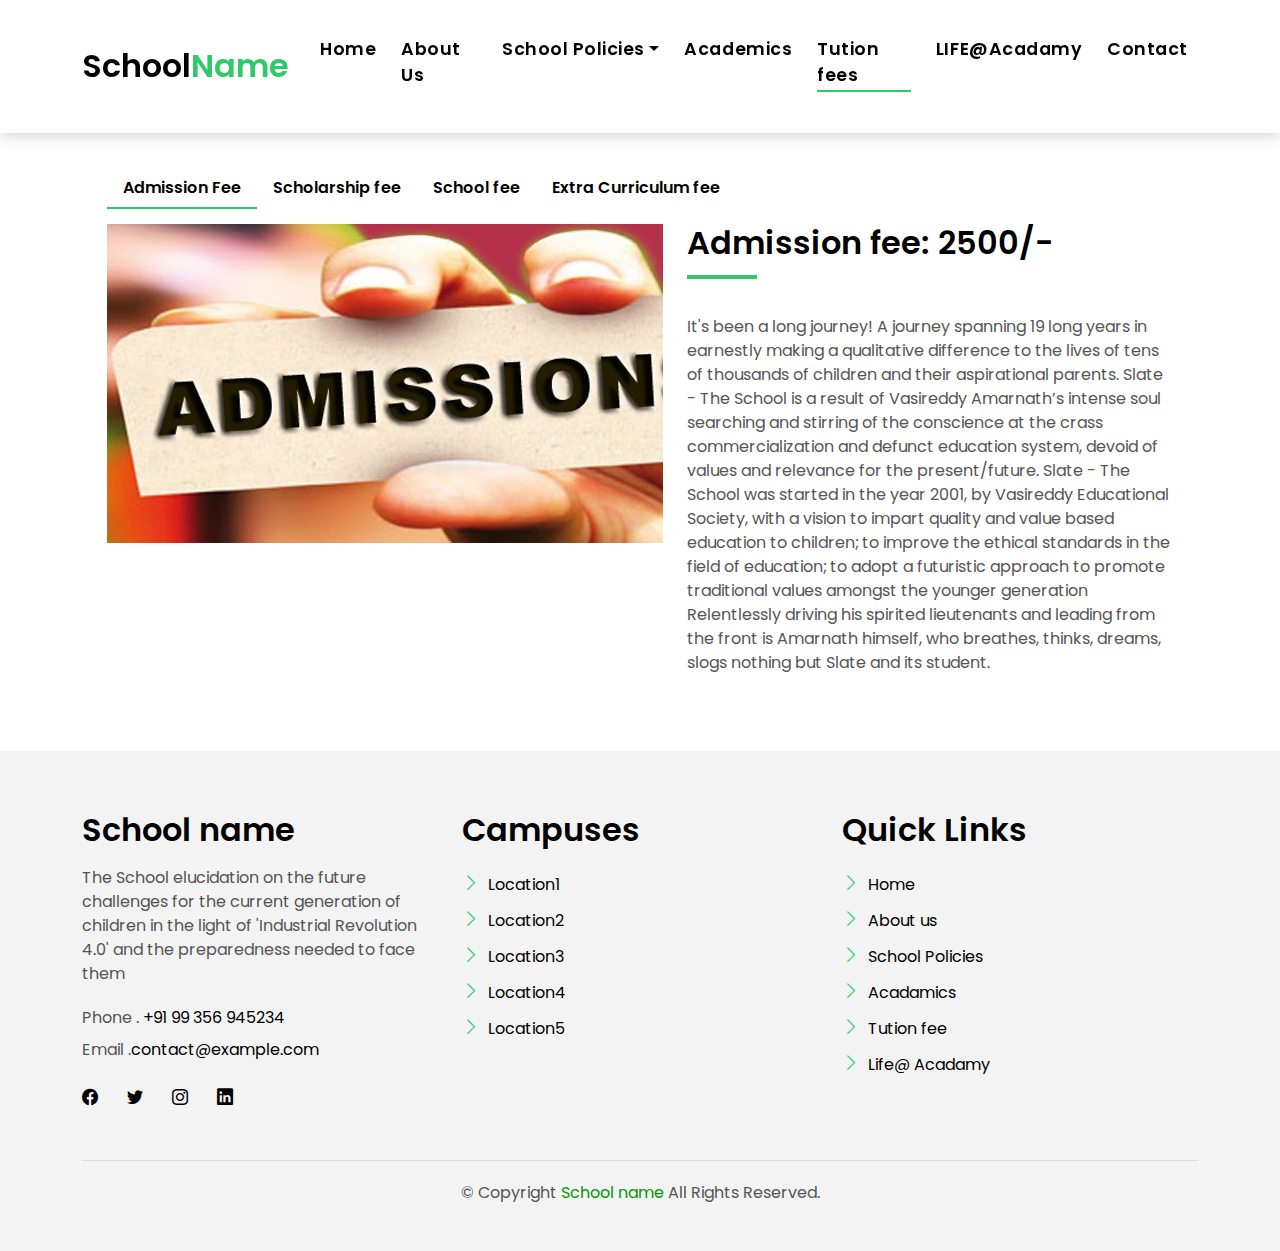
<file: TutionFee.html>
<!DOCTYPE html>
<html lang="en">

<head>
  <meta charset="utf-8">
  <meta content="width=device-width, initial-scale=1.0" name="viewport">

  <title>School name  - Index</title>
  <meta content="" name="description">
  <meta content="" name="keywords">

  <!-- Favicons -->
  <link href="assets/img/favicon.png" rel="icon">
  <link href="assets/img/apple-touch-icon.png" rel="apple-touch-icon">

  <!-- Google Fonts -->
  <link href="https://fonts.googleapis.com/css?family=Poppins:300,400,500,600,700" rel="stylesheet">

  <!-- Vendor CSS Files -->
  <link href="assets/vendor/animate.css/animate.min.css" rel="stylesheet">
  <link href="assets/vendor/bootstrap/css/bootstrap.min.css" rel="stylesheet">
  <link href="assets/vendor/bootstrap-icons/bootstrap-icons.css" rel="stylesheet">
  <link href="assets/vendor/swiper/swiper-bundle.min.css" rel="stylesheet">

  <!-- Main CSS File -->
  <link href="assets/css/style.css" rel="stylesheet">

</head>

<body>

  <!-- ======= Header/Navbar ======= -->
  <nav class="navbar navbar-default navbar-trans navbar-expand-lg fixed-top">
    <div class="container">
      <button class="navbar-toggler collapsed" type="button" data-bs-toggle="collapse" data-bs-target="#navbarDefault" aria-controls="navbarDefault" aria-expanded="false" aria-label="Toggle navigation">
        <span></span>
        <span></span>
        <span></span>
      </button>
      <a class="navbar-brand text-brand" href="index.html">School<span class="color-b">Name</span></a>

      <div class="navbar-collapse collapse justify-content-center" id="navbarDefault">
        <ul class="navbar-nav">

          <li class="nav-item">
            <a class="nav-link" href="index.html">Home</a>
          </li>

          <li class="nav-item">
            <a class="nav-link " href="about.html">About Us</a>
          </li>

          <!-- <li class="nav-item">
            <a class="nav-link " href="property-grid.html">School Policies</a>
          </li> -->
          <li class="nav-item dropdown">
            <a class="nav-link dropdown-toggle" href="#" id="navbarDropdown" role="button" data-bs-toggle="dropdown" aria-haspopup="true" aria-expanded="false">School Policies</a>
            <div class="dropdown-menu">
              <a class="dropdown-item " href="./Policies/Attendance.html">Attendance Policy</a>
              <a class="dropdown-item " href="./Policies/Behavioral.html">Behavioural Policy</a>
              <a class="dropdown-item " href="./Policies/Dresscode.html">Dress code</a>
              <a class="dropdown-item " href="./Policies/Rules.html">Rules and Regulations</a>
            </div>
          </li>

          <li class="nav-item">
            <a class="nav-link " href="./acadamics.html">Academics</a>
          </li>
          <li class="nav-item">
            <a class="nav-link  active " href="#">Tution fees</a>
          </li>
          <li class="nav-item">
            <a class="nav-link " href="life.html">LIFE@Acadamy</a>
          </li>
          <li class="nav-item">
            <a class="nav-link " href="contact.html">Contact</a>
          </li>
        </ul>
      </div>

    </div>
  </nav><!-- End Header/Navbar -->
  <main id="main" style="margin-top: 120px;">
    <div class="col-md-10 offset-md-1">
        <ul class="Schedule nav nav-pills-a nav-pills mb-3 section-t3" id="pills-tab" role="tablist">
          <li class="nav-item">
            <a class="nav-link active" id="pills-admsnFee-tab" data-bs-toggle="pill" href="#pills-admsnFee" role="tab" aria-controls="pills-admsnFee" aria-selected="true">Admission Fee</a>
          </li>
          <li class="nav-item">
            <a class="nav-link" id="pills-scholarships-tab" data-bs-toggle="pill" href="#pills-scholarships" role="tab" aria-controls="pills-scholarships" aria-selected="false">Scholarship fee</a>
          </li>
          <li class="nav-item">
            <a class="nav-link" id="pills-schoolfee-tab" data-bs-toggle="pill" href="#pills-schoolfee" role="tab" aria-controls="pills-schoolfee" aria-selected="false">School fee</a>
          </li>
          <li class="nav-item">
            <a class="nav-link" id="pills-extraCirriculum-tab" data-bs-toggle="pill" href="#pills-extraCirriculum" role="tab" aria-controls="pills-extraCirriculum" aria-selected="false">Extra Curriculum fee</a>
          </li>
        </ul>
        <div class="tab-content" id="pills-tabContent">
          <div class="tab-pane fade show active" id="pills-admsnFee" role="tabpanel" aria-labelledby="pills-admsnFee-tab">
                <div class="row">
                    <div class="col">
                        <img src="assets/img/admissions.jpg" alt="">
                    </div>
                    <div class="col">
                        <div class="title-box-d">
                            <h3 class="title-d">
                             Admission fee: 2500/-
                              <br> 
                            </h3>
                          </div> 
                          <p class="color-text-a">
                            It's been a long journey! A journey spanning 19 long years in earnestly making a qualitative difference to the lives of tens of thousands of children and their aspirational parents. Slate - The School is a result of Vasireddy Amarnath’s intense soul searching and stirring of the conscience at the crass commercialization and defunct education system, devoid of values and relevance for the present/future. Slate - The School was started in the year 2001, by Vasireddy Educational Society, with a vision to impart quality and value based education to children; to improve the ethical standards in the field of education; to adopt a futuristic approach to promote traditional values amongst the younger generation Relentlessly driving his spirited lieutenants and leading from the front is Amarnath himself, who breathes, thinks, dreams, slogs nothing but Slate and its student.
                          </p>
                                 
                    </div>
                </div>
          </div>
          <div class="tab-pane fade" id="pills-scholarships" role="tabpanel" aria-labelledby="pills-scholarships-tab">
            pane2
          </div>
          <div class="tab-pane fade" id="pills-schoolfee" role="tabpanel" aria-labelledby="pills-schoolfee-tab">
            <table class="table table-bordered">
                <thead>
                  <tr>
                    <th scope="col">CLass</th>
                    <th scope="col">TERM-1</th>
                    <th scope="col">TERM-2</th>
                    <th scope="col">TERM-3</th>
                    <th scope="col">YEARLY</th>
                  </tr>
                </thead>
                <tbody>
                  <tr>
                    <th scope="row">1</th>
                    <td scope="col">12500/-</td>
                    <td scope="col">7000/-</td>
                    <td scope="col">3500/-</td>
                    <td scope="col">23000/-</td>
                  </tr>
                  <tr>
                    <th scope="row">2</th>
                    <td scope="col">12500/-</td>
                    <td scope="col">7000/-</td>
                    <td scope="col">3500/-</td>
                    <td scope="col">23000/-</td>
                  </tr>
                  <tr>
                    <th scope="row">3</th>
                    <td scope="col">12500/-</td>
                    <td scope="col">7000/-</td>
                    <td scope="col">3500/-</td>
                    <td scope="col">23000/-</td>
                  </tr>
                  <tr>
                    <th scope="row">4</th>
                    <td scope="col">12500/-</td>
                    <td scope="col">7000/-</td>
                    <td scope="col">3500/-</td>
                    <td scope="col">23000/-</td>
                  </tr>
                  <tr>
                    <th scope="row">5</th>
                    <td scope="col">12500/-</td>
                    <td scope="col">7000/-</td>
                    <td scope="col">3500/-</td>
                    <td scope="col">23000/-</td>
                  </tr>
                  <tr>
                    <th scope="row">6</th>
                    <td scope="col">12500/-</td>
                    <td scope="col">7000/-</td>
                    <td scope="col">3500/-</td>
                    <td scope="col">23000/-</td>
                  </tr>
                  <tr>
                    <th scope="row">7</th>
                    <td scope="col">12500/-</td>
                    <td scope="col">7000/-</td>
                    <td scope="col">3500/-</td>
                    <td scope="col">23000/-</td>
                  </tr>
                  <tr>
                    <th scope="row">8</th>
                    <td scope="col">12500/-</td>
                    <td scope="col">7000/-</td>
                    <td scope="col">3500/-</td>
                    <td scope="col">23000/-</td>
                  </tr>
                  <tr>
                    <th scope="row">9</th>
                    <td scope="col">12500/-</td>
                    <td scope="col">7000/-</td>
                    <td scope="col">3500/-</td>
                    <td scope="col">23000/-</td>
                  </tr>
                  <tr>
                    <th scope="row">10</th>
                    <td scope="col">12500/-</td>
                    <td scope="col">7000/-</td>
                    <td scope="col">3500/-</td>
                    <td scope="col">23000/-</td>
                  </tr>
                </tbody>
              </table>
          </div>
          <div class="tab-pane fade" id="pills-extraCirriculum" role="tabpanel" aria-labelledby="pills-extraCirriculum-tab">
            <table class="table table-bordered">
                <thead>
                  <tr>
                    <th scope="col">Category</th>
                    <th scope="col">Fee Amount/month</th>
                  </tr>
                </thead>
                <tbody>
                  <tr>
                    <td scope="row">Indoor games</td>
                    <td>2000/-</td>
                   
                  </tr>
                  <tr>
                    <td scope="row">Outdoor games</td>
                    <td>4000/-</td>
                    
                  </tr>
                  <tr>
                    <td scope="row">Dance</td>
                    <td>5000/-</td>
                    
                  </tr>
                  <tr>
                    <td scope="row">Music</td>
                    <td>2000/-</td>
                    
                  </tr>
                  <tr>
                    <td scope="row">Art</td>
                    <td>1000/-</td>
                    
                  </tr>
                  
                </tbody>
              </table>
          </div>
        </div>
      </div>
  </main><!-- End #main -->

  <!-- ======= Footer ======= -->
  <section class="section-footer">
    <div class="container">
      <div class="row">
        <div class="col-sm-12 col-md-4">
          <div class="widget-a">
            <div class="w-header-a">
              <h3 class="w-title-a text-brand">School name</h3>
            </div>
            <div class="w-body-a">
              <p class="w-text-a color-text-a">
                The School elucidation on the future challenges for the current generation of children in the light of 'Industrial Revolution 4.0' and the preparedness needed to face them
              </p>
            </div>
            <div class="w-footer-a">
              <ul class="list-unstyled">
                <li class="color-a">
                  <span class="color-text-a">Phone .</span>  +91 99 356 945234
                </li>
                <li class="color-a">
                  <span class="color-text-a">Email .</span>contact@example.com
                </li>
              </ul>
              <div class="socials-a">
                <ul class="list-inline">
                  <li class="list-inline-item">
                    <a href="#">
                      <i class="bi bi-facebook" aria-hidden="true"></i>
                    </a>
                  </li>
                  <li class="list-inline-item">
                    <a href="#">
                      <i class="bi bi-twitter" aria-hidden="true"></i>
                    </a>
                  </li>
                  <li class="list-inline-item">
                    <a href="#">
                      <i class="bi bi-instagram" aria-hidden="true"></i>
                    </a>
                  </li>
                  <li class="list-inline-item">
                    <a href="#">
                      <i class="bi bi-linkedin" aria-hidden="true"></i>
                    </a>
                  </li>
                </ul>
              </div>
            </div>
          </div>
        </div>
        <div class="col-sm-12 col-md-4 section-md-t3">
          <div class="widget-a">
            <div class="w-header-a">
              <h3 class="w-title-a text-brand">Campuses</h3>
            </div>
            <div class="w-body-a">
              <div class="w-body-a">
                <ul class="list-unstyled">
                  <li class="item-list-a">
                    <i class="bi bi-chevron-right"></i> <a href="#">Location1</a>
                  </li>
                  <li class="item-list-a">
                    <i class="bi bi-chevron-right"></i> <a href="#">Location2</a>
                  </li>
                  <li class="item-list-a">
                    <i class="bi bi-chevron-right"></i> <a href="#">Location3</a>
                  </li>
                  <li class="item-list-a">
                    <i class="bi bi-chevron-right"></i> <a href="#">Location4</a>
                  </li>
                  <li class="item-list-a">
                    <i class="bi bi-chevron-right"></i> <a href="#">Location5</a>
                  </li>
                </ul>
              </div>
            </div>
          </div>
        </div>
        <div class="col-sm-12 col-md-4 section-md-t3">
          <div class="widget-a">
            <div class="w-header-a">
              <h3 class="w-title-a text-brand">Quick Links</h3>
            </div>
            <div class="w-body-a">
              <ul class="list-unstyled">
                <li class="item-list-a">
                  <i class="bi bi-chevron-right"></i> <a href="#">Home</a>
                </li>
                <li class="item-list-a">
                  <i class="bi bi-chevron-right"></i> <a href="#">About us</a>
                </li>
                <li class="item-list-a">
                  <i class="bi bi-chevron-right"></i> <a href="#">School Policies</a>
                </li>
                <li class="item-list-a">
                  <i class="bi bi-chevron-right"></i> <a href="#">Acadamics</a>
                </li>
                <li class="item-list-a">
                  <i class="bi bi-chevron-right"></i> <a href="#">Tution fee</a>
                </li>
                <li class="item-list-a">
                  <i class="bi bi-chevron-right"></i> <a href="#">Life@ Acadamy</a>
                </li>
              </ul>
            </div>
          </div>
        </div>
      </div>
    </div>
  </section>
  <footer>
    <div class="container">
      <div class="row">
        <div class="col-md-12">
         
          <div class="copyright-footer">
            <p class="copyright color-text-a">
              &copy; Copyright
              <span class="color-a" style="color: rgb(8, 150, 8);">School name</span> All Rights Reserved.
            </p>
          </div>
         
        </div>
      </div>
    </div>
  </footer><!-- End  Footer -->

  <div id="preloader"></div>
  <a href="#" class="back-to-top d-flex align-items-center justify-content-center"><i class="bi bi-arrow-up-short"></i></a>

  <!-- Vendor JS Files -->
  <script src="assets/vendor/bootstrap/js/bootstrap.bundle.min.js"></script>
  <script src="assets/vendor/php-email-form/validate.js"></script>
  <script src="assets/vendor/swiper/swiper-bundle.min.js"></script>
  <script src="https://code.jquery.com/jquery-3.3.1.slim.min.js" integrity="sha384-q8i/X+965DzO0rT7abK41JStQIAqVgRVzpbzo5smXKp4YfRvH+8abtTE1Pi6jizo" crossorigin="anonymous"></script>
<script src="https://cdnjs.cloudflare.com/ajax/libs/popper.js/1.14.3/umd/popper.min.js" integrity="sha384-ZMP7rVo3mIykV+2+9J3UJ46jBk0WLaUAdn689aCwoqbBJiSnjAK/l8WvCWPIPm49" crossorigin="anonymous"></script>
<script src="https://stackpath.bootstrapcdn.com/bootstrap/4.1.3/js/bootstrap.min.js" integrity="sha384-ChfqqxuZUCnJSK3+MXmPNIyE6ZbWh2IMqE241rYiqJxyMiZ6OW/JmZQ5stwEULTy" crossorigin="anonymous"></script>

  <!-- Main JS File -->
  <script src="assets/js/main.js"></script>

</body>

</html>
</file>
<file: assets/css/style.css>
/*--------------------------------------------------------------
# General
--------------------------------------------------------------*/
body {
  font-family: 'Poppins', sans-serif;
  color: #555555;
}

h1,
h2,
h3,
h4,
h5,
h6 {
  color: #000000;
}

a {
  color: #000000;
  text-decoration: none;
  transition: all .5s ease;
}

a:hover {
  color: #2eca6a;
  text-decoration: none;
}

.link-two {
  color: #000000;
  transition: all .5s ease;
}

.link-two:hover {
  text-decoration: underline;
  color: #000000;
}

.link-one {
  color: #000000;
  transition: all .5s ease;
}

.link-one:hover {
  color: #000000;
  text-decoration: none;
}

.link-icon {
  color: #000000;
  font-weight: 500;
}

.link-icon span {
  font-size: 14px;
  padding-left: 4px;
  vertical-align: middle;
}

.link-a {
  text-decoration: none;
  color: #ffffff;
  text-decoration: none;
}

@media (min-width: 768px) {
  .link-a {
    font-size: .9rem;
  }
}

@media (min-width: 992px) {
  .link-a {
    font-size: 1rem;
  }
}

.link-a:hover {
  color: #ffffff;
  text-decoration: none;
}

.link-a span {
  font-size: 18px;
  vertical-align: middle;
  margin-left: 5px;
}

@media (min-width: 768px) {
  .link-a span {
    font-size: 1.5rem;
  }
}

@media (min-width: 992px) {
  .link-a span {
    font-size: 18px;
  }
}

.text-brand {
  color: #000000;
  font-size: 2rem;
  font-weight: 600;
}

@media (max-width: 767px) {
  .text-brand {
    font-size: 1.8rem;
  }
}

.color-a {
  text-decoration: none;
  color: #000000;
}

.color-b {
  color: #2eca6a;
}

.color-d {
  color: #adadad;
}

.color-text-a {
  text-decoration: none;
  color: #555555;
}

.no-margin {
  margin: 0;
}

/*------/ Nav Pills  /------*/
.nav-pills-a {
  text-decoration: none;
}

.nav-pills-a.nav-pills .nav-link {
  color: #000000;
  position: relative;
  font-weight: 600;
}

.nav-pills-a.nav-pills .nav-link.active {
  background-color: transparent;
}

.nav-pills-a.nav-pills .nav-link.active:after {
  content: '';
  position: absolute;
  left: 0;
  bottom: -1px;
  width: 100%;
  height: 2px;
  background-color: #2eca6a;
  z-index: 2;
}

/*------/ Bg Image /------*/
.bg-image {
  background-repeat: no-repeat;
  background-attachment: fixed;
  background-size: cover;
  background-position: center center;
}

/*------/ List a /------*/
.list-a {
  text-decoration: none;
  display: inline-block;
  line-height: 2;
  padding: 0;
  list-style: none;
}

.list-a li {
  position: relative;
  width: 50%;
  float: left;
  padding-left: 25px;
  padding-right: 5px;
}

@media (min-width: 992px) {
  .list-a li {
    width: 33.333%;
  }
}

.list-a li:before {
  content: '';
  width: 10px;
  height: 2px;
  position: absolute;
  background-color: #313131;
  top: 15px;
  left: 0;
}

/*------/ Pagination-a /------*/
.pagination-a {
  text-decoration: none;
}

.pagination-a .pagination .page-link {
  margin: 0 .2rem;
  border-color: transparent;
  padding: .5rem .8rem;
  color: #000000;
}

.pagination-a .pagination .page-link:hover, .pagination-a .pagination .page-link:active, .pagination-a .pagination .page-link:focus {
  background-color: #2eca6a;
}

.pagination-a .pagination .page-link span {
  font-size: 1.2rem;
}

.pagination-a .pagination .next .page-link {
  padding: .4rem .9rem;
}

.pagination-a .pagination .page-item:last-child .page-link {
  border-top-right-radius: 0;
  border-bottom-right-radius: 0;
}

.pagination-a .pagination .page-item:first-child .page-link {
  border-top-left-radius: 0;
  border-bottom-left-radius: 0;
}

.pagination-a .pagination .page-item.disabled .page-link {
  padding: .4rem .9rem;
  color: #555555;
}

.pagination-a .pagination .page-item.active .page-link {
  background-color: #2eca6a;
}

.a {
  text-decoration: none;
  color: #2eca6a;
  font-size: 1.3rem;
}

/*------/ Icon Box /------*/
.icon-box .icon-box-icon {
  display: table-cell;
  vertical-align: top;
  font-size: 36px;
  color: #000000;
  width: 50px;
  padding-top: 8px;
}

.icon-box .icon-box-content {
  padding-top: 18px;
}

/*------/ Space Padding /------*/
.section-t8 {
  padding-top: 8rem;
}

@media (max-width: 767px) {
  .section-t8 {
    padding-top: 4rem;
  }
}

.section-t4 {
  padding-top: 4rem;
}

@media (max-width: 767px) {
  .section-t4 {
    padding-top: 2rem;
  }
}

.section-t3 {
  padding-top: 3rem;
}

@media (max-width: 767px) {
  .section-md-t3 {
    padding-top: 3rem;
  }
}

.section-b2 {
  padding-bottom: 2rem;
}

.section-tb85 {
  padding: 8rem 0 5rem 0;
}

@media (max-width: 767px) {
  .section-tb85 {
    padding: 4rem 0 2.5rem 0;
  }
}

/*------/ Title /------*/
.title-wrap {
  padding-bottom: 4rem;
}

.title-a {
  text-decoration: none;
  font-size: 2.6rem;
  font-weight: 600;
}

.title-link {
  font-size: 1.2rem;
  font-weight: 300;
  padding-top: 1.2rem;
}

.title-link a {
  text-decoration: none;
  color: #313131;
}

.title-link span {
  font-size: 20px;
  padding-left: 4px;
  vertical-align: middle;
}

.title-box-d {
  padding-bottom: 1.8rem;
  margin-bottom: 1rem;
  position: relative;
}

.title-box-d .title-d {
  font-weight: 600;
  font-size: 2rem;
}

.title-box-d .title-d:after {
  content: '';
  position: absolute;
  width: 70px;
  height: 4px;
  background-color: #2eca6a;
  bottom: 20px;
  left: 0;
}

/*------/ Display Table & Table Cell /------*/
.display-table {
  width: 100%;
  height: 100%;
  display: table;
}

.table-cell {
  display: table-cell;
  vertical-align: middle;
}

/*------/ Ul Resect /------*/
.ul-resect ul, .list-a ul, .box-comments ul {
  list-style: none;
  padding-left: 0;
  margin-bottom: 0;
}

/*------/ Overlay /------*/
.overlay-a {
  text-decoration: none;
  background: linear-gradient(to bottom, rgba(0, 0, 0, 0) 0%, rgba(0, 0, 0, 0.2) 27%, rgba(0, 0, 0, 0.65) 90%);
}

.overlay {
  position: absolute;
  top: 0;
  left: 0px;
  padding: 0;
  height: 100%;
  width: 100%;
}

.carousel-pagination {
  margin-top: 10px;
  text-align: center;
}

.carousel-pagination .swiper-pagination-bullet {
  width: 18px;
  height: 10px;
  background-color: #555;
  margin: 0 4px;
  border-radius: 0;
  opacity: 1;
  transition: 0.3s;
}

.carousel-pagination .swiper-pagination-bullet-active {
  background-color: #2eca6a;
  width: 36px;
}

.nav-arrow-a {
  text-decoration: none;
}

.nav-arrow-a .owl-arrow .owl-nav {
  font-size: 1.8rem;
  margin-top: -110px;
}

.nav-arrow-a .owl-arrow .owl-nav .owl-next {
  margin-left: 15px;
}

.nav-arrow-b .owl-arrow .owl-nav {
  position: absolute;
  top: 0;
  right: 0;
  font-size: 1.2rem;
}

.nav-arrow-b .owl-arrow .owl-nav .owl-prev,
.nav-arrow-b .owl-arrow .owl-nav .owl-next {
  padding: .7rem 1.5rem !important;
  display: inline-block;
  transition: all 0.6s ease-in-out;
  color: #ffffff;
  background-color: #2eca6a;
  opacity: .9;
}

.nav-arrow-b .owl-arrow .owl-nav .owl-prev.disabled,
.nav-arrow-b .owl-arrow .owl-nav .owl-next.disabled {
  transition: all 0.6s ease-in-out;
  color: #ffffff;
}

.nav-arrow-b .owl-arrow .owl-nav .owl-prev:hover,
.nav-arrow-b .owl-arrow .owl-nav .owl-next:hover {
  background-color: #26a356;
}

.nav-arrow-b .owl-arrow .owl-nav .owl-next {
  margin-left: 0px;
}

/*------/ Socials /------*/
.socials-a {
  text-decoration: none;
}

.socials-a .list-inline-item:not(:last-child) {
  margin-right: 25px;
}

/*--------------------------------------------------------------
# Back to top button
--------------------------------------------------------------*/
.back-to-top {
  position: fixed;
  visibility: hidden;
  opacity: 0;
  right: 15px;
  bottom: 15px;
  z-index: 996;
  background: #2eca6a;
  width: 40px;
  height: 40px;
  border-radius: 50px;
  transition: all 0.4s;
}

.back-to-top i {
  font-size: 28px;
  color: #fff;
  line-height: 0;
}

.back-to-top:hover {
  background: #4bd680;
  color: #fff;
}

.back-to-top.active {
  visibility: visible;
  opacity: 1;
}

/* Prelaoder */
#preloader {
  position: fixed;
  top: 0;
  left: 0;
  right: 0;
  bottom: 0;
  z-index: 9999;
  overflow: hidden;
  background: #fff;
}

#preloader:before {
  content: "";
  position: fixed;
  top: calc(50% - 30px);
  left: calc(50% - 30px);
  border: 6px solid #f2f2f2;
  border-top: 6px solid #2eca6a;
  border-radius: 50%;
  width: 60px;
  height: 60px;
  -webkit-animation: animate-preloader 1s linear infinite;
  animation: animate-preloader 1s linear infinite;
}

@-webkit-keyframes animate-preloader {
  0% {
    transform: rotate(0deg);
  }
  100% {
    transform: rotate(360deg);
  }
}

@keyframes animate-preloader {
  0% {
    transform: rotate(0deg);
  }
  100% {
    transform: rotate(360deg);
  }
}

/*======================================
//--//-->   BUTTON
======================================*/
.btn {
  transition: .5s ease;
}

.btn.btn-a, .btn.btn-b {
  border-radius: 0;
  padding: 1rem 3rem;
  letter-spacing: .05rem;
}

.btn.btn-a {
  text-decoration: none;
  background-color: #000000;
  color: #ffffff;
}

.btn.btn-a:hover {
  background-color: #2eca6a;
  color: #000000;
}

.btn.btn-b {
  background-color: #2eca6a;
  color: #000000;
}

.btn.btn-b:hover {
  background-color: #000000;
  color: #ffffff;
}

.btn.btn-b-n {
  background-color: #2eca6a;
  color: #ffffff;
  border-radius: 0;
}

.btn.btn-b-n:hover {
  background-color: #26a356;
  color: #ffffff;
}

.navbar-toggle-box {
  display: inline-flex;
  align-items: center;
  justify-content: center;
  line-height: 0;
  padding: 10px;
}

.navbar-toggle-box i {
  line-height: 0;
}

/*--------------------------------------------------------------
# Navbar
--------------------------------------------------------------*/
.navbar-default {
  transition: all .5s ease-in-out;
  background-color: #ffffff;
  padding-top: 28px;
  padding-bottom: 28px;
  -webkit-backface-visibility: hidden;
  backface-visibility: hidden;
  box-shadow: 1px 2px 15px rgba(100, 100, 100, 0.3);
}

.navbar-default .nav-search {
  color: #000000;
  font-size: 1.5rem;
}

.navbar-default.navbar-reduce {
  box-shadow: 1px 2px 15px rgba(100, 100, 100, 0.3);
}

.navbar-default.navbar-trans, .navbar-default.navbar-reduce {
  -webkit-backface-visibility: hidden;
  backface-visibility: hidden;
}

.navbar-default.navbar-trans .nav-item, .navbar-default.navbar-reduce .nav-item {
  position: relative;
  padding-right: 10px;
  padding-bottom: 8px;
  margin-left: 0;
}

@media (min-width: 768px) {
  .navbar-default.navbar-trans .nav-item, .navbar-default.navbar-reduce .nav-item {
    margin-left: 15px;
  }
}

.navbar-default.navbar-trans .nav-link, .navbar-default.navbar-reduce .nav-link {
  font-size: 1.1rem;
  color: #000000;
  font-weight: 600;
  letter-spacing: 0.030em;
  transition: all 0.1s ease-in-out;
  position: relative;
  padding-left: 0;
  padding-right: 0;
}

.navbar-default.navbar-trans .nav-link:before, .navbar-default.navbar-reduce .nav-link:before {
  content: '';
  position: absolute;
  bottom: 5px;
  left: 0;
  width: 100%;
  height: 2px;
  z-index: 0;
  background-color: #2eca6a;
  transform: scaleX(0);
  transform-origin: right;
  transition: transform .2s ease-out, opacity .2s ease-out 0.3s;
}

.navbar-default.navbar-trans .nav-link:hover, .navbar-default.navbar-reduce .nav-link:hover {
  color: #000000;
}

.navbar-default.navbar-trans .nav-link:hover:before, .navbar-default.navbar-reduce .nav-link:hover:before {
  transform: scaleX(1);
  transform-origin: left;
}

.navbar-default.navbar-trans .show > .nav-link:before,
.navbar-default.navbar-trans .active > .nav-link:before,
.navbar-default.navbar-trans .nav-link.show:before,
.navbar-default.navbar-trans .nav-link.active:before, .navbar-default.navbar-reduce .show > .nav-link:before,
.navbar-default.navbar-reduce .active > .nav-link:before,
.navbar-default.navbar-reduce .nav-link.show:before,
.navbar-default.navbar-reduce .nav-link.active:before {
  transform: scaleX(1);
}

.navbar-default.navbar-trans .nav-link:before {
  background-color: #2eca6a;
}

.navbar-default.navbar-trans .nav-link:hover {
  color: #000000;
}

.navbar-default.navbar-trans .show > .nav-link,
.navbar-default.navbar-trans .active > .nav-link,
.navbar-default.navbar-trans .nav-link.show,
.navbar-default.navbar-trans .nav-link.active {
  color: #000000;
}

.navbar-default.navbar-reduce {
  transition: all .5s ease-in-out;
  padding-top: 19px;
  padding-bottom: 19px;
}

.navbar-default.navbar-reduce .nav-link {
  color: #000000;
}

.navbar-default.navbar-reduce .nav-link:before {
  background-color: #2eca6a;
}

.navbar-default.navbar-reduce .nav-link:hover {
  color: #000000;
}

.navbar-default.navbar-reduce .show > .nav-link,
.navbar-default.navbar-reduce .active > .nav-link,
.navbar-default.navbar-reduce .nav-link.show,
.navbar-default.navbar-reduce .nav-link.active {
  color: #000000;
}

.navbar-default.navbar-reduce .navbar-brand {
  color: #000000;
}

.navbar-default .dropdown .dropdown-menu {
  border-top: 0;
  border-left: 4px solid #2eca6a;
  border-right: 0;
  border-bottom: 0;
  transform: translate3d(0px, 40px, 0px);
  opacity: 0;
  filter: alpha(opacity=0);
  visibility: hidden;
  transition: all 0.5s cubic-bezier(0.3, 0.65, 0.355, 1) 0s, opacity 0.31s ease 0s, height 0s linear 0.36s;
  margin: 0;
  border-radius: 0;
  padding: 12px 0;
}

@media (min-width: 768px) {
  .navbar-default .dropdown .dropdown-menu {
    border-top: 4px solid #2eca6a;
    border-left: 0;
    display: block;
    position: absolute;
    box-shadow: 0 2px rgba(17, 16, 15, 0.1), 0 2px 10px rgba(20, 19, 18, 0.1);
  }
}

.navbar-default .dropdown .dropdown-menu .dropdown-item {
  padding: 12px 18px;
  transition: all 500ms ease;
  font-weight: 600;
  min-width: 220px;
}

.navbar-default .dropdown .dropdown-menu .dropdown-item:hover {
  background-color: #ffffff;
  color: #2eca6a;
  transition: all 500ms ease;
}

.navbar-default .dropdown .dropdown-menu .dropdown-item.active {
  background-color: #ffffff;
  color: #2eca6a;
}

.navbar-default .dropdown:hover .dropdown-menu {
  transform: translate3d(0px, 0px, 0px);
  visibility: visible;
  opacity: 1;
  filter: alpha(opacity=1);
}

/*------/ Hamburger Navbar /------*/
.navbar-toggler {
  position: relative;
}

.navbar-toggler:focus,
.navbar-toggler:active {
  outline: 0;
}

.navbar-toggler span {
  display: block;
  background-color: #000000;
  height: 3px;
  width: 25px;
  margin-top: 4px;
  margin-bottom: 4px;
  transform: rotate(0deg);
  left: 0;
  opacity: 1;
}

.navbar-toggler span:nth-child(1),
.navbar-toggler span:nth-child(3) {
  transition: transform .35s ease-in-out;
}

.navbar-toggler:not(.collapsed) span:nth-child(1) {
  position: absolute;
  left: 12px;
  top: 10px;
  transform: rotate(135deg);
  opacity: 0.9;
}

.navbar-toggler:not(.collapsed) span:nth-child(2) {
  height: 12px;
  visibility: hidden;
  background-color: transparent;
}

.navbar-toggler:not(.collapsed) span:nth-child(3) {
  position: absolute;
  left: 12px;
  top: 10px;
  transform: rotate(-135deg);
  opacity: 0.9;
}

/*======================================
//--//-->   BOX COLAPSE
======================================*/
.box-collapse {
  position: fixed;
  top: 0;
  bottom: 0;
  right: 0;
  width: 100%;
  z-index: 1040;
  background-color: #ffffff;
  transform: translateX(100%);
  transition: all 0.6s ease;
}

@media (min-width: 768px) {
  .box-collapse {
    width: 50%;
  }
}

.box-collapse .title-box-d {
  top: 30px;
  left: 60px;
  opacity: 0;
  transition: all 1s ease;
  transition-delay: .3s;
}

@media (max-width: 575px) {
  .box-collapse .title-box-d {
    left: 35px;
  }
}

@media (max-width: 575px) {
  .box-collapse .title-box-d .title-d {
    font-size: 1.3rem;
  }
}

.box-collapse-wrap {
  opacity: 0;
  position: absolute;
  left: 0;
  top: 6.5rem;
  bottom: 5rem;
  padding-left: 10%;
  padding-right: 10%;
  overflow-x: hidden;
  overflow-y: auto;
  margin: 0;
  transform: translateY(3rem);
  transition: transform 0.5s 0.5s ease, opacity 0.5s 0.5s ease;
}

.box-collapse-open .click-closed {
  visibility: visible;
}

.box-collapse-open .box-collapse {
  transform: translateX(0);
  box-shadow: 0 0 65px rgba(0, 0, 0, 0.07);
  opacity: 1;
}

.box-collapse-open .box-collapse .title-box-d {
  transform: translate(0);
  opacity: 1;
}

.box-collapse-open .box-collapse-wrap {
  transform: translate(0);
  opacity: 1;
}

.box-collapse-closed .box-collapse {
  opacity: .7;
  transition-delay: 0s;
}

.box-collapse-closed .box-collapse .title-box-d {
  opacity: 0;
  transition-delay: 0s;
}

.box-collapse-closed .box-collapse .form-a {
  opacity: 0;
  transition-delay: 0s;
}

.click-closed {
  position: fixed;
  top: 0;
  left: 0;
  width: 100%;
  height: 100%;
  visibility: hidden;
  z-index: 1035;
  background-color: #000000;
  opacity: .4;
}

.close-box-collapse {
  position: absolute;
  z-index: 1050;
  top: 2rem;
  font-size: 3.5rem;
  line-height: 1;
  color: #000000;
  cursor: pointer;
  transition: all 0.3s ease;
}

.right-boxed {
  right: 4.2857rem;
}

/*--------------------------------------------------------------
# Hero Section
--------------------------------------------------------------*/
.intro {
  height: 100vh;
  position: relative;
  color: #ffffff;
}

.intro .swiper-pagination {
  bottom: 50px;
}

.intro .swiper-pagination .swiper-pagination-bullet {
  width: 18px;
  height: 10px;
  background-color: #ffffff;
  border-radius: 0;
  opacity: 1;
  transition: 0.3s;
}

.intro .swiper-pagination .swiper-pagination-bullet-active {
  background-color: #2eca6a;
  width: 36px;
}

.intro .intro-item {
  padding-top: 2rem;
}

.intro .carousel-item-a {
  position: relative;
  height: 100vh;
}

.intro .carousel-item-a.bg-image {
  background-attachment: scroll;
}

.intro .intro-content {
  position: absolute;
}

.intro .intro-body {
  padding-left: 1rem;
}

@media (min-width: 768px) {
  .intro .intro-body {
    padding-left: 2rem;
  }
}

.intro .intro-body .price-a {
  color: #ffffff;
  padding: 1rem 1.5rem;
  border: 2px solid #2eca6a;
  border-radius: 50px;
  text-transform: uppercase;
  letter-spacing: 0.030em;
}

.intro .spacial {
  -webkit-animation-delay: .2s;
  animation-delay: .2s;
  color: #ffffff;
}

.intro .intro-title-top {
  margin-bottom: 1rem;
  font-size: .9rem;
  color: #ffffff;
  letter-spacing: .05em;
}

@media (min-width: 768px) {
  .intro .intro-title-top {
    font-size: .9rem;
    margin-bottom: 1rem;
  }
}

@media (min-width: 992px) {
  .intro .intro-title-top {
    font-size: 1rem;
    margin-bottom: 2rem;
  }
}

.intro .intro-title {
  color: #ffffff;
  font-weight: 700;
  font-size: 2.8rem;
  text-transform: uppercase;
}

@media (min-width: 576px) {
  .intro .intro-title {
    font-size: 3.5rem;
  }
}

@media (min-width: 768px) {
  .intro .intro-title {
    font-size: 3.5rem;
  }
}

@media (min-width: 992px) {
  .intro .intro-title {
    font-size: 4rem;
  }
}

.intro .intro-subtitle {
  font-size: 1.5rem;
  font-weight: 300;
}

@media (min-width: 768px) {
  .intro .intro-subtitle {
    font-size: 2.5rem;
  }
}

.intro .intro-subtitle.intro-price {
  padding-top: 1rem;
  font-size: 1.2rem;
}

@media (min-width: 576px) {
  .intro .intro-subtitle.intro-price {
    font-size: 1.3rem;
  }
}

@media (min-width: 768px) {
  .intro .intro-subtitle.intro-price {
    padding-top: 2rem;
    font-size: 1.5rem;
  }
}

@media (min-width: 992px) {
  .intro .intro-subtitle.intro-price {
    padding-top: 3rem;
  }
}

/*------/ Intro Single /------*/
.intro-single {
  padding: 12rem 0 3rem;
}

@media (max-width: 767px) {
  .intro-single {
    padding-top: 9rem;
  }
}

.intro-single .title-single-box {
  padding: 1rem 0 1rem 2rem;
}

.intro-single .title-single-box {
  border-left: 3px solid #2eca6a;
}

.intro-single .title-single-box .title-single {
  font-weight: 600;
  font-size: 2.2rem;
}

@media (min-width: 768px) {
  .intro-single .title-single-box .title-single {
    font-size: 2.1rem;
  }
}

@media (min-width: 992px) {
  .intro-single .title-single-box .title-single {
    font-size: 2.5rem;
  }
}

.intro-single .breadcrumb-box {
  padding: 1rem 0 0 .5rem;
}

.intro-single .breadcrumb {
  background-color: transparent;
  padding-right: 0;
  padding-left: 0;
}

/*--------------------------------------------------------------
# Card General
--------------------------------------------------------------*/
@media (max-width: 767px) {
  .card-box-a,
  .card-box-b,
  .card-box-c,
  .card-box-d {
    margin-bottom: 2.5rem;
  }
}

.card-box-a span,
.card-box-b span,
.card-box-c span,
.card-box-d span {
  line-height: 0;
}

@media (min-width: 768px) {
  .grid .card-box-a,
  .grid .card-box-b,
  .grid .card-box-c,
  .grid .card-box-d {
    margin-bottom: 2.5rem;
  }
}

.card-box-a,
.card-box-b,
.card-box-d {
  position: relative;
  overflow: hidden;
  -webkit-backface-visibility: hidden;
  backface-visibility: hidden;
}

.card-box-a .img-a,
.card-box-a .img-b,
.card-box-b .img-a,
.card-box-b .img-b {
  transition: .8s all ease-in-out;
}

@media (min-width: 768px) {
  .card-box-a:hover .img-a,
  .card-box-a:hover .img-b,
  .card-box-b:hover .img-a,
  .card-box-b:hover .img-b {
    transform: scale(1.2);
  }
}

@media (min-width: 768px) {
  .card-box-a .price-a,
  .card-box-b .price-a {
    font-size: .9rem;
  }
}

@media (min-width: 992px) {
  .card-box-a .price-a,
  .card-box-b .price-a {
    font-size: 1rem;
  }
}

.card-overlay {
  position: absolute;
  width: 100%;
  height: 100%;
  top: 0;
  left: 0;
}

.card-shadow {
  -webkit-backface-visibility: hidden;
  backface-visibility: hidden;
}

.card-shadow:before {
  content: ' ';
  position: absolute;
  top: 0;
  left: 0;
  width: 100%;
  height: 100%;
  z-index: 1;
  background: linear-gradient(to bottom, rgba(0, 0, 0, 0) 0%, rgba(0, 0, 0, 0.2) 27%, rgba(0, 0, 0, 0.65) 90%);
}

/*======================================
//--//-->   PROPERTY - CARD-A
======================================*/
@media (min-width: 768px) {
  .card-box-a:hover .card-overlay-a-content {
    bottom: 60px;
  }
}

@media (min-width: 768px) and (min-width: 768px) {
  .card-box-a:hover .card-overlay-a-content {
    bottom: 60px;
  }
}

@media (min-width: 768px) and (min-width: 992px) {
  .card-box-a:hover .card-overlay-a-content {
    bottom: 64px;
  }
}

@media (min-width: 768px) {
  .card-box-a:hover .card-body-a {
    padding-bottom: 1rem;
  }
}

@media (max-width: 767px) {
  .card-box-a .card-overlay-a-content {
    bottom: 65px;
  }
  .card-box-a .card-body-a {
    padding-bottom: 1rem;
  }
}

.card-overlay-a-content {
  transition: all .5s ease-in;
  position: absolute;
  width: 100%;
  bottom: 0px;
  z-index: 2;
}

@media (min-width: 768px) {
  .card-overlay-a-content {
    bottom: -20px;
  }
}

@media (min-width: 992px) {
  .card-overlay-a-content {
    bottom: 0px;
  }
}

.card-header-a {
  padding: 0 1rem;
}

.card-header-a .card-title-a {
  color: #ffffff;
  margin-bottom: 0;
  padding-bottom: .7rem;
}

@media (min-width: 768px) {
  .card-header-a .card-title-a {
    font-size: 1.3rem;
  }
}

@media (min-width: 992px) {
  .card-header-a .card-title-a {
    font-size: 2rem;
  }
}

.card-header-a .card-title-a a {
  color: #ffffff;
  text-decoration: none;
}

.card-body-a {
  z-index: 2;
  transition: all .5s ease-in;
  padding: 0rem 1rem 2rem 1rem;
}

.card-body-a .price-box {
  padding-bottom: .5rem;
}

.price-a {
  color: #ffffff;
  padding: .6rem .8rem;
  border: 2px solid #2eca6a;
  border-radius: 50px;
  text-transform: uppercase;
  letter-spacing: 0.030em;
}

.card-footer-a {
  width: 100%;
  position: absolute;
  z-index: 2;
  background-color: #2eca6a;
}

.card-info {
  list-style: none;
  margin-bottom: 0;
  padding: .5rem 0;
}

.card-info .card-info-title {
  font-size: 1rem;
  color: #313131;
}

@media (min-width: 768px) {
  .card-info .card-info-title {
    font-size: .9rem;
  }
}

@media (min-width: 992px) {
  .card-info .card-info-title {
    font-size: 1rem;
  }
}

.card-info li span {
  color: #ffffff;
  font-size: .9rem;
}

@media (min-width: 768px) {
  .card-info li span {
    font-size: .8rem;
  }
}

@media (min-width: 992px) {
  .card-info li span {
    font-size: 1rem;
  }
}

/*------/ Property Grid /-----*/
.property-grid .grid-option {
  text-align: right;
  margin-bottom: 2rem;
}

.property-grid .grid-option .custom-select {
  border-radius: 0;
  width: 200px;
  border-color: #313131;
}

.property-grid .grid-option .custom-select:hover, .property-grid .grid-option .custom-select:active, .property-grid .grid-option .custom-select:focus {
  border-color: #313131;
}

.property-grid .grid-option .custom-select option {
  border-color: #313131;
}

/*------/ Property Single /-----*/
.gallery-property {
  margin-bottom: 3rem;
}

.property-price {
  margin: 0 auto;
}

.property-price .card-header-c {
  padding: 0;
}

.summary-list {
  padding-right: 1rem;
  color: #000000;
}

.summary-list .list {
  padding: 0;
  line-height: 2;
}

.summary-list .list span {
  color: #555555;
}

@media (max-width: 767px) {
  .property-agent {
    margin-top: 2.5rem;
  }
}

.property-agent .title-agent {
  font-weight: 600;
}

.property-agent ul {
  line-height: 2;
  color: #000000;
}

.property-agent .socials-a {
  text-align: center;
}

@media (max-width: 991px) {
  .property-contact {
    margin-top: 2.5rem;
  }
}

/*======================================
//--//-->   NEWS - CARD-B
======================================*/
.card-header-b {
  padding: 1rem;
  color: #ffffff;
  position: absolute;
  bottom: 20px;
  z-index: 2;
}

@media (min-width: 768px) {
  .card-header-b {
    bottom: 0px;
  }
}

@media (min-width: 992px) {
  .card-header-b {
    bottom: 20px;
  }
}

.card-header-b .category-b {
  font-size: .9rem;
  background-color: #2eca6a;
  padding: .3rem .7rem;
  color: #313131;
  letter-spacing: 0.030em;
  border-radius: 50px;
  text-decoration: none;
}

.card-header-b .title-2 {
  margin-bottom: 0;
  padding: .6rem 0;
  font-size: 1.5rem;
}

@media (min-width: 768px) {
  .card-header-b .title-2 {
    font-size: 1rem;
  }
}

@media (min-width: 992px) {
  .card-header-b .title-2 {
    font-size: 1.6rem;
  }
}

.card-header-b .title-2 a {
  color: #ffffff;
  text-decoration: none;
}

.card-header-b .date-b {
  color: #d8d8d8;
  font-size: 1rem;
}

@media (min-width: 768px) {
  .card-header-b .date-b {
    font-size: .9rem;
  }
}

@media (min-width: 992px) {
  .card-header-b .date-b {
    font-size: 1rem;
  }
}

/*------/ News Single /------*/
.post-information {
  padding: 3rem 0;
}

.post-content {
  font-size: 1.1rem;
  font-weight: 300;
  line-height: 1.6;
}

.post-content .post-intro {
  font-size: 1.7rem;
  font-weight: 300;
  margin-bottom: 4rem;
  line-height: 1.6;
  color: #000000;
  font-weight: 400;
}

.post-content p {
  margin-bottom: 1.7rem;
}

.post-content .blockquote {
  padding: 1rem 3rem 1.7rem 3rem;
  border-left: 3px solid #2eca6a;
  color: #000000;
}

.post-content .blockquote footer {
  text-align: left;
  padding: 0;
}

.post-footer {
  padding: 3rem 0 4rem;
}

.post-share .socials {
  display: inline-block;
}

.post-share .socials li {
  margin-left: .6rem;
}

/*------/ Comments /------*/
.box-comments .list-comments li {
  padding-bottom: 3.5rem;
}

.box-comments .list-comments .comment-avatar {
  display: table-cell;
  vertical-align: top;
}

.box-comments .list-comments .comment-avatar img {
  width: 80px;
  height: 80px;
}

.box-comments .list-comments .comment-author {
  font-size: 1.3rem;
}

@media (min-width: 768px) {
  .box-comments .list-comments .comment-author {
    font-size: 1.5rem;
  }
}

.box-comments .list-comments .comment-details {
  display: table-cell;
  vertical-align: top;
  padding-left: 25px;
}

.box-comments .list-comments .comment-description {
  padding: .8rem 0 .5rem 0;
}

.box-comments .list-comments a {
  color: #000000;
}

.box-comments .list-comments span {
  display: block;
  color: #2B2A2A;
  font-style: italic;
}

.box-comments .comment-children {
  margin-left: 40px;
}

/*======================================
//--//-->   SERVICES - CARD-C
======================================*/
.card-box-c {
  position: relative;
}

@media (max-width: 767px) {
  .card-box-c {
    margin-bottom: 2rem;
  }
}

.card-header-c {
  padding: 0 1rem 1rem 1rem;
}

.card-body-c {
  padding: .5rem .5rem 0 .5rem;
}

@media (max-width: 767px) {
  .card-body-c {
    padding: 0;
  }
}

.card-footer-c {
  padding-left: .5rem;
}

.card-box-ico {
  padding: 1rem 3rem 1rem 2.5rem;
  border: 5px solid #2eca6a;
}

.card-box-ico span {
  font-size: 4rem;
  color: #000000;
}

.title-c {
  font-size: 2.5rem;
  font-weight: 600;
  margin-left: -40px;
}

@media (min-width: 768px) {
  .title-c {
    font-size: 1.8rem;
  }
}

@media (min-width: 992px) {
  .title-c {
    font-size: 2.5rem;
  }
}

/*======================================
//--//-->   AGENTS - CARD-D
======================================*/
.card-box-d .card-overlay-hover {
  transition: all .2s ease-in-out;
  padding: 15px 40px 15px 35px;
}

@media (min-width: 768px) {
  .card-box-d .card-overlay-hover {
    padding: 5px 15px 5px 10px;
  }
}

@media (min-width: 992px) {
  .card-box-d .card-overlay-hover {
    padding: 5px 40px 5px 35px;
  }
}

@media (min-width: 1200px) {
  .card-box-d .card-overlay-hover {
    padding: 15px 40px 5px 35px;
  }
}

.card-box-d .title-d {
  transition: .3s ease-in-out;
  font-size: 2rem;
  font-weight: 600;
  margin: 1rem 0;
  transform: translateY(-20px);
  opacity: 0;
}

@media (min-width: 768px) {
  .card-box-d .title-d {
    font-size: 1.1rem;
    margin: .5rem 0;
  }
}

@media (min-width: 992px) {
  .card-box-d .title-d {
    font-size: 1.5rem;
    margin: 1rem 0;
  }
}

@media (min-width: 1200px) {
  .card-box-d .title-d {
    font-size: 2rem;
    margin: 1rem 0;
  }
}

.card-box-d .content-d {
  opacity: 0;
  transition: .5s ease-in-out;
  transform: translateY(-40px);
}

@media (min-width: 768px) {
  .card-box-d .content-d {
    font-size: .8rem;
    margin: .5rem 0;
  }
}

@media (min-width: 768px) {
  .card-box-d .card-body-d p {
    margin-bottom: 8px;
    font-size: .8rem;
  }
}

@media (min-width: 992px) {
  .card-box-d .card-body-d p {
    margin-bottom: 12px;
    font-size: 1rem;
  }
}

.card-box-d .info-agents {
  opacity: 0;
  transition: .5s ease-in-out;
}

.card-box-d .card-footer-d {
  transition: .5s ease-in-out;
  transform: translateY(40px);
  opacity: 0;
  position: absolute;
  width: 100%;
  bottom: 10px;
  left: 0;
}

.card-box-d .list-inline-item:not(:last-child) {
  margin-right: 25px;
}

.card-box-d:hover .card-overlay-hover {
  background-color: #2eca6a;
  opacity: .9;
}

.card-box-d:hover .title-d,
.card-box-d:hover .content-d,
.card-box-d:hover .info-agents,
.card-box-d:hover .card-footer-d {
  opacity: 1;
  transform: translateY(0);
}

/*------/ Agent Single /------*/
.agent-info-box .socials-footer {
  margin-top: 2rem;
}

.agent-info-box .socials-footer li {
  margin-right: 1.5rem;
}

/*--------------------------------------------------------------
# About Section
--------------------------------------------------------------*/
.section-about .title-vertical {
  position: absolute;
  letter-spacing: 0;
  transform: rotate(-90deg);
  top: 50px;
  text-align: left;
  font-size: 1.8rem;
  width: 300px;
  font-weight: 700;
  text-align: right;
}

.about-img-box {
  padding-left: 1rem;
  position: relative;
}

@media (min-width: 576px) {
  .about-img-box {
    padding-left: 4rem;
  }
}

@media (min-width: 768px) {
  .about-img-box {
    padding-left: 5rem;
  }
}

.sinse-box {
  background-color: #2eca6a;
  padding: 1rem 2rem;
  position: absolute;
  left: 15px;
  bottom: 10px;
}

@media (min-width: 576px) {
  .sinse-box {
    padding: 1.5rem 2.5rem;
    bottom: 20px;
  }
}

@media (min-width: 768px) {
  .sinse-box {
    padding: 1.5rem 3rem;
  }
}

@media (min-width: 992px) {
  .sinse-box {
    padding: 3rem 4.5rem;
  }
}

.sinse-box .sinse-title {
  font-weight: 700;
  letter-spacing: 0.043em;
  font-size: 1rem;
}

@media (min-width: 576px) {
  .sinse-box .sinse-title {
    font-size: 1.3rem;
  }
}

@media (min-width: 768px) {
  .sinse-box .sinse-title {
    font-size: 1.8rem;
  }
}

@media (min-width: 992px) {
  .sinse-box .sinse-title {
    font-size: 2.2rem;
  }
}

.sinse-box .sinse-title span {
  position: absolute;
}

.sinse-box .sinse-title span:after {
  content: ' ';
  width: 35px;
  height: 2px;
  background-color: #000000;
  position: absolute;
  bottom: -15px;
}

.sinse-box p {
  margin-bottom: 0;
  font-size: .7rem;
}

@media (min-width: 576px) {
  .sinse-box p {
    font-size: .8rem;
  }
}

@media (min-width: 576px) {
  .sinse-box p {
    font-size: 1rem;
  }
}

/*--------------------------------------------------------------
# Testimonials Section
--------------------------------------------------------------*/
.testimonials-box {
  padding: 1rem 0;
}

.testimonials-box .testimonial-avatar {
  width: 80px !important;
  display: inline-flex !important;
  border-radius: 50%;
}

.testimonial-ico {
  text-align: center;
}

.testimonial-ico i {
  font-size: 48px;
  color: #2eca6a;
}

.testimonial-text {
  font-style: italic;
  margin-top: 25px;
  padding: 1.5rem 1.5rem;
  background-color: #f3f3f3;
  position: relative;
}

.testimonial-text:after {
  content: "";
  position: absolute;
  top: 100%;
  left: 25px;
  width: 0px;
  height: 0px;
  border-top: 15px solid #f3f3f3;
  border-left: 15px solid transparent;
  border-right: 15px solid transparent;
}

.testimonial-author-box {
  margin-top: 2rem;
}

.testimonial-author {
  margin-left: 1rem;
  display: inline-flex;
  font-size: 1.2rem;
  color: #000000;
}

/*--------------------------------------------------------------
# Contact Section
--------------------------------------------------------------*/
.form-as #sendmessage {
  color: #2eca6a;
  border: 1px solid #26a356;
  display: none;
  text-align: center;
  padding: 15px;
  font-weight: 600;
  margin-bottom: 15px;
}

.form-as #errormessage {
  color: red;
  display: none;
  border: 1px solid red;
  text-align: center;
  padding: 15px;
  font-weight: 600;
  margin-bottom: 15px;
}

.form-as #sendmessage.show, .form-as #errormessage.show, .form-as .show {
  display: block;
}

.form-as .validation {
  color: red;
  display: none;
  margin: 4px 0 20px 0;
  font-weight: 400;
  font-size: 13px;
}

.form-as label {
  color: #000000;
  position: relative;
}

.form-as select.form-control-lg:not([size]):not([multiple]) {
  height: 3.5rem;
}

.form-as .form-control {
  border-radius: 0;
  font-size: 1.1rem;
  font-weight: 300;
}

.form-as .form-control.form-control-a {
  height: 3.5rem;
}

.form-as .form-control:focus {
  box-shadow: none;
  border-color: #2eca6a;
}

.php-email-form .error-message {
  display: none;
  color: #fff;
  background: #ed3c0d;
  text-align: center;
  padding: 15px;
  font-weight: 600;
}

.php-email-form .sent-message {
  display: none;
  color: #fff;
  background: #18d26e;
  text-align: center;
  padding: 15px;
  font-weight: 600;
}

.php-email-form .loading {
  display: none;
  background: #fff;
  text-align: center;
  padding: 15px;
}

.php-email-form .loading:before {
  content: "";
  display: inline-block;
  border-radius: 50%;
  width: 24px;
  height: 24px;
  margin: 0 10px -6px 0;
  border: 3px solid #18d26e;
  border-top-color: #eee;
  -webkit-animation: animate-loading 1s linear infinite;
  animation: animate-loading 1s linear infinite;
}

.php-email-form label {
  color: #000000;
  position: relative;
}

.php-email-form select.form-control-lg:not([size]):not([multiple]) {
  height: 3.5rem;
}

.php-email-form .form-control {
  border-radius: 0;
  font-size: 1.1rem;
  font-weight: 300;
}

.php-email-form .form-control.form-control-a {
  height: 3.5rem;
}

.php-email-form .form-control:focus {
  box-shadow: none;
  border-color: #2eca6a;
}

@-webkit-keyframes animate-loading {
  0% {
    transform: rotate(0deg);
  }
  100% {
    transform: rotate(360deg);
  }
}

@keyframes animate-loading {
  0% {
    transform: rotate(0deg);
  }
  100% {
    transform: rotate(360deg);
  }
}

/*--------------------------------------------------------------
# Footer
--------------------------------------------------------------*/
.section-footer {
  padding-top: 60px;
  margin-top: 60px;
  background: #f3f3f3;
}

.section-footer ul {
  line-height: 2;
}

.section-footer .item-list-a i {
  font-size: 18px;
  padding-right: 4px;
  color: #2eca6a;
}

.section-footer .widget-a .w-title-a {
  margin-bottom: 1rem;
}

footer {
  background: #f3f3f3;
  text-align: center;
  padding: 30px 0;
}

footer .copyright-footer {
  border-top: 1px solid #ddd;
  padding-top: 20px;
}

footer .credits {
  font-size: 14px;
}
/*--------------------------------------------------------------
# Team
--------------------------------------------------------------*/
.team {
  background: #fff;
  padding: 60px 0;
}

.team .member {
  overflow: hidden;
  text-align: center;
  border-radius: 5px;
  background: #fff;
  box-shadow: 0px 0 30px rgba(1, 41, 112, 0.08);
  transition: 0.3s;
}

.team .member .member-img {
  position: relative;
  overflow: hidden;
}

.team .member .member-img:after {
  position: absolute;
  content: "";
  left: 0;
  bottom: 0;
  height: 100%;
  width: 100%;
  background: url(../img/team-shape.svg) no-repeat center bottom;
  background-size: contain;
  z-index: 1;
}

.team .member .social {
  position: absolute;
  right: -100%;
  top: 30px;
  opacity: 0;
  border-radius: 4px;
  transition: 0.5s;
  background: rgba(255, 255, 255, 0.3);
  z-index: 2;
}

.team .member .social a {
  transition: color 0.3s;
  color: #2eca6a57;
  margin: 15px 12px;
  display: block;
  line-height: 0;
  text-align: center;
}

.team .member .social a:hover {
  color: #2eca6a;
}

.team .member .social i {
  font-size: 18px;
}

.team .member .member-info {
  padding: 10px 15px 20px 15px;
}

.team .member .member-info h4 {
  font-weight: 700;
  margin-bottom: 5px;
  font-size: 20px;
  color: #2eca6a;
}

.team .member .member-info span {
  display: block;
  font-size: 14px;
  font-weight: 400;
  color: #aaaaaa;
}

.team .member .member-info p {
  font-style: italic;
  font-size: 14px;
  padding-top: 15px;
  line-height: 26px;
  color: #5e5e5e;
}

.team .member:hover {
  transform: scale(1.08);
  box-shadow: 0px 0 30px rgba(1, 41, 112, 0.1);
}

.team .member:hover .social {
  right: 8px;
  opacity: 1;
}
.Schedule .nav-pills .nav-link.active, .nav-pills .show>.nav-link {
  color: black;
  border-right: 6px #18d26e solid;
  background-color: #18d26f10;
}
.Schedule .nav-link {
  display: block;
  padding: .5rem 1rem;
  color: black;
  text-decoration: none;
  transition: color .15s ease-in-out,background-color .15s ease-in-out,border-color .15s ease-in-out;
}

/*--------------------------------------------------------------
# Portfolio
--------------------------------------------------------------*/
.portfolio #portfolio-flters {
  padding: 0;
  margin: 0 auto 25px auto;
  list-style: none;
  text-align: center;
  background: white;
  border-radius: 50px;
  padding: 2px 15px;
}

.portfolio #portfolio-flters li {
  cursor: pointer;
  display: inline-block;
  padding: 8px 20px 10px 20px;
  font-size: 15px;
  font-weight: 600;
  line-height: 1;
  color: #444444;
  margin: 0 4px 8px 4px;
  transition: 0.3s;
  border-radius: 50px;
  border: 1px solid #fff;
}

.portfolio #portfolio-flters li:hover, .portfolio #portfolio-flters li.filter-active {
  color: #4154f1;
  border-color: #4154f1;
}

.portfolio #portfolio-flters li:last-child {
  margin-right: 0;
}

.portfolio .portfolio-wrap {
  transition: 0.3s;
  position: relative;
  overflow: hidden;
  z-index: 1;
  background: rgba(255, 255, 255, 0.75);
}

.portfolio .portfolio-wrap::before {
  content: "";
  background: rgba(255, 255, 255, 0.75);
  position: absolute;
  left: 30px;
  right: 30px;
  top: 30px;
  bottom: 30px;
  transition: all ease-in-out 0.3s;
  z-index: 2;
  opacity: 0;
}

.portfolio .portfolio-wrap img {
  transition: 1s;
}

.portfolio .portfolio-wrap .portfolio-info {
  opacity: 0;
  position: absolute;
  top: 0;
  left: 0;
  right: 0;
  bottom: 0;
  text-align: center;
  z-index: 3;
  transition: all ease-in-out 0.3s;
  display: flex;
  flex-direction: column;
  justify-content: center;
  align-items: center;
}

.portfolio .portfolio-wrap .portfolio-info::before {
  display: block;
  content: "";
  width: 48px;
  height: 48px;
  position: absolute;
  top: 35px;
  left: 35px;
  border-top: 3px solid rgba(1, 41, 112, 0.2);
  border-left: 3px solid rgba(1, 41, 112, 0.2);
  transition: all 0.5s ease 0s;
  z-index: 9994;
}

.portfolio .portfolio-wrap .portfolio-info::after {
  display: block;
  content: "";
  width: 48px;
  height: 48px;
  position: absolute;
  bottom: 35px;
  right: 35px;
  border-bottom: 3px solid rgba(1, 41, 112, 0.2);
  border-right: 3px solid rgba(1, 41, 112, 0.2);
  transition: all 0.5s ease 0s;
  z-index: 9994;
}

.portfolio .portfolio-wrap .portfolio-info h4 {
  font-size: 20px;
  color: #012970;
  font-weight: 700;
}

.portfolio .portfolio-wrap .portfolio-info p {
  color: #012970;
  font-weight: 600;
  font-size: 14px;
  text-transform: uppercase;
  padding: 0;
  margin: 0;
}

.portfolio .portfolio-wrap .portfolio-links {
  text-align: center;
  z-index: 4;
}

.portfolio .portfolio-wrap .portfolio-links a {
  color: #fff;
  background: #4154f1;
  margin: 10px 2px;
  width: 36px;
  height: 36px;
  display: inline-flex;
  align-items: center;
  justify-content: center;
  border-radius: 50%;
  transition: 0.3s;
}

.portfolio .portfolio-wrap .portfolio-links a i {
  font-size: 24px;
  line-height: 0;
}

.portfolio .portfolio-wrap .portfolio-links a:hover {
  background: #5969f3;
}

.portfolio .portfolio-wrap:hover img {
  transform: scale(1.1);
}

.portfolio .portfolio-wrap:hover::before {
  top: 0;
  left: 0;
  right: 0;
  bottom: 0;
  opacity: 1;
}

.portfolio .portfolio-wrap:hover .portfolio-info {
  opacity: 1;
}

.portfolio .portfolio-wrap:hover .portfolio-info::before {
  top: 15px;
  left: 15px;
}

.portfolio .portfolio-wrap:hover .portfolio-info::after {
  bottom: 15px;
  right: 15px;
}

/*--------------------------------------------------------------
# Portfolio Details
--------------------------------------------------------------*/
.portfolio-details {
  padding-top: 40px;
}

.portfolio-details .portfolio-details-slider img {
  width: 100%;
}

.portfolio-details .portfolio-details-slider .swiper-pagination {
  margin-top: 20px;
  position: relative;
}

.portfolio-details .portfolio-details-slider .swiper-pagination .swiper-pagination-bullet {
  width: 12px;
  height: 12px;
  background-color: #fff;
  opacity: 1;
  border: 1px solid #4154f1;
}

.portfolio-details .portfolio-details-slider .swiper-pagination .swiper-pagination-bullet-active {
  background-color: #4154f1;
}

.portfolio-details .portfolio-info {
  padding: 30px;
  box-shadow: 0px 0 30px rgba(1, 41, 112, 0.08);
}

.portfolio-details .portfolio-info h3 {
  font-size: 22px;
  font-weight: 700;
  margin-bottom: 20px;
  padding-bottom: 20px;
  border-bottom: 1px solid #eee;
}

.portfolio-details .portfolio-info ul {
  list-style: none;
  padding: 0;
  font-size: 15px;
}

.portfolio-details .portfolio-info ul li + li {
  margin-top: 10px;
}

.portfolio-details .portfolio-description {
  padding-top: 30px;
}

.portfolio-details .portfolio-description h2 {
  font-size: 26px;
  font-weight: 700;
  margin-bottom: 20px;
}

.portfolio-details .portfolio-description p {
  padding: 0;
}
</file>
